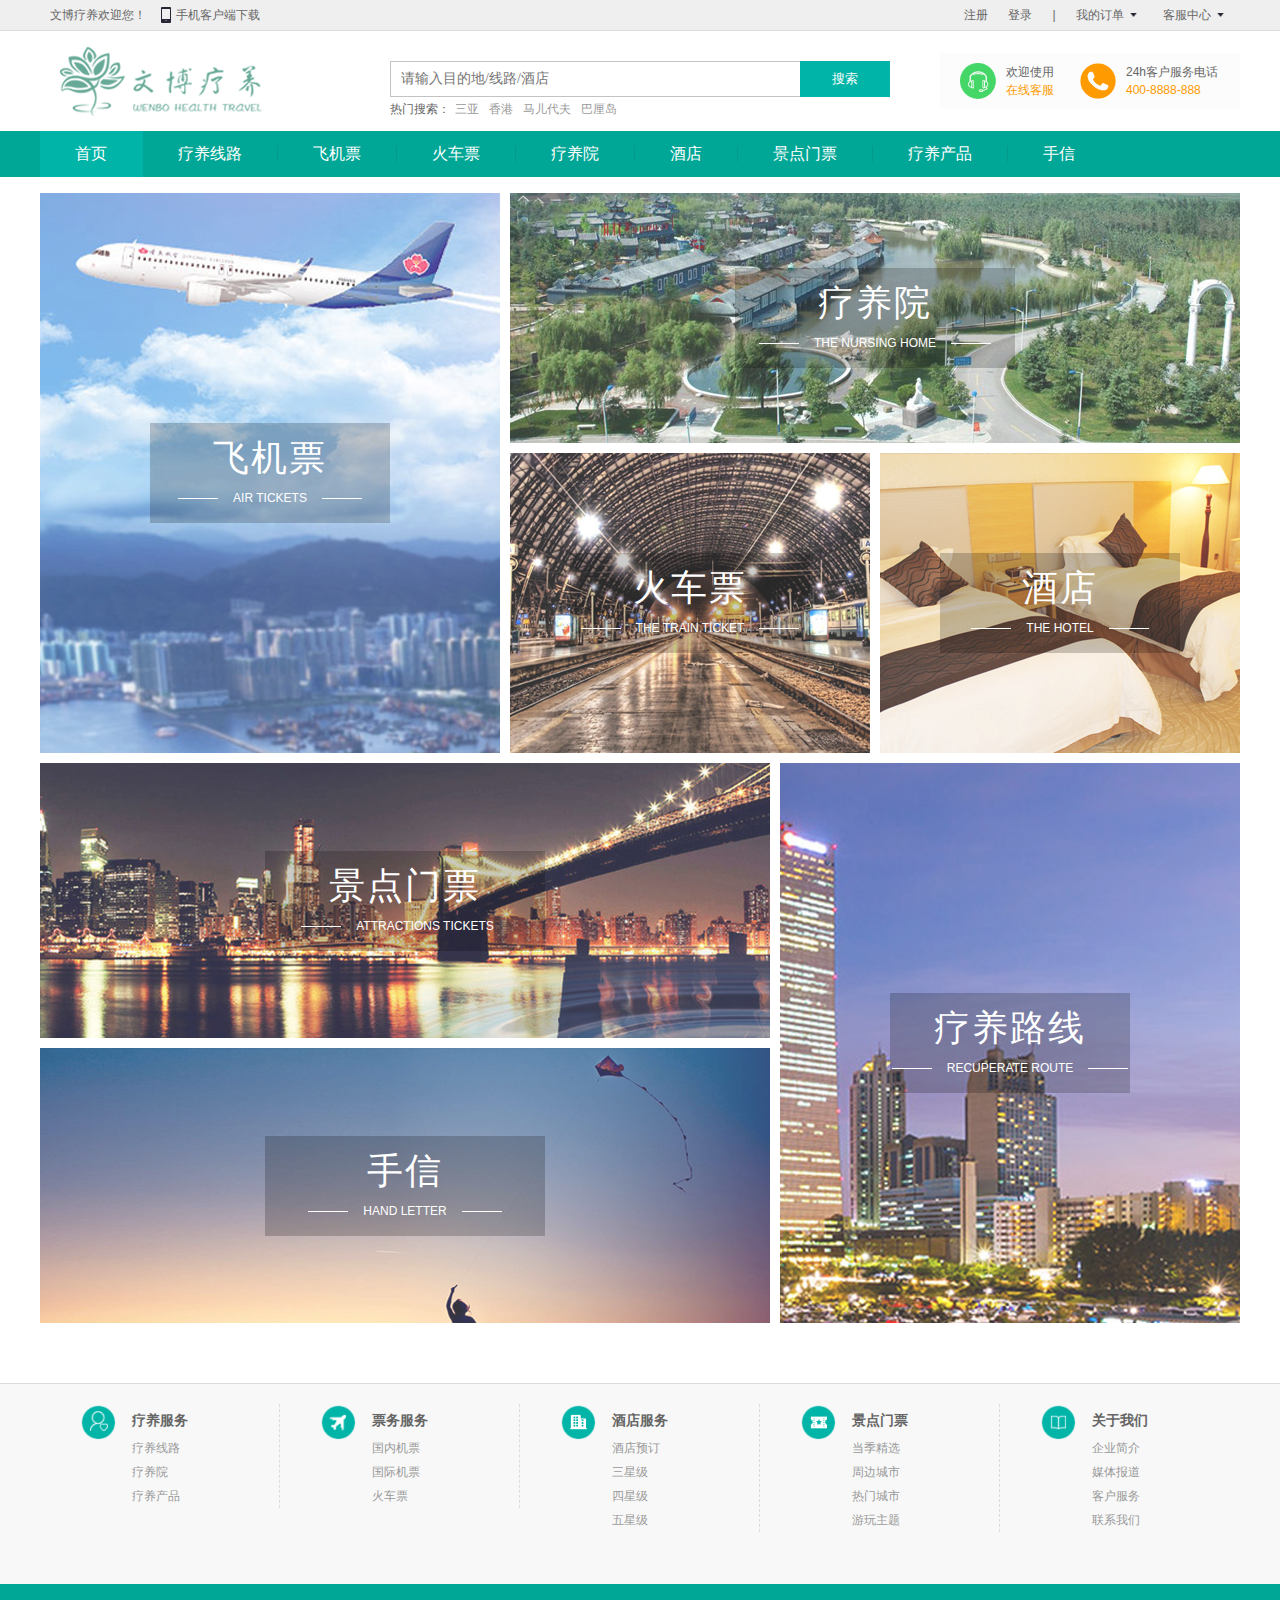
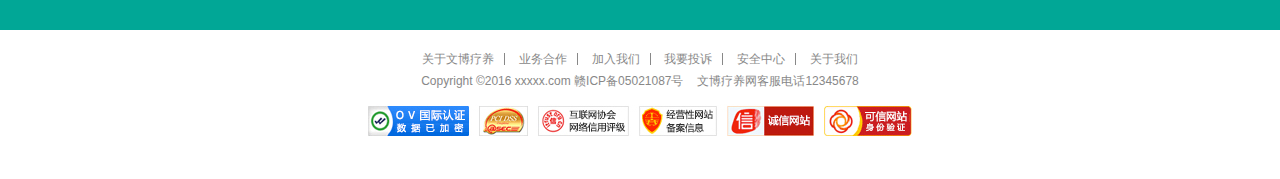
<file: index.html>
<!DOCTYPE html>
<html lang="en">
<head>
    <meta charset="UTF-8">
    <title>首页</title>
    <link rel="stylesheet" href="css/style.css">
    <script src="js/jquery-1.10.2.min.js"></script>
    <script src="js/selectivizr-min.js"></script>
    <script src="js/style.js"></script>
</head>
<body>
<!--------顶部----------->
<div class="header_top">
    <div class="container">
        <div class="left">
            <span>文博疗养欢迎您！</span>
            <b><img src="images/phone.png" alt="" class="phone">手机客户端下载</b>
        </div>
        <div class="right">
            <ul>
                <li><a href="#">注册</a></li>
                <li><a href="#">登录</a></li>
                <li>|</li>
                <li class="li_drop">
                    我的订单<img src="images/arrow_down.png" class="arrow_down" alt="">
                    <ul>
                        <li><a href="#">全部订单</a></li>
                        <li><a href="#">我的机票</a></li>
                        <li><a href="#">全部火车票</a></li>
                        <li><a href="#">全部夺宝</a></li>
                    </ul>
                </li>
                <li class="li_drop">
                    客服中心<img src="images/arrow_down.png" class="arrow_down" alt="">
                    <ul>
                        <li><a href="#">全部订单</a></li>
                        <li><a href="#">我的机票</a></li>
                        <li><a href="#">全部火车票</a></li>
                        <li><a href="#">全部夺宝</a></li>
                    </ul>
                </li>
            </ul>
        </div>
    </div>
</div>
<div class="header_search">
    <div class="logo">
        <a href="#"><img src="images/logo.png" alt="" class="img-responsive"></a>
    </div>
    <div class="header_mid">
        <div class="row header_find">
            <input type="text" placeholder="请输入目的地/线路/酒店">
            <button type="button">搜索</button>
        </div>
        <div class="header_hot">
            <b>热门搜索：</b>
            <ul>
                <li><a href="#">三亚</a></li>
                <li><a href="#">香港</a></li>
                <li><a href="#">马儿代夫</a></li>
                <li><a href="#">巴厘岛</a></li>
            </ul>
        </div>
    </div>
    <div class="header_contact">
        <ul>
            <li>
                <img src="images/header_kefu.png" alt="">
                <span>欢迎使用</span><br/>
                <a href="#">在线客服</a>
            </li>
            <li>
                <img src="images/header_tel.png" alt="">
                <span>24h客户服务电话</span><br/>
                <a href="#">400-8888-888</a>
            </li>
        </ul>
    </div>
</div>
<!-----------导航------------>
<div class="header_nav">
    <div class="container">
        <ul>
            <li class="active"><a href="index.html">首页</a></li>
            <li><a href="#">疗养线路</a></li>
            <li><a href="#">飞机票</a></li>
            <li><a href="#">火车票</a></li>
            <li><a href="#">疗养院</a></li>
            <li><a href="#">酒店</a></li>
            <li><a href="#">景点门票</a></li>
            <li><a href="#">疗养产品</a></li>
            <li><a href="#">手信</a></li>
        </ul>
    </div>
</div>
<!----------首页内容--------->
<div class="menu_contain menu_up">
    <div class="up_left">
        <a href="#">
            <img src="images/menu_plane.jpg" alt="">
            <b></b>
            <span>
                <i>飞机票</i>
                <em></em><small>air tickets</small><em></em>
            </span>
        </a>
    </div>
    <div class="up_right">
        <div class="menu_nursing">
            <a href="#">
                <img src="images/menu_nursing.jpg" alt="">
                <b></b>
                <span>
                    <i>疗养院</i>
                    <em></em><small>The nursing home</small><em></em>
                </span>
            </a>
        </div>
        <div class="menu_train">
            <a href="#">
                <img src="images/menu_train.jpg" alt="">
                <b></b>
                <span>
                    <i>火车票</i>
                    <em></em><small>The train ticket</small><em></em>
                </span>
            </a>
        </div>
        <div class="menu_hotel">
            <a href="#">
                <img src="images/menu_hotel.jpg" alt="">
                <b></b>
                <span>
                    <i>酒店</i>
                    <em></em><small>The hotel</small><em></em>
                </span>
            </a>
        </div>
    </div>
</div>
<div class="menu_contain menu_down">
    <div class="down_left">
        <div class="menu_spots">
            <a href="#">
                <img src="images/menu_spots.jpg" alt="">
                <b></b>
                <span>
                    <i>景点门票</i>
                    <em></em><small>Attractions tickets</small><em></em>
                </span>
            </a>
        </div>
        <div class="menu_hand">
            <a href="#">
                <img src="images/menu_hand.jpg" alt="">
                <b></b>
                <span>
                    <i>手信</i>
                    <em></em><small>Hand letter</small><em></em>
                </span>
            </a>
        </div>
    </div>
    <div class="down_right">
        <a href="#">
            <img src="images/menu_route.jpg" alt="">
            <b></b>
            <span>
                <i>疗养路线</i>
                <em></em><small>Recuperate route</small><em></em>
            </span>
        </a>
    </div>
</div>
<!----------底部----------->
<div class="footer">
    <div class="container">
        <div class="foot_li">
            <img src="images/foot_liaoyang.png" alt="">
            <ul>
                <li><b>疗养服务</b></li>
                <li><a href="#">疗养线路</a></li>
                <li><a href="#">疗养院</a></li>
                <li><a href="#">疗养产品</a></li>
            </ul>
        </div>
        <div class="foot_li">
            <img src="images/foot_piaowu.png" alt="">
            <ul>
                <li><b>票务服务</b></li>
                <li><a href="#">国内机票</a></li>
                <li><a href="#">国际机票</a></li>
                <li><a href="#">火车票</a></li>
            </ul>
        </div>
        <div class="foot_li">
            <img src="images/foot_hotel.png" alt="">
            <ul>
                <li><b>酒店服务</b></li>
                <li><a href="#">酒店预订</a></li>
                <li><a href="#">三星级</a></li>
                <li><a href="#">四星级</a></li>
                <li><a href="#">五星级</a></li>
            </ul>
        </div>
        <div class="foot_li">
            <img src="images/foot_spot.png" alt="">
            <ul>
                <li><b>景点门票</b></li>
                <li><a href="#">当季精选</a></li>
                <li><a href="#">周边城市</a></li>
                <li><a href="#">热门城市</a></li>
                <li><a href="#">游玩主题</a></li>
            </ul>
        </div>
        <div class="foot_li">
            <img src="images/foot_about.png" alt="">
            <ul>
                <li><b>关于我们</b></li>
                <li><a href="#">企业简介</a></li>
                <li><a href="#">媒体报道</a></li>
                <li><a href="#">客户服务</a></li>
                <li><a href="#">联系我们</a></li>
            </ul>
        </div>
    </div>
</div>
<div class="footer_nav"></div>
<div class="footer_copyright">
    <div class="container">
        <ul>
            <li><a href="#">关于文博疗养</a></li>
            <li><a href="#">业务合作</a></li>
            <li><a href="#">加入我们</a></li>
            <li><a href="#">我要投诉</a></li>
            <li><a href="#">安全中心</a></li>
            <li><a href="#">关于我们</a></li>
        </ul>
    </div>
    <div class="container">
        <ul>
            <li><b>Copyright ©2016 xxxxx.com   赣ICP备05021087号</b></li>
            <li><b>文博疗养网客服电话12345678</b></li>
        </ul>
    </div>
    <div class="container">
        <img src="images/foot_copyright.jpg" alt="">
    </div>
</div>
</body>
</html>
</file>
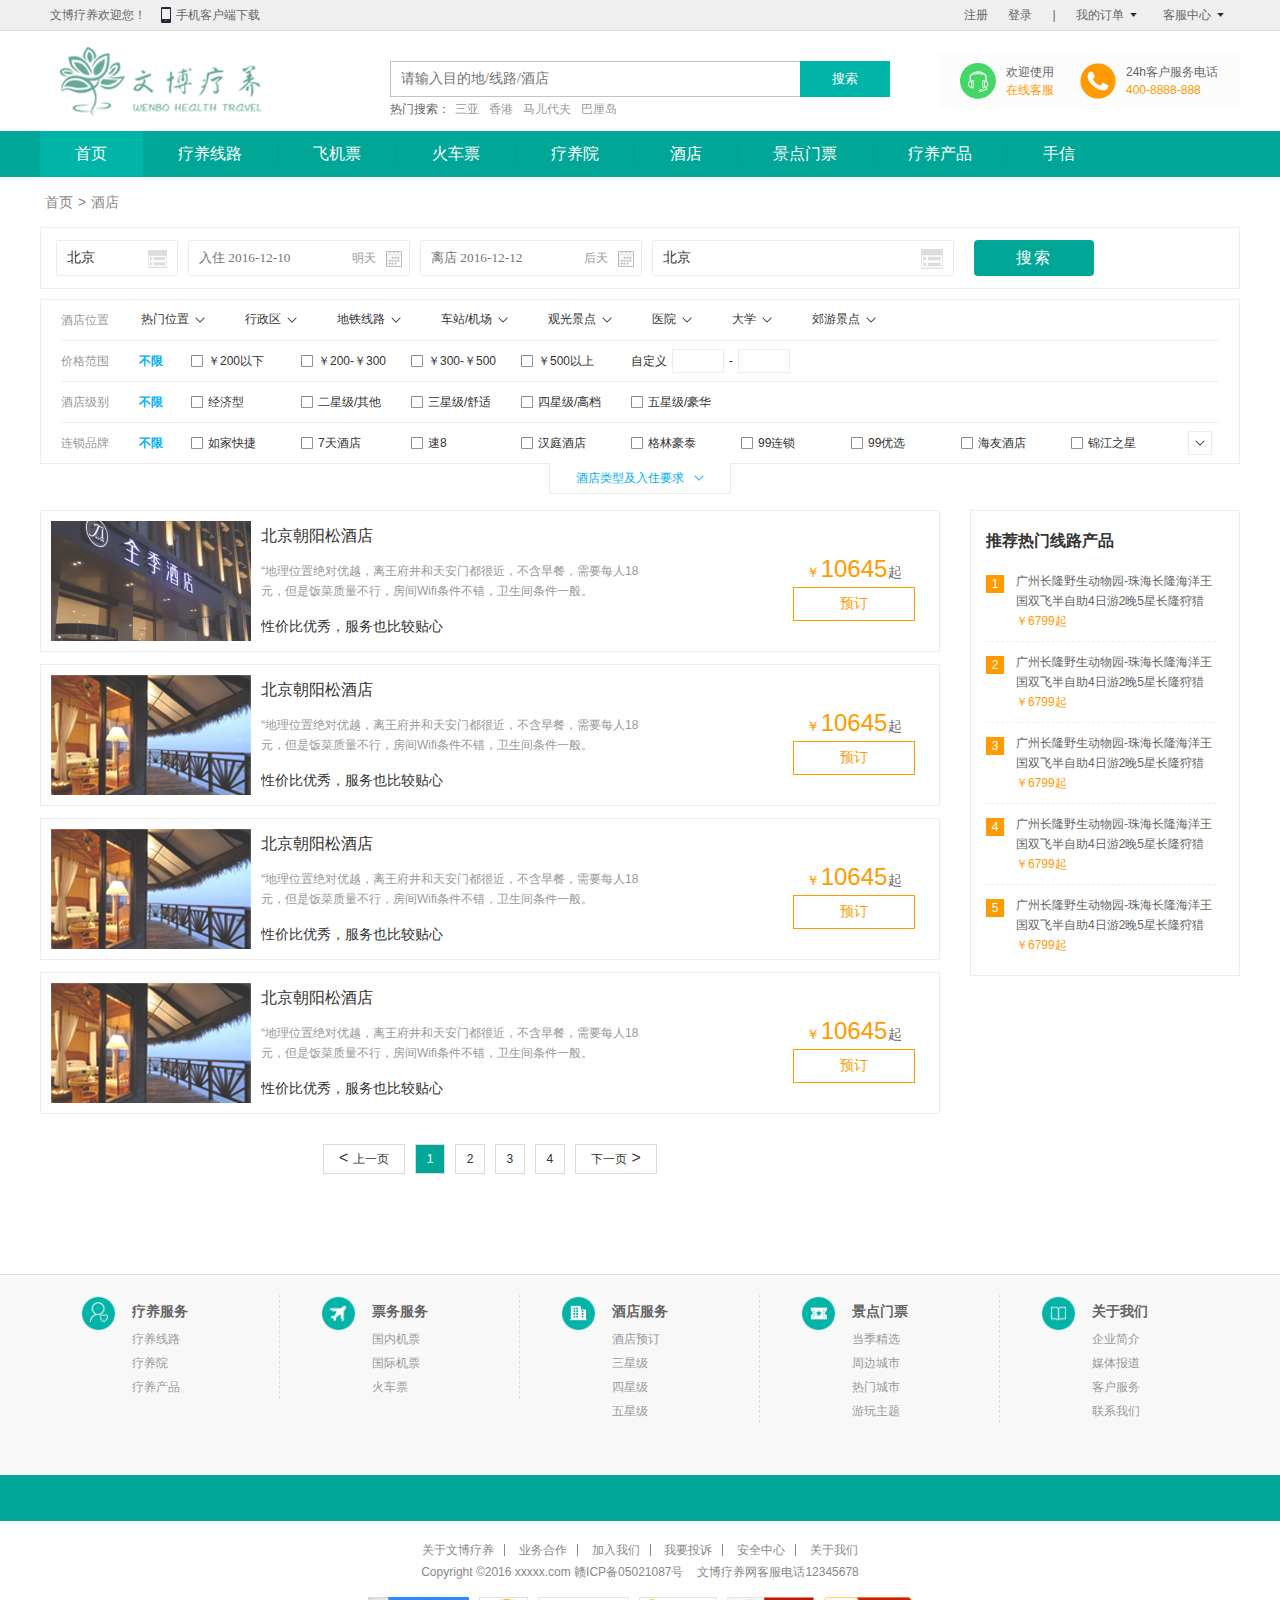
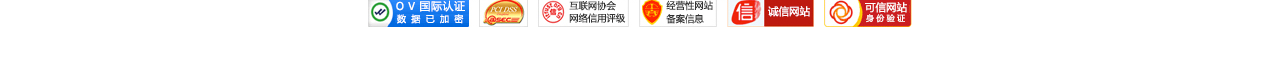
<file: hotel.html>
<!DOCTYPE html>
<html lang="en">
<head>
    <meta charset="UTF-8">
    <title>酒店</title>
    <link rel="stylesheet" href="css/style.css">
    <script src="js/jquery-1.10.2.min.js"></script>
    <script src="js/selectivizr-min.js"></script>
    <script src="js/style.js"></script>
</head>
<body>
<!--------顶部----------->
<div class="header_top">
    <div class="container">
        <div class="left">
            <span>文博疗养欢迎您！</span>
            <b><img src="images/phone.png" alt="" class="phone">手机客户端下载</b>
        </div>
        <div class="right">
            <ul>
                <li><a href="#">注册</a></li>
                <li><a href="#">登录</a></li>
                <li>|</li>
                <li class="li_drop">
                    我的订单<img src="images/arrow_down.png" class="arrow_down" alt="">
                    <ul>
                        <li><a href="#">全部订单</a></li>
                        <li><a href="#">我的机票</a></li>
                        <li><a href="#">全部火车票</a></li>
                        <li><a href="#">全部夺宝</a></li>
                    </ul>
                </li>
                <li class="li_drop">
                    客服中心<img src="images/arrow_down.png" class="arrow_down" alt="">
                    <ul>
                        <li><a href="#">全部订单</a></li>
                        <li><a href="#">我的机票</a></li>
                        <li><a href="#">全部火车票</a></li>
                        <li><a href="#">全部夺宝</a></li>
                    </ul>
                </li>
            </ul>
        </div>
    </div>
</div>
<div class="header_search">
    <div class="logo">
        <a href="#"><img src="images/logo.png" alt="" class="img-responsive"></a>
    </div>
    <div class="header_mid">
        <div class="row header_find">
            <input type="text" placeholder="请输入目的地/线路/酒店">
            <button type="button">搜索</button>
        </div>
        <div class="header_hot">
            <b>热门搜索：</b>
            <ul>
                <li><a href="#">三亚</a></li>
                <li><a href="#">香港</a></li>
                <li><a href="#">马儿代夫</a></li>
                <li><a href="#">巴厘岛</a></li>
            </ul>
        </div>
    </div>
    <div class="header_contact">
        <ul>
            <li>
                <img src="images/header_kefu.png" alt="">
                <span>欢迎使用</span><br/>
                <a href="#">在线客服</a>
            </li>
            <li>
                <img src="images/header_tel.png" alt="">
                <span>24h客户服务电话</span><br/>
                <a href="#">400-8888-888</a>
            </li>
        </ul>
    </div>
</div>
<!-----------导航------------>
<div class="header_nav">
    <div class="container">
        <ul>
            <li class="active"><a href="index.html">首页</a></li>
            <li><a href="#">疗养线路</a></li>
            <li><a href="#">飞机票</a></li>
            <li><a href="#">火车票</a></li>
            <li><a href="#">疗养院</a></li>
            <li><a href="#">酒店</a></li>
            <li><a href="#">景点门票</a></li>
            <li><a href="#">疗养产品</a></li>
            <li><a href="#">手信</a></li>
        </ul>
    </div>
</div>
<!---------------内容部分------------>
<div class="location">
    <span><a href="#">首页</a>><a href="#">酒店</a></span>
</div>
<div class="hotel_search">
    <div class="hotel_city">
        <span>
            <input type="text" placeholder="" value="北京">
            <img src="images/site.png" alt="">
        </span>
    </div>
    <div class="hotel_date">
        <input type="text" placeholder="入住 2016-12-10" value="">
        <b>明天</b>
        <img src="images/date.png" alt="">
    </div>
    <div class="hotel_date">
        <input type="text" placeholder="离店 2016-12-12" value="">
        <b>后天</b>
        <img src="images/date.png" alt="">
    </div>
    <div class="hotel_site">
        <span>
            <input type="text" placeholder="" value="北京">
            <img src="images/site.png" alt="">
        </span>
    </div>
    <button type="button" class="search">搜索</button>
</div>

<div style="clear: both"></div>
<div class="filter">
    <div class="filter_li_first">
        <div class="filter_site">
            <b>酒店位置</b>
            <ul>
                <li><span>热门位置</span><em></em></li>
                <li><span>行政区</span><em></em></li>
                <li><span>地铁线路</span><em></em></li>
                <li><span>车站/机场</span><em></em></li>
                <li><span>观光景点</span><em></em></li>
                <li><span>医院</span><em></em></li>
                <li><span>大学</span><em></em></li>
                <li><span>郊游景点</span><em></em></li>
            </ul>
        </div>
        <div class="site_contain">
            <div class="site_contain_title">
                <ul>
                    <li class="active">东城区</li>
                    <li>西城区</li>
                    <li>朝阳区</li>
                    <li>丰台区</li>
                    <li>西城区</li>
                    <li>朝阳区</li>
                    <li>丰台区</li>
                    <li>西城区</li>
                    <li>朝阳区</li>
                    <li>丰台区</li>
                </ul>
            </div>
            <div class="site_contain_content block">
                <ul>
                    <li>王府井商圈</li>
                    <li>北京站</li>
                    <li>前门商圈</li>
                    <li>东直门商圈</li>
                    <li>朝阳门区域</li>
                    <li>崇文门商圈</li>
                    <li>广渠门地区</li>
                    <li>沙子口地区</li>
                </ul>
            </div>
            <div class="site_contain_content">
                <ul>
                    <li>222王府井商圈</li>
                    <li>北京站</li>
                    <li>前门商圈</li>
                    <li>东直门商圈</li>
                    <li>朝阳门区域</li>
                    <li>崇文门商圈</li>
                    <li>广渠门地区</li>
                    <li>沙子口地区</li>
                </ul>
            </div>
            <div class="site_contain_content">
                <ul>
                    <li>333王府井商圈</li>
                    <li>北京站</li>
                    <li>前门商圈</li>
                    <li>东直门商圈</li>
                    <li>朝阳门区域</li>
                    <li>崇文门商圈</li>
                    <li>广渠门地区</li>
                    <li>沙子口地区</li>
                </ul>
            </div>
            <div class="site_contain_content">
                <ul>
                    <li>444王府井商圈</li>
                    <li>北京站</li>
                    <li>前门商圈</li>
                    <li>东直门商圈</li>
                    <li>朝阳门区域</li>
                    <li>崇文门商圈</li>
                    <li>广渠门地区</li>
                    <li>沙子口地区</li>
                </ul>
            </div>
            <div class="site_contain_content">
                <ul>
                    <li>555王府井商圈</li>
                    <li>北京站</li>
                    <li>前门商圈</li>
                    <li>东直门商圈</li>
                    <li>朝阳门区域</li>
                    <li>崇文门商圈</li>
                    <li>广渠门地区</li>
                    <li>沙子口地区</li>
                </ul>
            </div>
            <div class="site_contain_content">
                <ul>
                    <li>666王府井商圈</li>
                    <li>北京站</li>
                    <li>前门商圈</li>
                    <li>东直门商圈</li>
                    <li>朝阳门区域</li>
                    <li>崇文门商圈</li>
                    <li>广渠门地区</li>
                    <li>沙子口地区</li>
                </ul>
            </div>
            <div class="site_contain_content">
                <ul>
                    <li>777王府井商圈</li>
                    <li>北京站</li>
                    <li>前门商圈</li>
                    <li>东直门商圈</li>
                    <li>朝阳门区域</li>
                    <li>崇文门商圈</li>
                    <li>广渠门地区</li>
                    <li>沙子口地区</li>
                </ul>
            </div>
            <div class="site_contain_content">
                <ul>
                    <li>888王府井商圈</li>
                    <li>北京站</li>
                    <li>前门商圈</li>
                    <li>东直门商圈</li>
                    <li>朝阳门区域</li>
                    <li>崇文门商圈</li>
                    <li>广渠门地区</li>
                    <li>沙子口地区</li>
                </ul>
            </div>
            <div class="site_contain_content">
                <ul>
                    <li>999王府井商圈</li>
                    <li>北京站</li>
                    <li>前门商圈</li>
                    <li>东直门商圈</li>
                    <li>朝阳门区域</li>
                    <li>崇文门商圈</li>
                    <li>广渠门地区</li>
                    <li>沙子口地区</li>
                </ul>
            </div>
            <div class="site_contain_content">
                <ul>
                    <li>10王府井商圈</li>
                    <li>北京站</li>
                    <li>前门商圈</li>
                    <li>东直门商圈</li>
                    <li>朝阳门区域</li>
                    <li>崇文门商圈</li>
                    <li>广渠门地区</li>
                    <li>沙子口地区</li>
                </ul>
            </div>
        </div>
        <div class="site_contain">
            <div class="site_contain_content block">
                <ul>
                    <li>东城区</li>
                    <li>西城区</li>
                    <li>朝阳区</li>
                    <li>丰台区</li>
                    <li>西城区</li>
                    <li>朝阳区</li>
                    <li>丰台区</li>
                    <li>西城区</li>
                    <li>朝阳区</li>
                    <li>丰台区</li>
                    <li>西城区</li>
                    <li>朝阳区</li>
                    <li>丰台区</li>
                    <li>西城区</li>
                    <li>朝阳区</li>
                    <li>丰台区</li>
                    <li>西城区</li>
                    <li>朝阳区</li>
                    <li>丰台区</li>
                </ul>
            </div>
        </div>
        <div class="site_contain">
            <div class="site_contain_title">
                <ul>
                    <li class="active">1号线</li>
                    <li>2号线</li>
                </ul>
            </div>
            <div class="site_contain_content block">
                <ul>
                    <li>王府井商圈</li>
                    <li>北京站</li>
                    <li>前门商圈</li>
                    <li>东直门商圈</li>
                    <li>朝阳门区域</li>
                    <li>崇文门商圈</li>
                    <li>广渠门地区</li>
                    <li>沙子口地区</li>
                </ul>
            </div>
            <div class="site_contain_content">
                <ul>
                    <li>22王府井商圈</li>
                    <li>北京站</li>
                    <li>前门商圈</li>
                    <li>东直门商圈</li>
                    <li>朝阳门区域</li>
                    <li>崇文门商圈</li>
                    <li>广渠门地区</li>
                    <li>沙子口地区</li>
                </ul>
            </div>
        </div>
        <div class="site_contain">
            <div class="site_contain_title">
                <ul>
                    <li class="active">机场</li>
                    <li>火车站</li>
                    <li>汽车站</li>
                </ul>
            </div>
            <div class="site_contain_content block">
                <ul>
                    <li>首都机场</li>
                    <li>北京南苑机场</li>
                </ul>
            </div>
            <div class="site_contain_content">
                <ul>
                    <li>222首都机场</li>
                    <li>北京南苑机场</li>
                </ul>
            </div>
            <div class="site_contain_content">
                <ul>
                    <li>3333首都机场</li>
                    <li>北京南苑机场</li>
                </ul>
            </div>
        </div>
        <div class="site_contain">
            <div class="site_contain_content block">
                <ul>
                    <li>天安门</li>
                    <li>南锣鼓巷</li>
                    <li>故宫</li>
                    <li>鸟巢</li>
                    <li>颐和园</li>
                    <li>南锣鼓巷</li>
                    <li>故宫</li>
                    <li>鸟巢</li>
                    <li>颐和园</li>
                    <li>南锣鼓巷</li>
                    <li>故宫</li>
                    <li>鸟巢</li>
                    <li>颐和园</li>
                    <li>南锣鼓巷</li>
                    <li>故宫</li>
                    <li>鸟巢</li>
                    <li>颐和园</li>
                </ul>
            </div>
        </div>
        <div class="site_contain">
            <div class="site_contain_content block">
                <ul>
                    <li>北京协和医院</li>
                    <li>北京协和医院西院</li>
                    <li>北京儿童医院</li>
                    <li>北京301医院</li>
                    <li>北京大学第三医院</li>
                    <li>北京积水潭医院</li>
                    <li>北京协和医院西院</li>
                    <li>北京儿童医院</li>
                    <li>北京301医院</li>
                    <li>北京大学第三医院</li>
                    <li>北京积水潭医院</li>
                    <li>北京协和医院西院</li>
                    <li>北京儿童医院</li>
                    <li>北京301医院</li>
                    <li>北京大学第三医院</li>
                    <li>北京积水潭医院</li>
                    <li>北京协和医院西院</li>
                    <li>北京儿童医院</li>
                    <li>北京301医院</li>
                    <li>北京大学第三医院</li>
                    <li>北京积水潭医院</li>
                    <li>北京协和医院西院</li>
                    <li>北京儿童医院</li>
                    <li>北京301医院</li>
                    <li>北京大学第三医院</li>
                    <li>北京积水潭医院</li>
                </ul>
            </div>
        </div>
        <div class="site_contain">
            <div class="site_contain_content block">
                <ul>
                    <li>北京大学</li>
                    <li>清华大学</li>
                    <li>北京师范大学</li>
                    <li>北京交通大学</li>
                    <li>中央民族大学</li>
                    <li>中国传媒大学</li>
                    <li>北京师范大学</li>
                    <li>北京交通大学</li>
                    <li>中央民族大学</li>
                    <li>中国传媒大学</li>
                    <li>北京交通大学</li>
                    <li>中央民族大学</li>
                    <li>中国传媒大学</li>
                    <li>北京交通大学</li>
                    <li>中央民族大学</li>
                    <li>中国传媒大学</li>
                </ul>
            </div>
        </div>
        <div class="site_contain">
            <div class="site_contain_content block">
                <ul>
                    <li>古北水镇</li>
                    <li>雁栖湖</li>
                    <li>十渡风景区</li>
                    <li>八达岭长城</li>
                    <li>金海湖</li>
                    <li>雁栖湖</li>
                    <li>十渡风景区</li>
                    <li>八达岭长城</li>
                    <li>金海湖</li>
                    <li>雁栖湖</li>
                    <li>十渡风景区</li>
                    <li>八达岭长城</li>
                    <li>金海湖</li>
                    <li>雁栖湖</li>
                    <li>十渡风景区</li>
                    <li>八达岭长城</li>
                    <li>金海湖</li>
                    <li>雁栖湖</li>
                    <li>十渡风景区</li>
                    <li>八达岭长城</li>
                    <li>金海湖</li>
                </ul>
            </div>
        </div>
    </div>
    <div class="filter_li filter_first">
        <b>价格范围</b>
        <i>不限</i>
        <ul>
            <li>
                <em></em>
                <span>￥200以下</span>
            </li>
            <li>
                <em></em>
                <span>￥200-￥300</span>
            </li>
            <li>
                <em></em>
                <span>￥300-￥500</span>
            </li>
            <li>
                <em></em>
                <span>￥500以上</span>
            </li>
            <li class="price">
                <span>自定义</span>
                <input type="text" placeholder="">
                <span>-</span>
                <input type="text" placeholder="">
                <button type="button" class="submit">确定</button>
            </li>
        </ul>
    </div>
    <div class="filter_li">
        <b>酒店级别</b>
        <i>不限</i>
        <ul>
            <li>
                <em></em>
                <span>经济型</span>
            </li>
            <li>
                <em></em>
                <span>二星级/其他</span>
            </li>
            <li>
                <em></em>
                <span>三星级/舒适</span>
            </li>
            <li>
                <em></em>
                <span>四星级/高档</span>
            </li>
            <li>
                <em></em>
                <span>五星级/豪华</span>
            </li>
        </ul>
    </div>
    <div class="filter_li">
        <b>连锁品牌</b>
        <i>不限</i>
        <ul>
            <li>
                <em></em>
                <span>如家快捷</span>
            </li>
            <li>
                <em></em>
                <span>7天酒店</span>
            </li>
            <li>
                <em></em>
                <span>速8</span>
            </li>
            <li>
                <em></em>
                <span>汉庭酒店</span>
            </li>
            <li>
                <em></em>
                <span>格林豪泰</span>
            </li>
            <li>
                <em></em>
                <span>99连锁</span>
            </li>
            <li>
                <em></em>
                <span>99优选</span>
            </li>
            <li>
                <em></em>
                <span>海友酒店</span>
            </li>
            <li>
                <em></em>
                <span>锦江之星</span>
            </li>
        </ul>
        <div class="filter_brand_more">
            <em></em>
        </div>
        <div class="filter_brand_alert">
            <div class="alert_brand_li">
                <h4>经济型品牌</h4>
                <div class="brand_contain">
                    <div class="brand_li">
                        <small></small>
                        <strong>格林豪泰</strong>
                    </div>
                    <div class="brand_li">
                        <small></small>
                        <strong>格林豪泰</strong>
                    </div>
                    <div class="brand_li">
                        <small></small>
                        <strong>格林豪泰</strong>
                    </div>
                    <div class="brand_li">
                        <small></small>
                        <strong>格林豪泰</strong>
                    </div>
                    <div class="brand_li">
                        <small></small>
                        <strong>格林豪泰</strong>
                    </div>
                    <div class="brand_li">
                        <small></small>
                        <strong>格林豪泰</strong>
                    </div>
                    <div class="brand_li">
                        <small></small>
                        <strong>格林豪泰</strong>
                    </div>
                    <div class="brand_li">
                        <small></small>
                        <strong>格林豪泰</strong>
                    </div>
                    <div class="brand_li">
                        <small></small>
                        <strong>格林豪泰</strong>
                    </div>
                    <div class="brand_li">
                        <small></small>
                        <strong>格林豪泰</strong>
                    </div>
                    <div class="brand_li">
                        <small></small>
                        <strong>格林豪泰</strong>
                    </div>
                    <div class="brand_li">
                        <small></small>
                        <strong>格林豪泰</strong>
                    </div>
                    <div class="brand_li">
                        <small></small>
                        <strong>格林豪泰</strong>
                    </div>
                    <div class="brand_li">
                        <small></small>
                        <strong>格林豪泰</strong>
                    </div>
                    <div class="brand_li">
                        <small></small>
                        <strong>格林豪泰</strong>
                    </div>
                    <div class="brand_li">
                        <small></small>
                        <strong>格林豪泰</strong>
                    </div>
                    <div class="brand_li">
                        <small></small>
                        <strong>格林豪泰</strong>
                    </div>
                    <div class="brand_li">
                        <small></small>
                        <strong>格林豪泰</strong>
                    </div>
                    <div class="brand_li">
                        <small></small>
                        <strong>格林豪泰</strong>
                    </div>
                    <div class="brand_li">
                        <small></small>
                        <strong>格林豪泰</strong>
                    </div>
                    <div class="brand_li">
                        <small></small>
                        <strong>格林豪泰</strong>
                    </div>
                    <div class="brand_li">
                        <small></small>
                        <strong>格林豪泰</strong>
                    </div>
                    <div class="brand_li">
                        <small></small>
                        <strong>格林豪泰</strong>
                    </div>
                    <div class="brand_li">
                        <small></small>
                        <strong>格林豪泰</strong>
                    </div>
                    <div class="brand_li">
                        <small></small>
                        <strong>格林豪泰</strong>
                    </div>
                    <div class="brand_li">
                        <small></small>
                        <strong>格林豪泰</strong>
                    </div>
                </div>




            </div>
            <div class="alert_brand_li">
                <h4>舒适型品牌</h4>
                <div class="brand_contain">
                    <div class="brand_li">
                        <small></small>
                        <strong>格林豪泰</strong>
                    </div>
                    <div class="brand_li">
                        <small></small>
                        <strong>格林豪泰</strong>
                    </div>
                    <div class="brand_li">
                        <small></small>
                        <strong>格林豪泰</strong>
                    </div>
                    <div class="brand_li">
                        <small></small>
                        <strong>格林豪泰</strong>
                    </div>
                    <div class="brand_li">
                        <small></small>
                        <strong>格林豪泰</strong>
                    </div>
                    <div class="brand_li">
                        <small></small>
                        <strong>格林豪泰</strong>
                    </div>
                    <div class="brand_li">
                        <small></small>
                        <strong>格林豪泰</strong>
                    </div>
                    <div class="brand_li">
                        <small></small>
                        <strong>格林豪泰</strong>
                    </div>
                    <div class="brand_li">
                        <small></small>
                        <strong>格林豪泰</strong>
                    </div>
                    <div class="brand_li">
                        <small></small>
                        <strong>格林豪泰</strong>
                    </div>
                    <div class="brand_li">
                        <small></small>
                        <strong>格林豪泰</strong>
                    </div>
                    <div class="brand_li">
                        <small></small>
                        <strong>格林豪泰</strong>
                    </div>
                    <div class="brand_li">
                        <small></small>
                        <strong>格林豪泰</strong>
                    </div>
                    <div class="brand_li">
                        <small></small>
                        <strong>格林豪泰</strong>
                    </div>
                    <div class="brand_li">
                        <small></small>
                        <strong>格林豪泰</strong>
                    </div>
                    <div class="brand_li">
                        <small></small>
                        <strong>格林豪泰</strong>
                    </div>
                    <div class="brand_li">
                        <small></small>
                        <strong>格林豪泰</strong>
                    </div>
                    <div class="brand_li">
                        <small></small>
                        <strong>格林豪泰</strong>
                    </div>
                    <div class="brand_li">
                        <small></small>
                        <strong>格林豪泰</strong>
                    </div>
                    <div class="brand_li">
                        <small></small>
                        <strong>格林豪泰</strong>
                    </div>
                    <div class="brand_li">
                        <small></small>
                        <strong>格林豪泰</strong>
                    </div>
                    <div class="brand_li">
                        <small></small>
                        <strong>格林豪泰</strong>
                    </div>
                    <div class="brand_li">
                        <small></small>
                        <strong>格林豪泰</strong>
                    </div>
                    <div class="brand_li">
                        <small></small>
                        <strong>格林豪泰</strong>
                    </div>
                    <div class="brand_li">
                        <small></small>
                        <strong>格林豪泰</strong>
                    </div>
                    <div class="brand_li">
                        <small></small>
                        <strong>格林豪泰</strong>
                    </div>
                    <div class="brand_li">
                        <small></small>
                        <strong>格林豪泰</strong>
                    </div>
                    <div class="brand_li">
                        <small></small>
                        <strong>格林豪泰</strong>
                    </div>
                    <div class="brand_li">
                        <small></small>
                        <strong>格林豪泰</strong>
                    </div>
                    <div class="brand_li">
                        <small></small>
                        <strong>格林豪泰</strong>
                    </div>
                    <div class="brand_li">
                        <small></small>
                        <strong>格林豪泰</strong>
                    </div>
                    <div class="brand_li">
                        <small></small>
                        <strong>格林豪泰</strong>
                    </div>
                    <div class="brand_li">
                        <small></small>
                        <strong>格林豪泰</strong>
                    </div>
                    <div class="brand_li">
                        <small></small>
                        <strong>格林豪泰</strong>
                    </div>
                </div>




            </div>
            <div class="alert_brand_li">
                <h4>高档型品牌</h4>
                <div class="brand_contain">
                    <div class="brand_li">
                        <small></small>
                        <strong>格林豪泰</strong>
                    </div>
                    <div class="brand_li">
                        <small></small>
                        <strong>格林豪泰</strong>
                    </div>
                    <div class="brand_li">
                        <small></small>
                        <strong>格林豪泰</strong>
                    </div>
                    <div class="brand_li">
                        <small></small>
                        <strong>格林豪泰</strong>
                    </div>
                    <div class="brand_li">
                        <small></small>
                        <strong>格林豪泰</strong>
                    </div>
                    <div class="brand_li">
                        <small></small>
                        <strong>格林豪泰</strong>
                    </div>
                    <div class="brand_li">
                        <small></small>
                        <strong>格林豪泰</strong>
                    </div>
                    <div class="brand_li">
                        <small></small>
                        <strong>格林豪泰</strong>
                    </div>
                    <div class="brand_li">
                        <small></small>
                        <strong>格林豪泰</strong>
                    </div>
                    <div class="brand_li">
                        <small></small>
                        <strong>格林豪泰</strong>
                    </div>
                    <div class="brand_li">
                        <small></small>
                        <strong>格林豪泰</strong>
                    </div>
                    <div class="brand_li">
                        <small></small>
                        <strong>格林豪泰</strong>
                    </div>
                    <div class="brand_li">
                        <small></small>
                        <strong>格林豪泰</strong>
                    </div>
                    <div class="brand_li">
                        <small></small>
                        <strong>格林豪泰</strong>
                    </div>
                    <div class="brand_li">
                        <small></small>
                        <strong>格林豪泰</strong>
                    </div>
                    <div class="brand_li">
                        <small></small>
                        <strong>格林豪泰</strong>
                    </div>
                    <div class="brand_li">
                        <small></small>
                        <strong>格林豪泰</strong>
                    </div>
                    <div class="brand_li">
                        <small></small>
                        <strong>格林豪泰</strong>
                    </div>
                    <div class="brand_li">
                        <small></small>
                        <strong>格林豪泰</strong>
                    </div>
                    <div class="brand_li">
                        <small></small>
                        <strong>格林豪泰</strong>
                    </div>
                    <div class="brand_li">
                        <small></small>
                        <strong>格林豪泰</strong>
                    </div>
                    <div class="brand_li">
                        <small></small>
                        <strong>格林豪泰</strong>
                    </div>
                    <div class="brand_li">
                        <small></small>
                        <strong>格林豪泰</strong>
                    </div>
                    <div class="brand_li">
                        <small></small>
                        <strong>格林豪泰</strong>
                    </div>
                    <div class="brand_li">
                        <small></small>
                        <strong>格林豪泰</strong>
                    </div>
                    <div class="brand_li">
                        <small></small>
                        <strong>格林豪泰</strong>
                    </div>
                    <div class="brand_li">
                        <small></small>
                        <strong>格林豪泰</strong>
                    </div>
                    <div class="brand_li">
                        <small></small>
                        <strong>格林豪泰</strong>
                    </div>
                    <div class="brand_li">
                        <small></small>
                        <strong>格林豪泰</strong>
                    </div>
                    <div class="brand_li">
                        <small></small>
                        <strong>格林豪泰</strong>
                    </div>
                    <div class="brand_li">
                        <small></small>
                        <strong>格林豪泰</strong>
                    </div>
                    <div class="brand_li">
                        <small></small>
                        <strong>格林豪泰</strong>
                    </div>
                    <div class="brand_li">
                        <small></small>
                        <strong>格林豪泰</strong>
                    </div>
                    <div class="brand_li">
                        <small></small>
                        <strong>格林豪泰</strong>
                    </div>
                </div>




            </div>
            <div class="alert_brand_li">
                <h4>豪华型品牌</h4>
                <div class="brand_contain">
                    <div class="brand_li">
                        <small></small>
                        <strong>格林豪泰</strong>
                    </div>
                    <div class="brand_li">
                        <small></small>
                        <strong>格林豪泰</strong>
                    </div>
                    <div class="brand_li">
                        <small></small>
                        <strong>格林豪泰</strong>
                    </div>
                    <div class="brand_li">
                        <small></small>
                        <strong>格林豪泰</strong>
                    </div>
                    <div class="brand_li">
                        <small></small>
                        <strong>格林豪泰</strong>
                    </div>
                    <div class="brand_li">
                        <small></small>
                        <strong>格林豪泰</strong>
                    </div>
                    <div class="brand_li">
                        <small></small>
                        <strong>格林豪泰</strong>
                    </div>
                    <div class="brand_li">
                        <small></small>
                        <strong>格林豪泰</strong>
                    </div>
                    <div class="brand_li">
                        <small></small>
                        <strong>格林豪泰</strong>
                    </div>
                    <div class="brand_li">
                        <small></small>
                        <strong>格林豪泰</strong>
                    </div>
                    <div class="brand_li">
                        <small></small>
                        <strong>格林豪泰</strong>
                    </div>
                    <div class="brand_li">
                        <small></small>
                        <strong>格林豪泰</strong>
                    </div>
                    <div class="brand_li">
                        <small></small>
                        <strong>格林豪泰</strong>
                    </div>
                    <div class="brand_li">
                        <small></small>
                        <strong>格林豪泰</strong>
                    </div>
                    <div class="brand_li">
                        <small></small>
                        <strong>格林豪泰</strong>
                    </div>
                    <div class="brand_li">
                        <small></small>
                        <strong>格林豪泰</strong>
                    </div>
                    <div class="brand_li">
                        <small></small>
                        <strong>格林豪泰</strong>
                    </div>
                    <div class="brand_li">
                        <small></small>
                        <strong>格林豪泰</strong>
                    </div>
                    <div class="brand_li">
                        <small></small>
                        <strong>格林豪泰</strong>
                    </div>
                    <div class="brand_li">
                        <small></small>
                        <strong>格林豪泰</strong>
                    </div>
                    <div class="brand_li">
                        <small></small>
                        <strong>格林豪泰</strong>
                    </div>
                    <div class="brand_li">
                        <small></small>
                        <strong>格林豪泰</strong>
                    </div>
                    <div class="brand_li">
                        <small></small>
                        <strong>格林豪泰</strong>
                    </div>
                    <div class="brand_li">
                        <small></small>
                        <strong>格林豪泰</strong>
                    </div>
                    <div class="brand_li">
                        <small></small>
                        <strong>格林豪泰</strong>
                    </div>
                    <div class="brand_li">
                        <small></small>
                        <strong>格林豪泰</strong>
                    </div>
                    <div class="brand_li">
                        <small></small>
                        <strong>格林豪泰</strong>
                    </div>
                    <div class="brand_li">
                        <small></small>
                        <strong>格林豪泰</strong>
                    </div>
                    <div class="brand_li">
                        <small></small>
                        <strong>格林豪泰</strong>
                    </div>
                    <div class="brand_li">
                        <small></small>
                        <strong>格林豪泰</strong>
                    </div>
                    <div class="brand_li">
                        <small></small>
                        <strong>格林豪泰</strong>
                    </div>
                    <div class="brand_li">
                        <small></small>
                        <strong>格林豪泰</strong>
                    </div>
                    <div class="brand_li">
                        <small></small>
                        <strong>格林豪泰</strong>
                    </div>
                    <div class="brand_li">
                        <small></small>
                        <strong>格林豪泰</strong>
                    </div>
                </div>




            </div>
        </div>
        <div class="brand_close">x</div>
    </div>
    <div class="filter_li none">
        <b>酒店类型</b>
        <i>不限</i>
        <ul>
            <li>
                <em></em>
                <span>连锁品牌</span>
            </li>
            <li>
                <em></em>
                <span>商务型酒店</span>
            </li>
            <li>
                <em></em>
                <span>客栈</span>
            </li>
            <li>
                <em></em>
                <span>酒店式公寓</span>
            </li>
            <li>
                <em></em>
                <span>家庭旅馆</span>
            </li>
            <li>
                <em></em>
                <span>青年旅舍</span>
            </li>
            <li>
                <em></em>
                <span>招待所</span>
            </li>
            <li>
                <em></em>
                <span>奢华酒店</span>
            </li>
            <li>
                <em></em>
                <span>度假休闲酒店</span>
            </li>
        </ul>
        <div class="filter_more">
            <em></em>
        </div>
        <div class="filter_alert">
            <div class="more_li">
                <small></small>
                <strong>客栈</strong>
            </div>
            <div class="more_li">
                <small></small>
                <strong>商务型酒店</strong>
            </div>
            <div class="more_li">
                <small></small>
                <strong>连锁品牌</strong>
            </div>
            <div class="more_li">
                <small></small>
                <strong>酒店式公寓</strong>
            </div>
            <div class="more_li">
                <small></small>
                <strong>家庭旅馆</strong>
            </div>
            <div class="more_li">
                <small></small>
                <strong>青年旅舍</strong>
            </div>
            <div class="more_li">
                <small></small>
                <strong>招待所</strong>
            </div>
            <div class="more_li">
                <small></small>
                <strong>奢华酒店</strong>
            </div>
            <div class="more_li">
                <small></small>
                <strong>连锁品牌</strong>
            </div>
            <div class="more_li">
                <small></small>
                <strong>酒店式公寓</strong>
            </div>
            <div class="more_li">
                <small></small>
                <strong>家庭旅馆</strong>
            </div>
            <div class="more_li">
                <small></small>
                <strong>青年旅舍</strong>
            </div>
            <div class="more_li">
                <small></small>
                <strong>招待所</strong>
            </div>
            <div class="more_li">
                <small></small>
                <strong>奢华酒店</strong>
            </div>
            <div class="more_li">
                <small></small>
                <strong>连锁品牌</strong>
            </div>
        </div>
        <div class="close">x</div>
    </div>
    <div class="filter_li none">
        <b>入住要求</b>
        <i>不限</i>
        <ul>
            <li>
                <em></em>
                <span>免费宽带</span>
            </li>
            <li>
                <em></em>
                <span>游泳池</span>
            </li>
            <li>
                <em></em>
                <span>新开业/装修</span>
            </li>
            <li>
                <em></em>
                <span>餐厅</span>
            </li>
            <li>
                <em></em>
                <span>商务中心</span>
            </li>
            <li>
                <em></em>
                <span>健身房</span>
            </li>
            <li>
                <em></em>
                <span>会议室</span>
            </li>
            <li>
                <em></em>
                <span>接待外宾</span>
            </li>
            <li>
                <em></em>
                <span>可携带宠物</span>
            </li>
        </ul>
    </div>
    <div style="clear: both"></div>
</div>
<div class="filter_down">
    <span>酒店类型及入住要求</span>
    <em></em>
</div>
<div class="route">
    <div class="route_left">
        <div class="route_li hotel_li">
            <div class="route_li_img">
                <div class="img">
                    <a href="#">
                        <img src="images/hotelimg.jpg" alt="">
                    </a>
                </div>
            </div>
            <div class="hotel_li_text">
                <a href="#"><h3>北京朝阳松酒店</h3></a>
                <span>“地理位置绝对优越，离王府井和天安门都很近，不含早餐，需要每人18元，但是饭菜质量不行，房间Wifi条件不错，卫生间条件一般。</span>
                <b>性价比优秀，服务也比较贴心</b>
            </div>
            <div class="route_li_book">
                <i><small>￥</small><em>10645</em>起</i>
                <a href="#" class="book">预订</a>
            </div>
        </div>
        <div class="route_li hotel_li">
            <div class="route_li_img">
                <div class="img">
                    <a href="#">
                        <img src="images/hotel01.jpg" alt="">
                    </a>
                </div>
            </div>
            <div class="hotel_li_text">
                <a href="#"><h3>北京朝阳松酒店</h3></a>
                <span>“地理位置绝对优越，离王府井和天安门都很近，不含早餐，需要每人18元，但是饭菜质量不行，房间Wifi条件不错，卫生间条件一般。</span>
                <b>性价比优秀，服务也比较贴心</b>
            </div>
            <div class="route_li_book">
                <i><small>￥</small><em>10645</em>起</i>
                <a href="#" class="book">预订</a>
            </div>
        </div>
        <div class="route_li hotel_li">
            <div class="route_li_img">
                <div class="img">
                    <a href="#">
                        <img src="images/hotel01.jpg" alt="">
                    </a>
                </div>
            </div>
            <div class="hotel_li_text">
                <a href="#"><h3>北京朝阳松酒店</h3></a>
                <span>“地理位置绝对优越，离王府井和天安门都很近，不含早餐，需要每人18元，但是饭菜质量不行，房间Wifi条件不错，卫生间条件一般。</span>
                <b>性价比优秀，服务也比较贴心</b>
            </div>
            <div class="route_li_book">
                <i><small>￥</small><em>10645</em>起</i>
                <a href="#" class="book">预订</a>
            </div>
        </div>
        <div class="route_li hotel_li">
            <div class="route_li_img">
                <div class="img">
                    <a href="#">
                        <img src="images/hotel01.jpg" alt="">
                    </a>
                </div>
            </div>
            <div class="hotel_li_text">
                <a href="#"><h3>北京朝阳松酒店</h3></a>
                <span>“地理位置绝对优越，离王府井和天安门都很近，不含早餐，需要每人18元，但是饭菜质量不行，房间Wifi条件不错，卫生间条件一般。</span>
                <b>性价比优秀，服务也比较贴心</b>
            </div>
            <div class="route_li_book">
                <i><small>￥</small><em>10645</em>起</i>
                <a href="#" class="book">预订</a>
            </div>
        </div>
        <div class="page_next">
            <ul>
                <li class="on"><b>&lt;</b>上一页</li>
                <li class="active">1</li>
                <li>2</li>
                <li>3</li>
                <li>4</li>
                <li class="on">下一页<i>&gt;</i></li>
            </ul>
        </div>
    </div>
    <div class="route_right">
        <div class="route_right_hot">
            <h3>推荐热门线路产品</h3>
            <ul>
                <li>
                    <a href="#">
                        <i>1</i>
                        <span>广州长隆野生动物园-珠海长隆海洋王国双飞半自助4日游2晚5星长隆狩猎房，含大马戏，报名立减</span>
                        <b>￥6799起</b>
                    </a>
                </li>
                <li>
                    <a href="#">
                        <i>2</i>
                        <span>广州长隆野生动物园-珠海长隆海洋王国双飞半自助4日游2晚5星长隆狩猎房，含大马戏，报名立减</span>
                        <b>￥6799起</b>
                    </a>
                </li>
                <li>
                    <a href="#">
                        <i>3</i>
                        <span>广州长隆野生动物园-珠海长隆海洋王国双飞半自助4日游2晚5星长隆狩猎房，含大马戏，报名立减</span>
                        <b>￥6799起</b>
                    </a>
                </li>
                <li>
                    <a href="#">
                        <i>4</i>
                        <span>广州长隆野生动物园-珠海长隆海洋王国双飞半自助4日游2晚5星长隆狩猎房，含大马戏，报名立减</span>
                        <b>￥6799起</b>
                    </a>
                </li>
                <li>
                    <a href="#">
                        <i>5</i>
                        <span>广州长隆野生动物园-珠海长隆海洋王国双飞半自助4日游2晚5星长隆狩猎房，含大马戏，报名立减</span>
                        <b>￥6799起</b>
                    </a>
                </li>
            </ul>
        </div>
    </div>
    <div style="clear: both;"></div>
</div>
<!----------底部----------->
<div class="footer">
    <div class="container">
        <div class="foot_li">
            <img src="images/foot_liaoyang.png" alt="">
            <ul>
                <li><b>疗养服务</b></li>
                <li><a href="#">疗养线路</a></li>
                <li><a href="#">疗养院</a></li>
                <li><a href="#">疗养产品</a></li>
            </ul>
        </div>
        <div class="foot_li">
            <img src="images/foot_piaowu.png" alt="">
            <ul>
                <li><b>票务服务</b></li>
                <li><a href="#">国内机票</a></li>
                <li><a href="#">国际机票</a></li>
                <li><a href="#">火车票</a></li>
            </ul>
        </div>
        <div class="foot_li">
            <img src="images/foot_hotel.png" alt="">
            <ul>
                <li><b>酒店服务</b></li>
                <li><a href="#">酒店预订</a></li>
                <li><a href="#">三星级</a></li>
                <li><a href="#">四星级</a></li>
                <li><a href="#">五星级</a></li>
            </ul>
        </div>
        <div class="foot_li">
            <img src="images/foot_spot.png" alt="">
            <ul>
                <li><b>景点门票</b></li>
                <li><a href="#">当季精选</a></li>
                <li><a href="#">周边城市</a></li>
                <li><a href="#">热门城市</a></li>
                <li><a href="#">游玩主题</a></li>
            </ul>
        </div>
        <div class="foot_li">
            <img src="images/foot_about.png" alt="">
            <ul>
                <li><b>关于我们</b></li>
                <li><a href="#">企业简介</a></li>
                <li><a href="#">媒体报道</a></li>
                <li><a href="#">客户服务</a></li>
                <li><a href="#">联系我们</a></li>
            </ul>
        </div>
    </div>
</div>
<div class="footer_nav"></div>
<div class="footer_copyright">
    <div class="container">
        <ul>
            <li><a href="#">关于文博疗养</a></li>
            <li><a href="#">业务合作</a></li>
            <li><a href="#">加入我们</a></li>
            <li><a href="#">我要投诉</a></li>
            <li><a href="#">安全中心</a></li>
            <li><a href="#">关于我们</a></li>
        </ul>
    </div>
    <div class="container">
        <ul>
            <li><b>Copyright ©2016 xxxxx.com   赣ICP备05021087号</b></li>
            <li><b>文博疗养网客服电话12345678</b></li>
        </ul>
    </div>
    <div class="container">
        <img src="images/foot_copyright.jpg" alt="">
    </div>
</div>
</body>
</html>
</file>
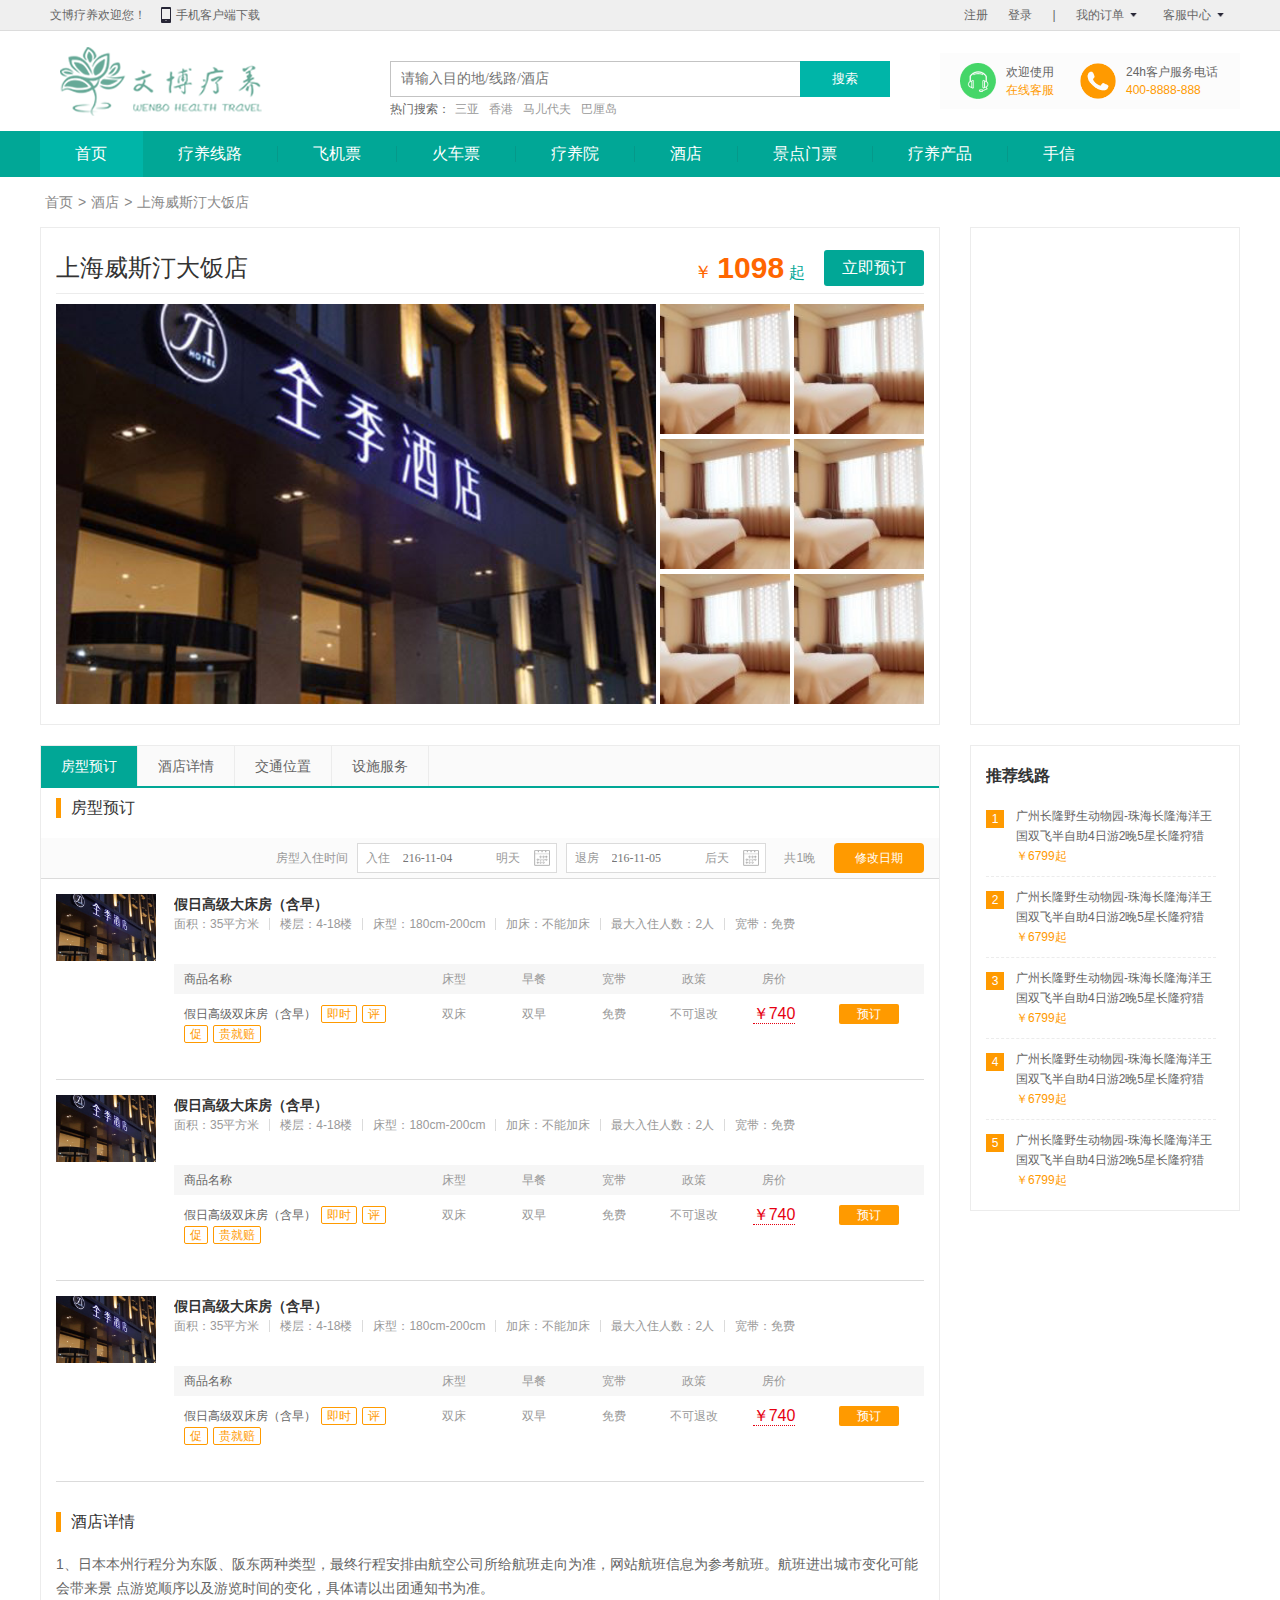
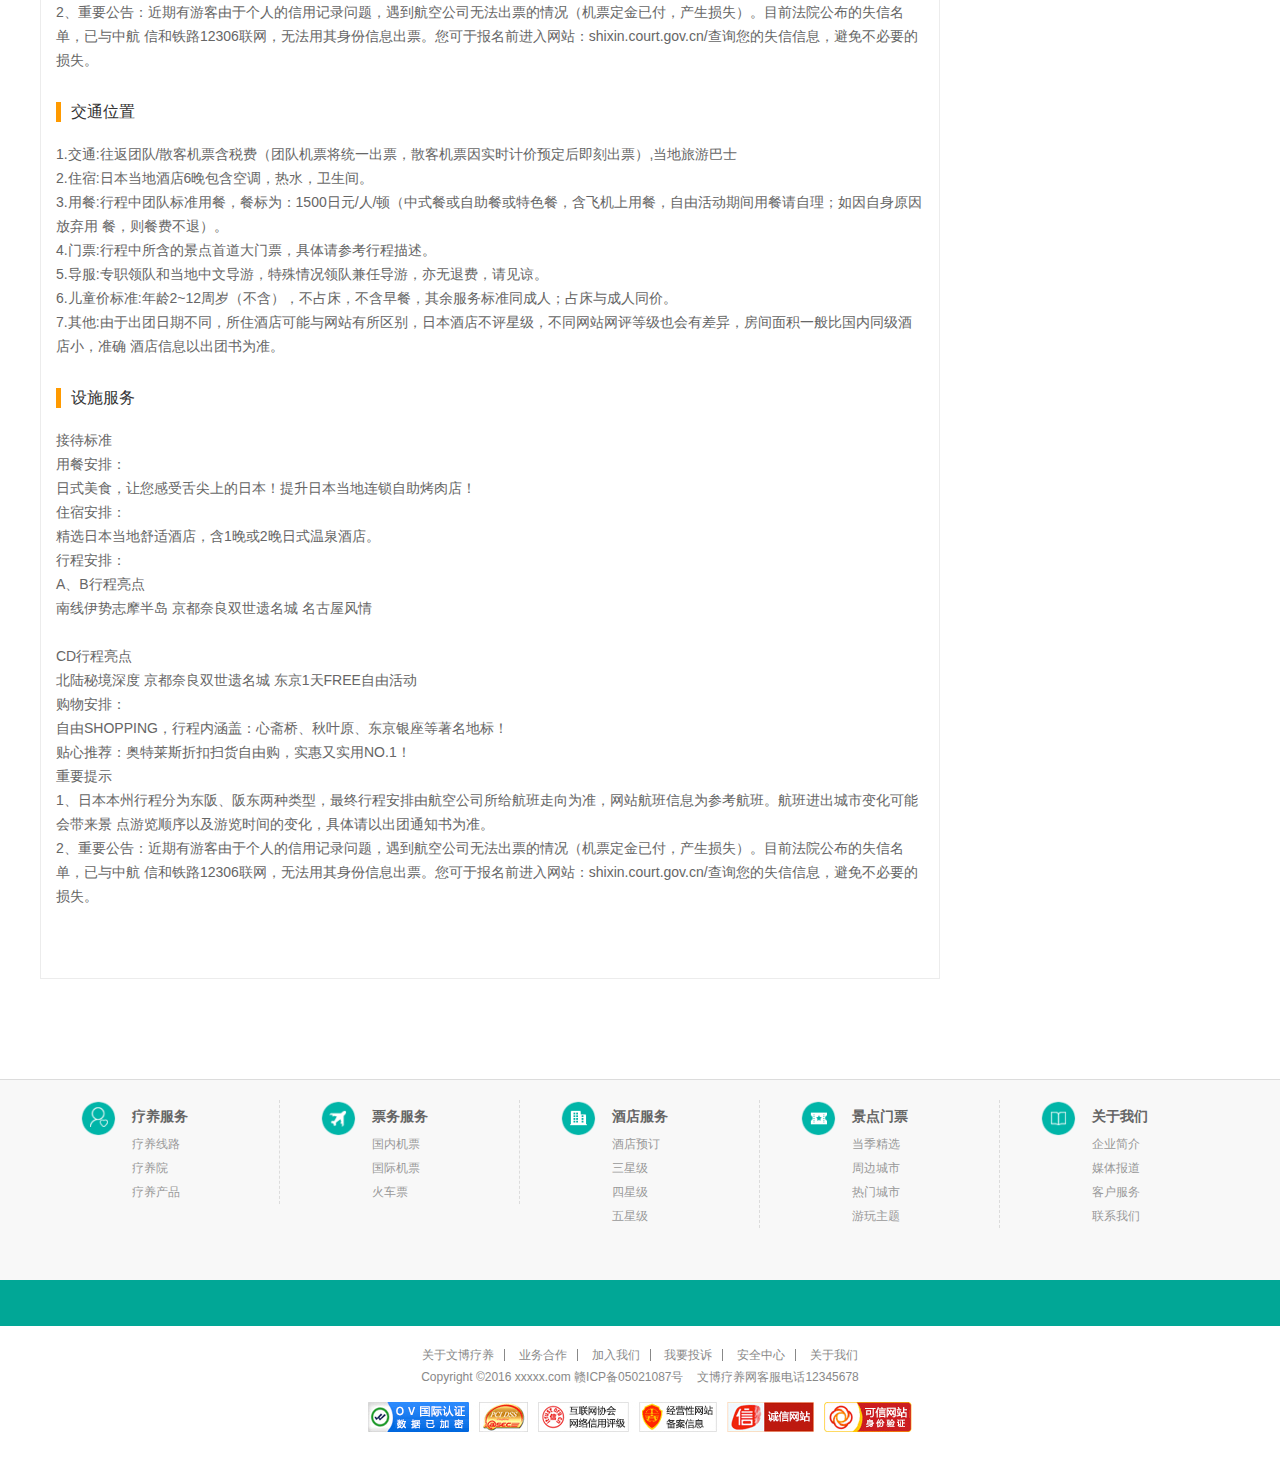
<file: hotelshow.html>
<!DOCTYPE html>
<html lang="en">
<head>
    <meta charset="UTF-8">
    <title>酒店</title>
    <link rel="stylesheet" href="css/style.css">
    <script src="js/jquery-1.10.2.min.js"></script>
    <script src="js/selectivizr-min.js"></script>
    <script src="js/style.js"></script>
</head>
<body>
<!--------顶部----------->
<div class="header_top">
    <div class="container">
        <div class="left">
            <span>文博疗养欢迎您！</span>
            <b><img src="images/phone.png" alt="" class="phone">手机客户端下载</b>
        </div>
        <div class="right">
            <ul>
                <li><a href="#">注册</a></li>
                <li><a href="#">登录</a></li>
                <li>|</li>
                <li class="li_drop">
                    我的订单<img src="images/arrow_down.png" class="arrow_down" alt="">
                    <ul>
                        <li><a href="#">全部订单</a></li>
                        <li><a href="#">我的机票</a></li>
                        <li><a href="#">全部火车票</a></li>
                        <li><a href="#">全部夺宝</a></li>
                    </ul>
                </li>
                <li class="li_drop">
                    客服中心<img src="images/arrow_down.png" class="arrow_down" alt="">
                    <ul>
                        <li><a href="#">全部订单</a></li>
                        <li><a href="#">我的机票</a></li>
                        <li><a href="#">全部火车票</a></li>
                        <li><a href="#">全部夺宝</a></li>
                    </ul>
                </li>
            </ul>
        </div>
    </div>
</div>
<div class="header_search">
    <div class="logo">
        <a href="#"><img src="images/logo.png" alt="" class="img-responsive"></a>
    </div>
    <div class="header_mid">
        <div class="row header_find">
            <input type="text" placeholder="请输入目的地/线路/酒店">
            <button type="button">搜索</button>
        </div>
        <div class="header_hot">
            <b>热门搜索：</b>
            <ul>
                <li><a href="#">三亚</a></li>
                <li><a href="#">香港</a></li>
                <li><a href="#">马儿代夫</a></li>
                <li><a href="#">巴厘岛</a></li>
            </ul>
        </div>
    </div>
    <div class="header_contact">
        <ul>
            <li>
                <img src="images/header_kefu.png" alt="">
                <span>欢迎使用</span><br/>
                <a href="#">在线客服</a>
            </li>
            <li>
                <img src="images/header_tel.png" alt="">
                <span>24h客户服务电话</span><br/>
                <a href="#">400-8888-888</a>
            </li>
        </ul>
    </div>
</div>
<!-----------导航------------>
<div class="header_nav">
    <div class="container">
        <ul>
            <li class="active"><a href="index.html">首页</a></li>
            <li><a href="#">疗养线路</a></li>
            <li><a href="#">飞机票</a></li>
            <li><a href="#">火车票</a></li>
            <li><a href="#">疗养院</a></li>
            <li><a href="#">酒店</a></li>
            <li><a href="#">景点门票</a></li>
            <li><a href="#">疗养产品</a></li>
            <li><a href="#">手信</a></li>
        </ul>
    </div>
</div>
<!---------------内容部分------------>
<div class="location">
    <span><a href="#">首页</a>><a href="#">酒店</a>><a href="#">上海威斯汀大饭店</a></span>
</div>
<div class="route">
    <div class="route_left">
        <div class="hotel_detail">
            <div class="hotel_title">
                <h3>上海威斯汀大饭店</h3>
                <div class="hotel_price">
                    <span><i>￥</i><em>1098</em>起</span>
                    <button type="button">立即预订</button>
                </div>
            </div>
            <div class="hotel_slide">
                <div class="slide_left">
                    <a href="#"><img src="images/hotelimg.jpg" alt=""></a>
                </div>
                <div class="slide_right">
                    <ul>
                        <li><a href="#"><img src="images/hotel_min.jpg" alt=""></a></li>
                        <li><a href="#"><img src="images/hotel_min.jpg" alt=""></a></li>
                        <li><a href="#"><img src="images/hotel_min.jpg" alt=""></a></li>
                        <li><a href="#"><img src="images/hotel_min.jpg" alt=""></a></li>
                        <li><a href="#"><img src="images/hotel_min.jpg" alt=""></a></li>
                        <li><a href="#"><img src="images/hotel_min.jpg" alt=""></a></li>
                    </ul>
                </div>
            </div>
        </div>
        <div class="route_anchor">
            <div class="anchor_title">
                <ul>
                    <li class="active"><a href="#home">房型预订</a></li>
                    <li><a href="#hotel_details">酒店详情</a></li>
                    <li><a href="#site">交通位置</a></li>
                    <li><a href="#service">设施服务</a></li>
                </ul>
            </div>
            <div class="anchor_contain active">
                <div class="title" id="home">房型预订</div>
                <div class="content">
                    <div class="home_book">
                        <b>房型入住时间</b>
                        <div class="home_bool_date">
                            <em>入住</em>
                            <input type="text" placeholder="216-11-04" value="">
                            <em>明天</em>
                            <img src="images/date.png" alt="">
                        </div>
                        <div class="home_bool_date">
                            <em>退房</em>
                            <input type="text" placeholder="216-11-05" value="">
                            <em>后天</em>
                            <img src="images/date.png" alt="">
                        </div>
                        <i>共1晚</i>
                        <button type="button">修改日期</button>
                    </div>
                    <div class="home_ul">
                        <div class="home_li">
                            <div class="home_img">
                                <img src="images/hotelimg.jpg" alt="">
                            </div>
                            <div class="home_info">
                                <h3>假日高级大床房（含早）</h3>
                                <div class="info_tag">
                                    <ul>
                                        <li>面积：35平方米</li>
                                        <li>楼层：4-18楼</li>
                                        <li>床型：180cm-200cm</li>
                                        <li>加床：不能加床</li>
                                        <li>最大入住人数：2人</li>
                                        <li>宽带：免费</li>
                                    </ul>
                                </div>
                                <div class="info_th">
                                    <ul>
                                        <li>商品名称</li>
                                        <li>床型</li>
                                        <li>早餐</li>
                                        <li>宽带</li>
                                        <li>政策</li>
                                        <li>房价</li>
                                        <li></li>
                                    </ul>
                                </div>
                                <div class="info_td">
                                    <ul>
                                        <li><em>假日高级双床房（含早）</em><i>即时</i><i>评</i><i>促</i><i>贵就赔</i></li>
                                        <li>双床</li>
                                        <li>双早</li>
                                        <li>免费</li>
                                        <li>不可退改</li>
                                        <li><b>￥740</b></li>
                                        <li><button type="button">预订</button></li>
                                    </ul>
                                </div>
                            </div>
                        </div>
                        <div class="home_li">
                            <div class="home_img">
                                <img src="images/hotelimg.jpg" alt="">
                            </div>
                            <div class="home_info">
                                <h3>假日高级大床房（含早）</h3>
                                <div class="info_tag">
                                    <ul>
                                        <li>面积：35平方米</li>
                                        <li>楼层：4-18楼</li>
                                        <li>床型：180cm-200cm</li>
                                        <li>加床：不能加床</li>
                                        <li>最大入住人数：2人</li>
                                        <li>宽带：免费</li>
                                    </ul>
                                </div>
                                <div class="info_th">
                                    <ul>
                                        <li>商品名称</li>
                                        <li>床型</li>
                                        <li>早餐</li>
                                        <li>宽带</li>
                                        <li>政策</li>
                                        <li>房价</li>
                                        <li></li>
                                    </ul>
                                </div>
                                <div class="info_td">
                                    <ul>
                                        <li><em>假日高级双床房（含早）</em><i>即时</i><i>评</i><i>促</i><i>贵就赔</i></li>
                                        <li>双床</li>
                                        <li>双早</li>
                                        <li>免费</li>
                                        <li>不可退改</li>
                                        <li><b>￥740</b></li>
                                        <li><button type="button">预订</button></li>
                                    </ul>
                                </div>
                            </div>
                        </div>
                        <div class="home_li">
                            <div class="home_img">
                                <img src="images/hotelimg.jpg" alt="">
                            </div>
                            <div class="home_info">
                                <h3>假日高级大床房（含早）</h3>
                                <div class="info_tag">
                                    <ul>
                                        <li>面积：35平方米</li>
                                        <li>楼层：4-18楼</li>
                                        <li>床型：180cm-200cm</li>
                                        <li>加床：不能加床</li>
                                        <li>最大入住人数：2人</li>
                                        <li>宽带：免费</li>
                                    </ul>
                                </div>
                                <div class="info_th">
                                    <ul>
                                        <li>商品名称</li>
                                        <li>床型</li>
                                        <li>早餐</li>
                                        <li>宽带</li>
                                        <li>政策</li>
                                        <li>房价</li>
                                        <li></li>
                                    </ul>
                                </div>
                                <div class="info_td">
                                    <ul>
                                        <li><em>假日高级双床房（含早）</em><i>即时</i><i>评</i><i>促</i><i>贵就赔</i></li>
                                        <li>双床</li>
                                        <li>双早</li>
                                        <li>免费</li>
                                        <li>不可退改</li>
                                        <li><b>￥740</b></li>
                                        <li><button type="button">预订</button></li>
                                    </ul>
                                </div>
                            </div>
                        </div>
                    </div>
                </div>

                <div class="title" id="hotel_details">酒店详情</div>
                <div class="content">
                    1、日本本州行程分为东阪、阪东两种类型，最终行程安排由航空公司所给航班走向为准，网站航班信息为参考航班。航班进出城市变化可能会带来景
                    点游览顺序以及游览时间的变化，具体请以出团通知书为准。<br/>
                    2、重要公告：近期有游客由于个人的信用记录问题，遇到航空公司无法出票的情况（机票定金已付，产生损失）。目前法院公布的失信名单，已与中航
                    信和铁路12306联网，无法用其身份信息出票。您可于报名前进入网站：shixin.court.gov.cn/查询您的失信信息，避免不必要的损失。<br/>
                </div>

                <div class="title" id="site">交通位置</div>
                <div class="content">
                    1.交通:往返团队/散客机票含税费（团队机票将统一出票，散客机票因实时计价预定后即刻出票）,当地旅游巴士<br/>
                    2.住宿:日本当地酒店6晚包含空调，热水，卫生间。<br/>
                    3.用餐:行程中团队标准用餐，餐标为：1500日元/人/顿（中式餐或自助餐或特色餐，含飞机上用餐，自由活动期间用餐请自理；如因自身原因放弃用
                    餐，则餐费不退）。<br/>
                    4.门票:行程中所含的景点首道大门票，具体请参考行程描述。<br/>
                    5.导服:专职领队和当地中文导游，特殊情况领队兼任导游，亦无退费，请见谅。<br/>
                    6.儿童价标准:年龄2~12周岁（不含），不占床，不含早餐，其余服务标准同成人；占床与成人同价。<br/>
                    7.其他:由于出团日期不同，所住酒店可能与网站有所区别，日本酒店不评星级，不同网站网评等级也会有差异，房间面积一般比国内同级酒店小，准确
                    酒店信息以出团书为准。
                </div>

                <div class="title" id="service">设施服务</div>
                <div class="content">
                    接待标准<br/>
                    用餐安排：<br/>
                    日式美食，让您感受舌尖上的日本！提升日本当地连锁自助烤肉店！<br/>
                    住宿安排：<br/>
                    精选日本当地舒适酒店，含1晚或2晚日式温泉酒店。<br/>
                    行程安排：<br/>
                    A、B行程亮点<br/>
                    南线伊势志摩半岛 京都奈良双世遗名城 名古屋风情<br/><br/>
                    CD行程亮点<br/>
                    北陆秘境深度 京都奈良双世遗名城 东京1天FREE自由活动<br/>
                    购物安排：<br/>
                    自由SHOPPING，行程内涵盖：心斋桥、秋叶原、东京银座等著名地标！<br/>
                    贴心推荐：奥特莱斯折扣扫货自由购，实惠又实用NO.1！<br/>
                    重要提示<br/>
                    1、日本本州行程分为东阪、阪东两种类型，最终行程安排由航空公司所给航班走向为准，网站航班信息为参考航班。航班进出城市变化可能会带来景
                    点游览顺序以及游览时间的变化，具体请以出团通知书为准。<br/>
                    2、重要公告：近期有游客由于个人的信用记录问题，遇到航空公司无法出票的情况（机票定金已付，产生损失）。目前法院公布的失信名单，已与中航
                    信和铁路12306联网，无法用其身份信息出票。您可于报名前进入网站：shixin.court.gov.cn/查询您的失信信息，避免不必要的损失。
                </div>
            </div>
        </div>
    </div>
    <div class="route_right">
        <div class="hotel_introd">

        </div>
        <div class="route_right_hot">
            <h3>推荐线路</h3>
            <ul>
                <li>
                    <a href="#">
                        <i>1</i>
                        <span>广州长隆野生动物园-珠海长隆海洋王国双飞半自助4日游2晚5星长隆狩猎房，含大马戏，报名立减</span>
                        <b>￥6799起</b>
                    </a>
                </li>
                <li>
                    <a href="#">
                        <i>2</i>
                        <span>广州长隆野生动物园-珠海长隆海洋王国双飞半自助4日游2晚5星长隆狩猎房，含大马戏，报名立减</span>
                        <b>￥6799起</b>
                    </a>
                </li>
                <li>
                    <a href="#">
                        <i>3</i>
                        <span>广州长隆野生动物园-珠海长隆海洋王国双飞半自助4日游2晚5星长隆狩猎房，含大马戏，报名立减</span>
                        <b>￥6799起</b>
                    </a>
                </li>
                <li>
                    <a href="#">
                        <i>4</i>
                        <span>广州长隆野生动物园-珠海长隆海洋王国双飞半自助4日游2晚5星长隆狩猎房，含大马戏，报名立减</span>
                        <b>￥6799起</b>
                    </a>
                </li>
                <li>
                    <a href="#">
                        <i>5</i>
                        <span>广州长隆野生动物园-珠海长隆海洋王国双飞半自助4日游2晚5星长隆狩猎房，含大马戏，报名立减</span>
                        <b>￥6799起</b>
                    </a>
                </li>
            </ul>
        </div>
    </div>
    <div style="clear: both;"></div>
</div>
<!----------底部----------->
<div class="footer">
    <div class="container">
        <div class="foot_li">
            <img src="images/foot_liaoyang.png" alt="">
            <ul>
                <li><b>疗养服务</b></li>
                <li><a href="#">疗养线路</a></li>
                <li><a href="#">疗养院</a></li>
                <li><a href="#">疗养产品</a></li>
            </ul>
        </div>
        <div class="foot_li">
            <img src="images/foot_piaowu.png" alt="">
            <ul>
                <li><b>票务服务</b></li>
                <li><a href="#">国内机票</a></li>
                <li><a href="#">国际机票</a></li>
                <li><a href="#">火车票</a></li>
            </ul>
        </div>
        <div class="foot_li">
            <img src="images/foot_hotel.png" alt="">
            <ul>
                <li><b>酒店服务</b></li>
                <li><a href="#">酒店预订</a></li>
                <li><a href="#">三星级</a></li>
                <li><a href="#">四星级</a></li>
                <li><a href="#">五星级</a></li>
            </ul>
        </div>
        <div class="foot_li">
            <img src="images/foot_spot.png" alt="">
            <ul>
                <li><b>景点门票</b></li>
                <li><a href="#">当季精选</a></li>
                <li><a href="#">周边城市</a></li>
                <li><a href="#">热门城市</a></li>
                <li><a href="#">游玩主题</a></li>
            </ul>
        </div>
        <div class="foot_li">
            <img src="images/foot_about.png" alt="">
            <ul>
                <li><b>关于我们</b></li>
                <li><a href="#">企业简介</a></li>
                <li><a href="#">媒体报道</a></li>
                <li><a href="#">客户服务</a></li>
                <li><a href="#">联系我们</a></li>
            </ul>
        </div>
    </div>
</div>
<div class="footer_nav"></div>
<div class="footer_copyright">
    <div class="container">
        <ul>
            <li><a href="#">关于文博疗养</a></li>
            <li><a href="#">业务合作</a></li>
            <li><a href="#">加入我们</a></li>
            <li><a href="#">我要投诉</a></li>
            <li><a href="#">安全中心</a></li>
            <li><a href="#">关于我们</a></li>
        </ul>
    </div>
    <div class="container">
        <ul>
            <li><b>Copyright ©2016 xxxxx.com   赣ICP备05021087号</b></li>
            <li><b>文博疗养网客服电话12345678</b></li>
        </ul>
    </div>
    <div class="container">
        <img src="images/foot_copyright.jpg" alt="">
    </div>
</div>
</body>
</html>
</file>
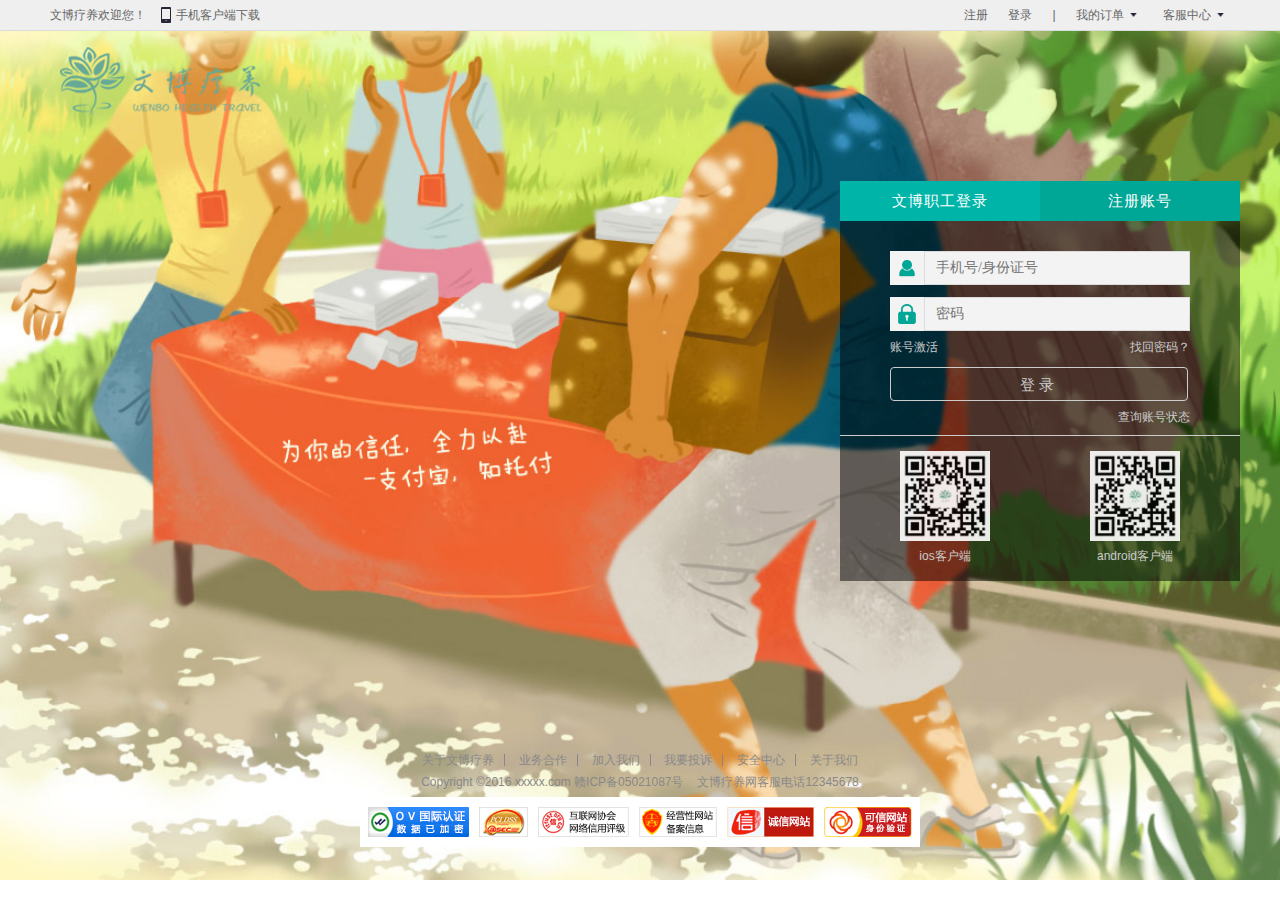
<file: login.html>
<!DOCTYPE html>
<html lang="en">
<head>
    <meta charset="UTF-8">
    <title>登录注册页面</title>
    <link rel="stylesheet" href="css/style.css">
    <script src="js/jquery-1.10.2.min.js"></script>
    <script src="js/selectivizr-min.js"></script>
    <script src="js/style.js"></script>
</head>
<body class="login_bg">
<!--------顶部----------->
<div class="header_top">
    <div class="container">
        <div class="left">
            <span>文博疗养欢迎您！</span>
            <b><img src="images/phone.png" alt="" class="phone">手机客户端下载</b>
        </div>
        <div class="right">
            <ul>
                <li><a href="#">注册</a></li>
                <li><a href="#">登录</a></li>
                <li>|</li>
                <li class="li_drop">
                    我的订单<img src="images/arrow_down.png" class="arrow_down" alt="">
                    <ul>
                        <li><a href="#">全部订单</a></li>
                        <li><a href="#">我的机票</a></li>
                        <li><a href="#">全部火车票</a></li>
                        <li><a href="#">全部夺宝</a></li>
                    </ul>
                </li>
                <li class="li_drop">
                    客服中心<img src="images/arrow_down.png" class="arrow_down" alt="">
                    <ul>
                        <li><a href="#">全部订单</a></li>
                        <li><a href="#">我的机票</a></li>
                        <li><a href="#">全部火车票</a></li>
                        <li><a href="#">全部夺宝</a></li>
                    </ul>
                </li>
            </ul>
        </div>
    </div>
</div>
<div class="header_search">
    <div class="logo">
        <a href="#"><img src="images/logo.png" alt="" class="img-responsive"></a>
    </div>
</div>
<!----------内容部分--------->
<div class="login">
    <div class="container">
        <div class="login_contain_bg"></div>
        <div class="login_contain">
            <div class="login_title">
                <ul>
                    <li class="active">文博职工登录</li>
                    <li>注册账号</li>
                </ul>
            </div>
            <div class="login_content active">
                <div class="login_account">
                    <input type="text" placeholder="手机号/身份证号">
                    <img src="images/login_men.png" alt="" class="login_icon">
                </div>
                <div class="login_password">
                    <input type="password" placeholder="密码">
                    <img src="images/login_key.png" alt="" class="login_icon">
                </div>
                <div class="login_active">
                    <b><a href="#">账号激活</a></b>
                    <b><a href="#">找回密码？</a></b>
                </div>
                <div class="login_btn">
                    <button type="button"><span>登录</span></button>
                </div>
                <div class="login_state">
                    <b><a href="#">查询账号状态</a></b>
                </div>
                <div class="login_ewm">
                    <ul>
                        <li>
                            <img src="images/login_erweima.png" alt="">
                            <span>ios客户端</span>
                        </li>
                        <li>
                            <img src="images/login_erweima.png" alt="">
                            <span>android客户端</span>
                        </li>
                    </ul>
                </div>
            </div>
            <div class="login_content">
                <div class="login_input">
                    <b>姓名：</b><input type="text" placeholder="请输入您的姓名">
                </div>
                <div class="login_input">
                    <b>手机号：</b><input type="text" placeholder="请输入您的手机号">
                </div>
                <div class="login_input">
                    <b>身份证：</b><input type="text" placeholder="请输入您的身份证">
                </div>
                <div class="login_input">
                    <b>密码：</b><input type="text" placeholder="请设置您的密码">
                </div>
                <div class="login_input">
                    <b>验证码：</b><input type="text" placeholder="">
                    <input type="button" value="获取验证码" class="yzm" onclick="settime(this)">
                </div>
                <div class="login_btn login_zhuce">
                    <button type="button"><span>注册</span></button>
                </div>
            </div>
        </div>
    </div>
</div>
<script type="text/javascript">
    var countdown=60;
    function settime(obj) {
        if (countdown == 0) {
            obj.removeAttribute("disabled");
            obj.value="获取验证码";
            countdown = 60;
            return;
        } else {
            obj.setAttribute("disabled", true);
            obj.value="重新发送(" + countdown + ")";
            countdown--;
        }
        setTimeout(function() {
                    settime(obj)}
                ,1000)
    }
</script>
<!----------底部----------->
<div class="footer_copyright">
    <div class="container">
        <ul>
            <li><a href="#">关于文博疗养</a></li>
            <li><a href="#">业务合作</a></li>
            <li><a href="#">加入我们</a></li>
            <li><a href="#">我要投诉</a></li>
            <li><a href="#">安全中心</a></li>
            <li><a href="#">关于我们</a></li>
        </ul>
    </div>
    <div class="container">
        <ul>
            <li><b>Copyright ©2016 xxxxx.com   赣ICP备05021087号</b></li>
            <li><b>文博疗养网客服电话12345678</b></li>
        </ul>
    </div>
    <div class="container">
        <img src="images/foot_copyright.jpg" alt="">
    </div>
</div>
</body>
</html>
</file>
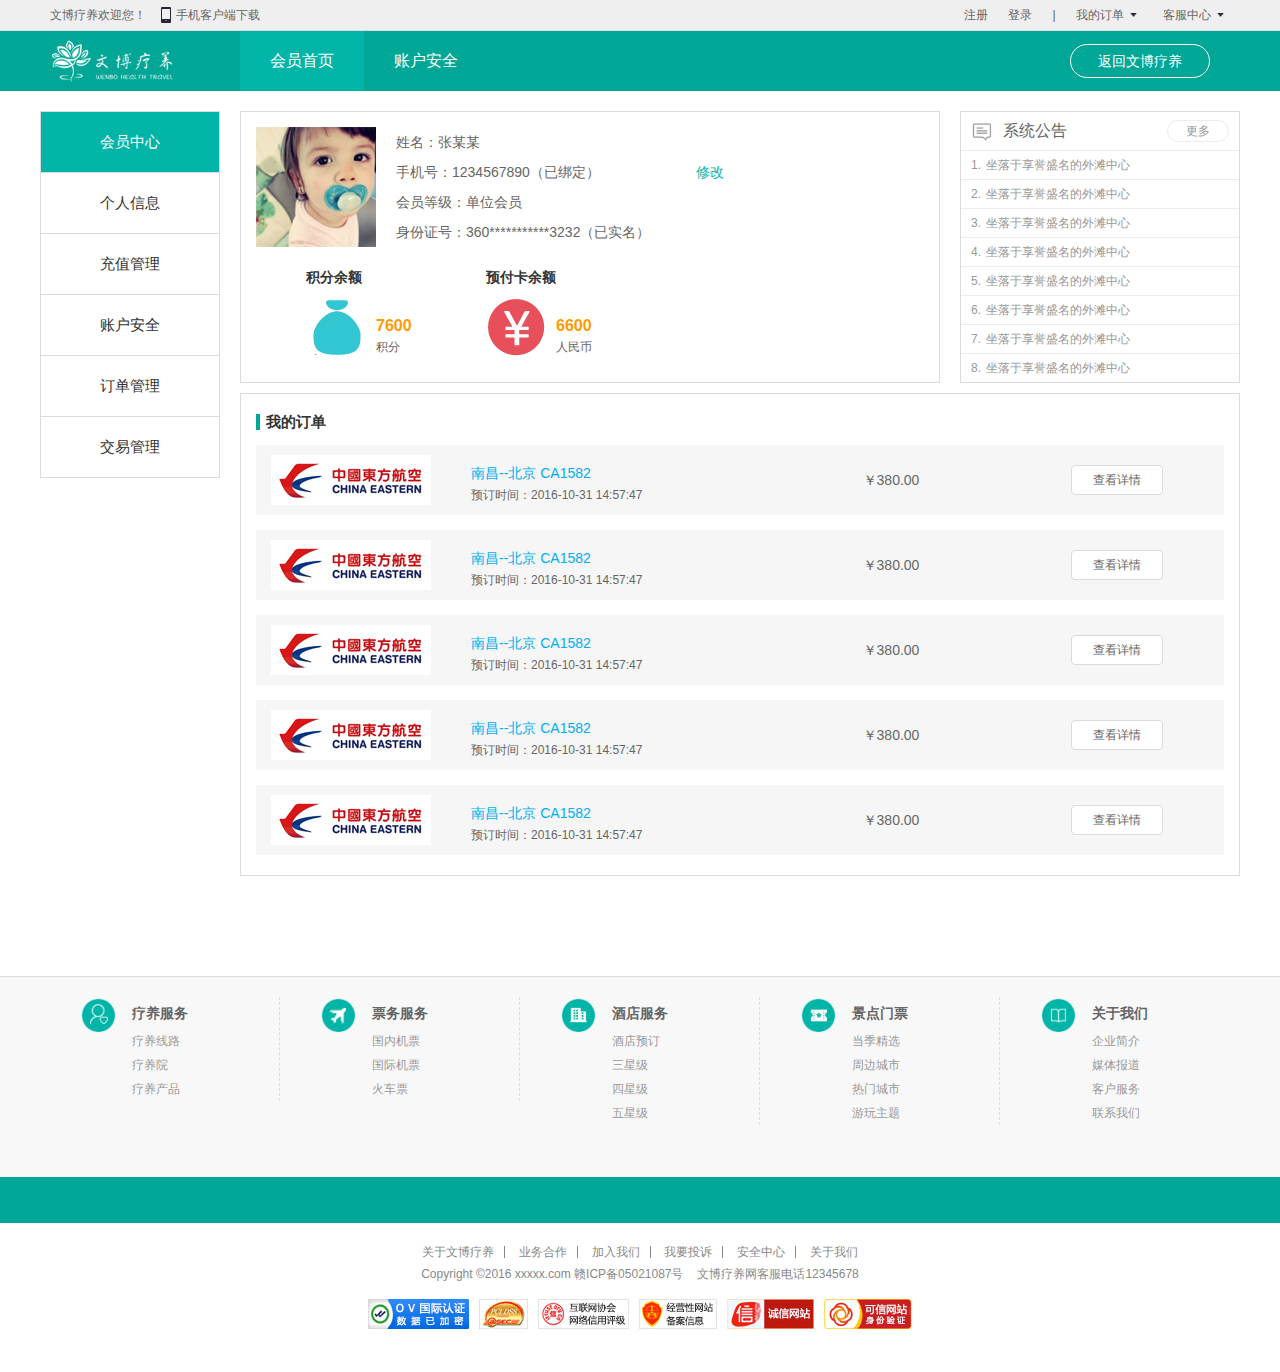
<file: member.html>
<!DOCTYPE html>
<html lang="en">
<head>
    <meta charset="UTF-8">
    <title>会员中心</title>
    <link rel="stylesheet" href="css/style.css">
    <script src="js/jquery-1.10.2.min.js"></script>
    <script src="js/selectivizr-min.js"></script>
    <script src="js/style.js"></script>
</head>
<body>
<!--------顶部----------->
<div class="header_top">
    <div class="container">
        <div class="left">
            <span>文博疗养欢迎您！</span>
            <b><img src="images/phone.png" alt="" class="phone">手机客户端下载</b>
        </div>
        <div class="right">
            <ul>
                <li><a href="#">注册</a></li>
                <li><a href="#">登录</a></li>
                <li>|</li>
                <li class="li_drop">
                    我的订单<img src="images/arrow_down.png" class="arrow_down" alt="">
                    <ul>
                        <li><a href="#">全部订单</a></li>
                        <li><a href="#">我的机票</a></li>
                        <li><a href="#">全部火车票</a></li>
                        <li><a href="#">全部夺宝</a></li>
                    </ul>
                </li>
                <li class="li_drop">
                    客服中心<img src="images/arrow_down.png" class="arrow_down" alt="">
                    <ul>
                        <li><a href="#">全部订单</a></li>
                        <li><a href="#">我的机票</a></li>
                        <li><a href="#">全部火车票</a></li>
                        <li><a href="#">全部夺宝</a></li>
                    </ul>
                </li>
            </ul>
        </div>
    </div>
</div>
<!-------会员中心导航-------->
<div class="member_navbar">
    <div class="member_nav">
        <a href="#" class="logo"><img src="images/logo_white.png" alt=""></a>
        <ul>
            <li><a href="#" class="active">会员首页</a></li>
            <li><a href="#">账户安全</a></li>
        </ul>
        <a href="#" class="back">返回文博疗养</a>
    </div>
</div>
<!---------内容--------->
<div class="member">
    <div class="left_nav">
        <ul>
            <li class="active">
                <a href="#">会员中心</a>
                <ul>
                    <li><a href="#">会员1</a></li>
                    <li><a href="#">会员2</a></li>
                    <li><a href="#">会员3</a></li>
                    <li><a href="#">会员4</a></li>
                </ul>
            </li>
            <li>
                <a href="#">个人信息</a>
                <ul>
                    <li><a href="#">个人信息1</a></li>
                    <li><a href="#">个人信息2</a></li>
                    <li><a href="#">个人信息3</a></li>
                    <li><a href="#">个人信息4</a></li>
                </ul>
            </li>
            <li><a href="#">充值管理</a></li>
            <li><a href="#">账户安全</a></li>
            <li><a href="#">订单管理</a></li>
            <li><a href="#">交易管理</a></li>
        </ul>
    </div>
    <div class="member_right">
        <div class="member_right_top">
            <div class="member_info">
                <div class="info_top">
                    <div class="info_logo">
                        <img src="images/member_touxiang.png" alt="">
                    </div>
                    <div class="info">
                        <ul>
                            <li><span>姓名：张某某</span></li>
                            <li><span>手机号：1234567890（已绑定）</span><b>修改</b></li>
                            <li><span>会员等级：单位会员</span></li>
                            <li><span>身份证号：360***********3232（已实名）</span></li>
                        </ul>
                    </div>
                </div>
                <div class="info_bottom">
                    <ul>
                        <li>
                            <b>积分余额</b>
                            <span>
                            <img src="images/integral.png" alt="">
                            <em>7600</em>
                            <small>积分</small>
                        </span>
                        </li>
                        <li>
                            <b>预付卡余额</b>
                            <span>
                            <img src="images/money.png" alt="">
                            <em>6600</em>
                            <small>人民币</small>
                        </span>
                        </li>
                    </ul>
                </div>
            </div>
            <div class="member_notice">
                <div class="notice_title">
                    <img src="images/notice.png" alt="">
                    <b>系统公告</b>
                    <a href="#" class="more">更多</a>
                </div>
                <ul>
                    <li><a href="#"><b>1.</b>坐落于享誉盛名的外滩中心</a></li>
                    <li><a href="#"><b>2.</b>坐落于享誉盛名的外滩中心</a></li>
                    <li><a href="#"><b>3.</b>坐落于享誉盛名的外滩中心</a></li>
                    <li><a href="#"><b>4.</b>坐落于享誉盛名的外滩中心</a></li>
                    <li><a href="#"><b>5.</b>坐落于享誉盛名的外滩中心</a></li>
                    <li><a href="#"><b>6.</b>坐落于享誉盛名的外滩中心</a></li>
                    <li><a href="#"><b>7.</b>坐落于享誉盛名的外滩中心</a></li>
                    <li><a href="#"><b>8.</b>坐落于享誉盛名的外滩中心</a></li>
                </ul>
            </div>
        </div>
        <div class="member_order">
            <h3>我的订单</h3>
            <ul>
                <li>
                    <span>
                        <img src="images/planes_logo.jpg" alt="">
                    </span>
                    <b>
                        <i>南昌--北京  CA1582</i>
                        <em>预订时间：2016-10-31 14:57:47</em>
                    </b>
                    <small>￥380.00</small>
                    <a href="#">查看详情</a>
                </li>
                <li>
                    <span>
                        <img src="images/planes_logo.jpg" alt="">
                    </span>
                    <b>
                        <i>南昌--北京  CA1582</i>
                        <em>预订时间：2016-10-31 14:57:47</em>
                    </b>
                    <small>￥380.00</small>
                    <a href="#">查看详情</a>
                </li>
                <li>
                    <span>
                        <img src="images/planes_logo.jpg" alt="">
                    </span>
                    <b>
                        <i>南昌--北京  CA1582</i>
                        <em>预订时间：2016-10-31 14:57:47</em>
                    </b>
                    <small>￥380.00</small>
                    <a href="#">查看详情</a>
                </li>
                <li>
                    <span>
                        <img src="images/planes_logo.jpg" alt="">
                    </span>
                    <b>
                        <i>南昌--北京  CA1582</i>
                        <em>预订时间：2016-10-31 14:57:47</em>
                    </b>
                    <small>￥380.00</small>
                    <a href="#">查看详情</a>
                </li>
                <li>
                    <span>
                        <img src="images/planes_logo.jpg" alt="">
                    </span>
                    <b>
                        <i>南昌--北京  CA1582</i>
                        <em>预订时间：2016-10-31 14:57:47</em>
                    </b>
                    <small>￥380.00</small>
                    <a href="#">查看详情</a>
                </li>
            </ul>
        </div>
    </div>
    <div style="clear: both;"></div>
</div>
<!----------底部----------->
<div class="footer">
    <div class="container">
        <div class="foot_li">
            <img src="images/foot_liaoyang.png" alt="">
            <ul>
                <li><b>疗养服务</b></li>
                <li><a href="#">疗养线路</a></li>
                <li><a href="#">疗养院</a></li>
                <li><a href="#">疗养产品</a></li>
            </ul>
        </div>
        <div class="foot_li">
            <img src="images/foot_piaowu.png" alt="">
            <ul>
                <li><b>票务服务</b></li>
                <li><a href="#">国内机票</a></li>
                <li><a href="#">国际机票</a></li>
                <li><a href="#">火车票</a></li>
            </ul>
        </div>
        <div class="foot_li">
            <img src="images/foot_hotel.png" alt="">
            <ul>
                <li><b>酒店服务</b></li>
                <li><a href="#">酒店预订</a></li>
                <li><a href="#">三星级</a></li>
                <li><a href="#">四星级</a></li>
                <li><a href="#">五星级</a></li>
            </ul>
        </div>
        <div class="foot_li">
            <img src="images/foot_spot.png" alt="">
            <ul>
                <li><b>景点门票</b></li>
                <li><a href="#">当季精选</a></li>
                <li><a href="#">周边城市</a></li>
                <li><a href="#">热门城市</a></li>
                <li><a href="#">游玩主题</a></li>
            </ul>
        </div>
        <div class="foot_li">
            <img src="images/foot_about.png" alt="">
            <ul>
                <li><b>关于我们</b></li>
                <li><a href="#">企业简介</a></li>
                <li><a href="#">媒体报道</a></li>
                <li><a href="#">客户服务</a></li>
                <li><a href="#">联系我们</a></li>
            </ul>
        </div>
    </div>
</div>
<div class="footer_nav"></div>
<div class="footer_copyright">
    <div class="container">
        <ul>
            <li><a href="#">关于文博疗养</a></li>
            <li><a href="#">业务合作</a></li>
            <li><a href="#">加入我们</a></li>
            <li><a href="#">我要投诉</a></li>
            <li><a href="#">安全中心</a></li>
            <li><a href="#">关于我们</a></li>
        </ul>
    </div>
    <div class="container">
        <ul>
            <li><b>Copyright ©2016 xxxxx.com   赣ICP备05021087号</b></li>
            <li><b>文博疗养网客服电话12345678</b></li>
        </ul>
    </div>
    <div class="container">
        <img src="images/foot_copyright.jpg" alt="">
    </div>
</div>
</body>
</html>
</file>
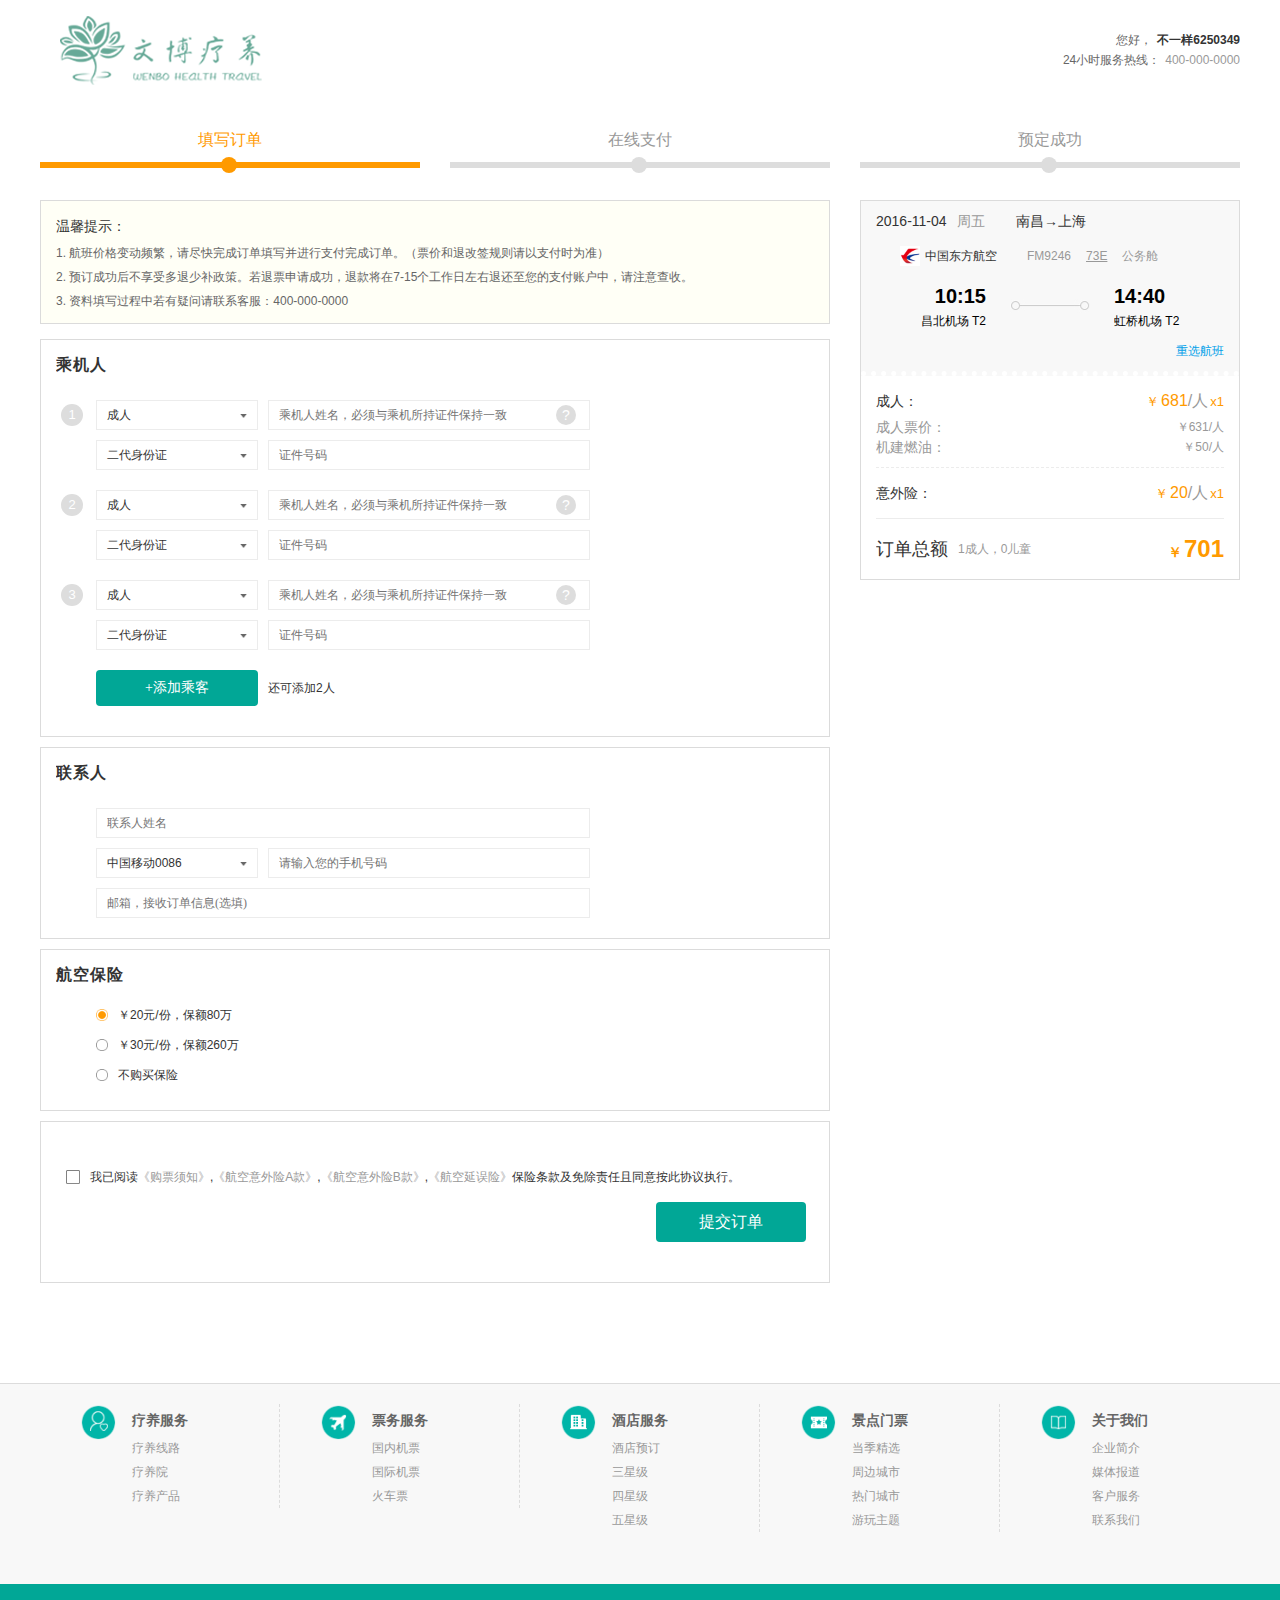
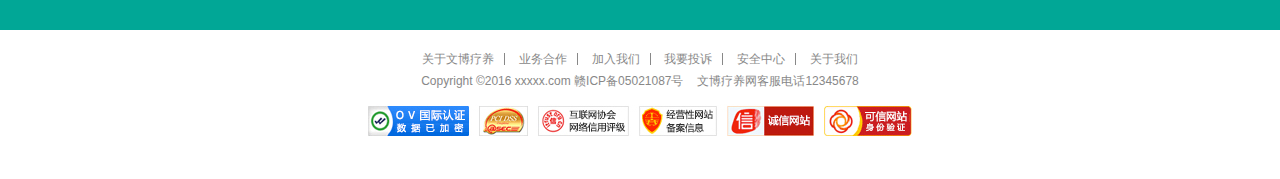
<file: order.html>
<!DOCTYPE html>
<html lang="en">
<head>
    <meta charset="UTF-8">
    <title>支付页面</title>
    <link rel="stylesheet" href="css/style.css">
    <script src="js/jquery-1.10.2.min.js"></script>
    <script src="js/selectivizr-min.js"></script>
    <script src="js/style.js"></script>
</head>
<body>
<!--------顶部----------->
<div class="header_search">
    <div class="logo">
        <a href="#"><img src="images/logo.png" alt="" class="img-responsive"></a>
    </div>
    <div class="header_hotline">
        <span>您好，<b>不一样6250349</b></span>
        <span>24小时服务热线：<i>400-000-0000</i></span>
    </div>
    <div style="clear: both;"></div>
</div>
<!----------内容部分--------->
<div class="order_process">
    <ul>
        <li class="active">
            <span>填写订单</span>
            <b></b>
            <i></i>
        </li>
        <li>
            <span>在线支付</span>
            <b></b>
            <i></i>
        </li>
        <li>
            <span>预定成功</span>
            <b></b>
            <i></i>
        </li>
    </ul>
</div>
<div class="order">
    <div class="order_left">
        <div class="order_tips">
            <h5>温馨提示：</h5>
            <p>
                1. 航班价格变动频繁，请尽快完成订单填写并进行支付完成订单。（票价和退改签规则请以支付时为准）<br/>
                2. 预订成功后不享受多退少补政策。若退票申请成功，退款将在7-15个工作日左右退还至您的支付账户中，请注意查收。<br/>
                3. 资料填写过程中若有疑问请联系客服：400-000-0000
            </p>
        </div>
        <div class="order_passenger">
            <h3>乘机人</h3>
            <div class="passenger">
                <b>1</b>
                <div class="passenger_id">
                    <span><i>成人</i><img src="images/slide_down.png" alt=""></span>
                    <ul>
                        <li>成人</li>
                        <li>儿童</li>
                        <li>军人</li>
                    </ul>
                    <input type="text" placeholder="乘机人姓名，必须与乘机所持证件保持一致">
                    <em>?</em>
                </div>
                <div class="passenger_id">
                    <span><i>二代身份证</i><img src="images/slide_down.png" alt=""></span>
                    <ul>
                        <li>二代身份证</li>
                        <li>军官证</li>
                    </ul>
                    <input type="text" placeholder="证件号码">
                </div>
            </div>
            <div class="passenger">
                <b>2</b>
                <div class="passenger_id">
                    <span><i>成人</i><img src="images/slide_down.png" alt=""></span>
                    <ul>
                        <li>成人</li>
                        <li>儿童</li>
                        <li>军人</li>
                    </ul>
                    <input type="text" placeholder="乘机人姓名，必须与乘机所持证件保持一致">
                    <em>?</em>
                </div>
                <div class="passenger_id">
                    <span><i>二代身份证</i><img src="images/slide_down.png" alt=""></span>
                    <ul>
                        <li>二代身份证</li>
                        <li>军官证</li>
                    </ul>
                    <input type="text" placeholder="证件号码">
                </div>
            </div>
            <div class="passenger">
                <b>3</b>
                <div class="passenger_id">
                    <span><i>成人</i><img src="images/slide_down.png" alt=""></span>
                    <ul>
                        <li>成人</li>
                        <li>儿童</li>
                        <li>军人</li>
                    </ul>
                    <input type="text" placeholder="乘机人姓名，必须与乘机所持证件保持一致">
                    <em>?</em>
                </div>
                <div class="passenger_id">
                    <span><i>二代身份证</i><img src="images/slide_down.png" alt=""></span>
                    <ul>
                        <li>二代身份证</li>
                        <li>军官证</li>
                    </ul>
                    <input type="text" placeholder="证件号码">
                </div>
            </div>
            <div class="passenger_add">
                <button type="button">+添加乘客</button>
                <span>还可添加2人</span>
            </div>
        </div>
        <div class="order_contact">
            <h3>联系人</h3>
            <div class="contact_li">
                <input type="text" placeholder="联系人姓名" class="name">
            </div>
            <div class="contact_li">
                <span><i>中国移动0086</i><img src="images/slide_down.png" alt=""></span>
                <ul>
                    <li>中国移动0086</li>
                    <li>中国联通0010</li>
                    <li>中国电信0000</li>
                </ul>
                <input type="text" placeholder="请输入您的手机号码" class="mobile">
            </div>
            <div class="contact_li">
                <input type="text" placeholder="邮箱，接收订单信息(选填)" class="email">
            </div>
        </div>
        <div class="order_safe">
            <h3>航空保险</h3>
            <ul>
                <li>
                    <b class="active"></b>
                    <span>￥20元/份，保额80万</span>
                </li>
                <li>
                    <b></b>
                    <span>￥30元/份，保额260万</span>
                </li>
                <li>
                    <b></b>
                    <span>不购买保险</span>
                </li>
            </ul>
        </div>
        <div class="order_submit">
            <span><b></b>我已阅读<a href="#">《购票须知》</a>,<a href="#">《航空意外险A款》</a>,<a href="#">《航空意外险B款》</a>,<a href="#">《航空延误险》</a>保险条款及免除责任且同意按此协议执行。</span>
            <button type="submit">提交订单</button>
        </div>
    </div>
    <div class="order_right">
        <div class="order_ticket">
            <div class="ticket_top">
                <div class="ticket_date">
                    <span>2016-11-04<b>周五</b></span>
                    <i>南昌→上海</i>
                </div>
                <div class="ticket_seat">
                    <h6><img src="images/plane_logo.jpg" alt="">中国东方航空</h6>
                    <b>FM9246</b>
                    <i>73E</i>
                    <em>公务舱</em>
                </div>
                <div class="ticket_time">
                    <div class="time_start">
                        <b>10:15</b>
                        <span>昌北机场  T2</span>
                    </div>
                    <div class="time_mid"><img src="images/ticket_mid.jpg" alt=""></div>
                    <div class="time_end">
                        <b>14:40</b>
                        <span>虹桥机场  T2</span>
                    </div>
                </div>
                <div class="ticket_reelect">
                    <a href="#">重选航班</a>
                </div>
            </div>
            <div class="ticket_bottom">
                <div class="ticket_info">
                    <ul>
                        <li class="ton">
                            <b>成人：</b>
                            <span>￥<em><small>681</small>/人</em>x1</span>
                        </li>
                        <li>
                            <h4>成人票价：</h4>
                            <strong>￥631/人</strong>
                        </li>
                        <li>
                            <h4>机建燃油：</h4>
                            <strong>￥50/人</strong>
                        </li>
                    </ul>
                </div>
                <div class="ticket_safe">
                    <b>意外险：</b>
                    <span>￥<em><small>20</small>/人</em>x1</span>
                </div>
                <div class="ticket_total">
                    <b><em>订单总额</em><i>1成人，0儿童</i></b>
                    <span><small>￥</small>701</span>
                </div>

            </div>
        </div>






    </div>
    <div style="clear: both;"></div>
</div>











<!----------底部----------->
<div class="footer">
    <div class="container">
        <div class="foot_li">
            <img src="images/foot_liaoyang.png" alt="">
            <ul>
                <li><b>疗养服务</b></li>
                <li><a href="#">疗养线路</a></li>
                <li><a href="#">疗养院</a></li>
                <li><a href="#">疗养产品</a></li>
            </ul>
        </div>
        <div class="foot_li">
            <img src="images/foot_piaowu.png" alt="">
            <ul>
                <li><b>票务服务</b></li>
                <li><a href="#">国内机票</a></li>
                <li><a href="#">国际机票</a></li>
                <li><a href="#">火车票</a></li>
            </ul>
        </div>
        <div class="foot_li">
            <img src="images/foot_hotel.png" alt="">
            <ul>
                <li><b>酒店服务</b></li>
                <li><a href="#">酒店预订</a></li>
                <li><a href="#">三星级</a></li>
                <li><a href="#">四星级</a></li>
                <li><a href="#">五星级</a></li>
            </ul>
        </div>
        <div class="foot_li">
            <img src="images/foot_spot.png" alt="">
            <ul>
                <li><b>景点门票</b></li>
                <li><a href="#">当季精选</a></li>
                <li><a href="#">周边城市</a></li>
                <li><a href="#">热门城市</a></li>
                <li><a href="#">游玩主题</a></li>
            </ul>
        </div>
        <div class="foot_li">
            <img src="images/foot_about.png" alt="">
            <ul>
                <li><b>关于我们</b></li>
                <li><a href="#">企业简介</a></li>
                <li><a href="#">媒体报道</a></li>
                <li><a href="#">客户服务</a></li>
                <li><a href="#">联系我们</a></li>
            </ul>
        </div>
    </div>
</div>
<div class="footer_nav"></div>
<div class="footer_copyright">
    <div class="container">
        <ul>
            <li><a href="#">关于文博疗养</a></li>
            <li><a href="#">业务合作</a></li>
            <li><a href="#">加入我们</a></li>
            <li><a href="#">我要投诉</a></li>
            <li><a href="#">安全中心</a></li>
            <li><a href="#">关于我们</a></li>
        </ul>
    </div>
    <div class="container">
        <ul>
            <li><b>Copyright ©2016 xxxxx.com   赣ICP备05021087号</b></li>
            <li><b>文博疗养网客服电话12345678</b></li>
        </ul>
    </div>
    <div class="container">
        <img src="images/foot_copyright.jpg" alt="">
    </div>
</div>
</body>
</html>
</file>
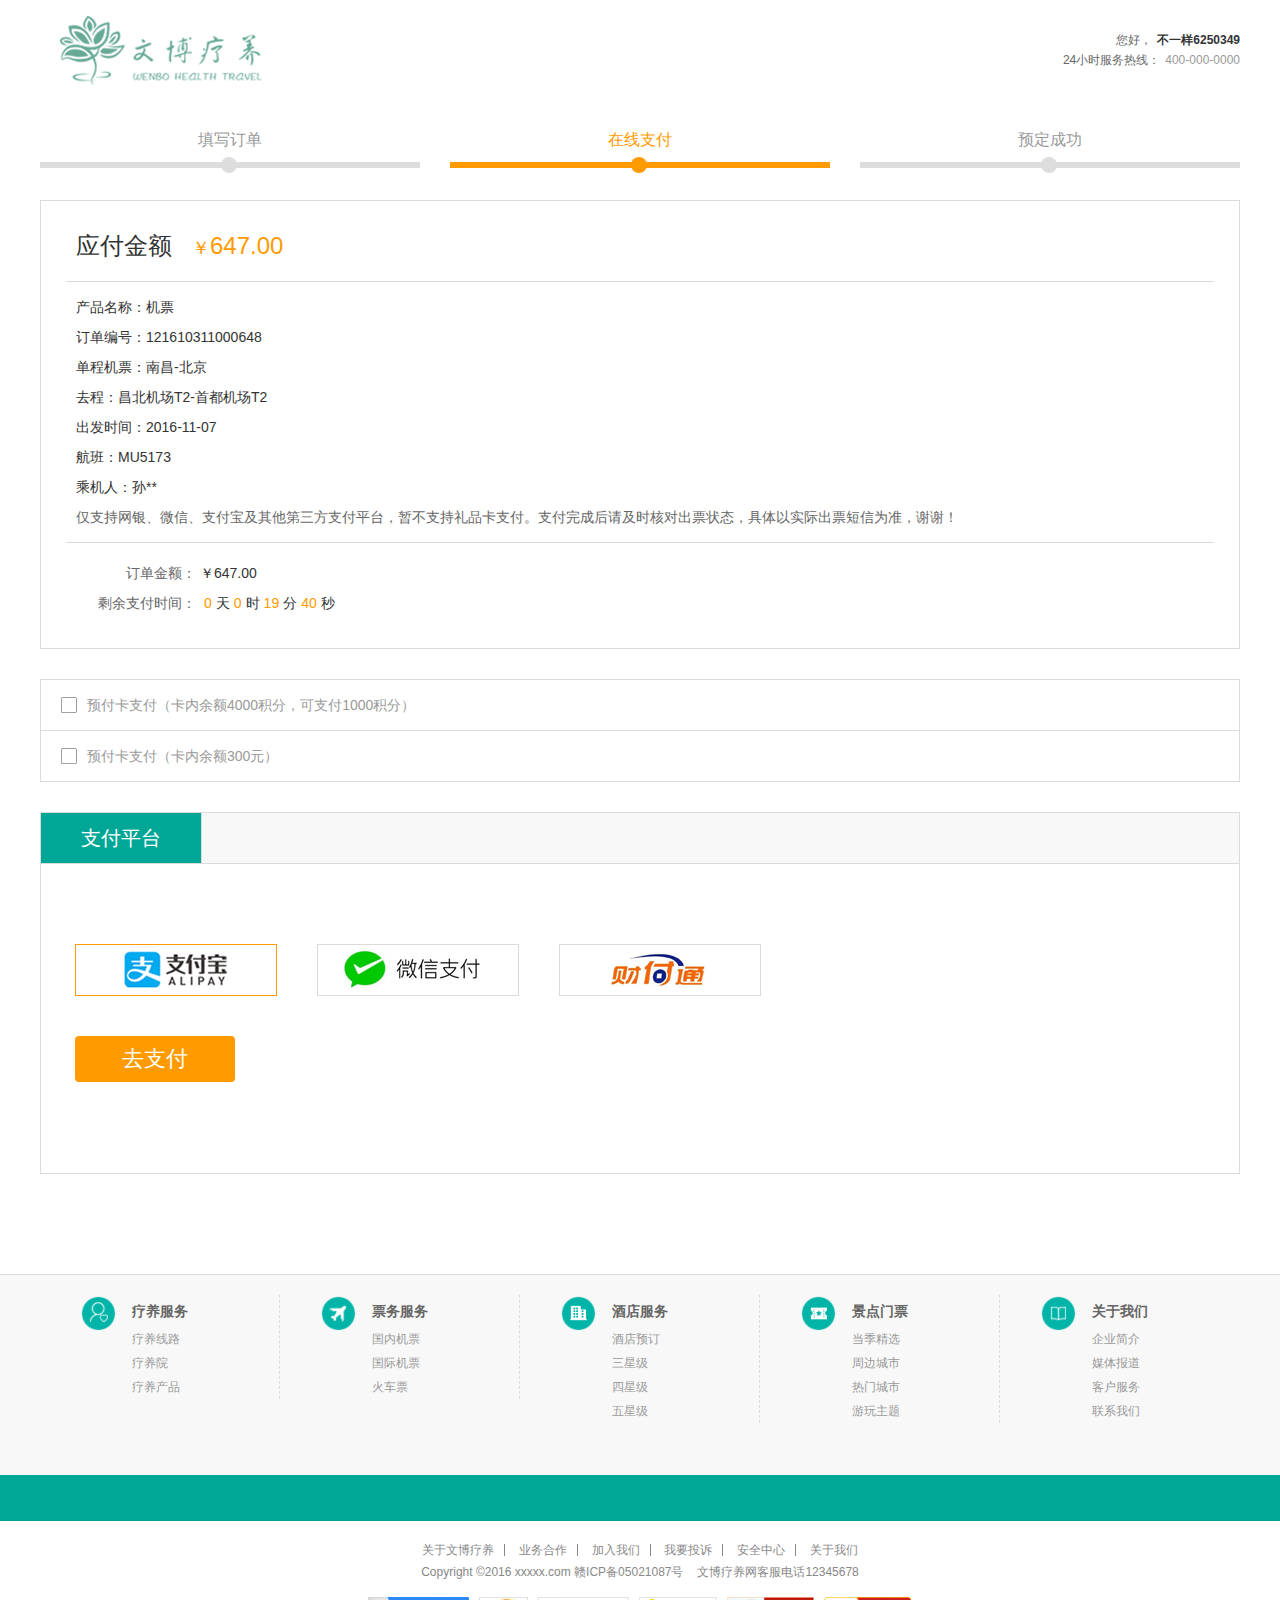
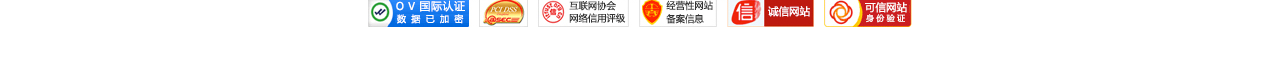
<file: payment.html>
<!DOCTYPE html>
<html lang="en">
<head>
    <meta charset="UTF-8">
    <title>支付页面</title>
    <link rel="stylesheet" href="css/style.css">
    <script src="js/jquery-1.10.2.min.js"></script>
    <script src="js/selectivizr-min.js"></script>
    <script src="js/style.js"></script>
</head>
<body>
<!--------顶部----------->
<div class="header_search">
    <div class="logo">
        <a href="#"><img src="images/logo.png" alt="" class="img-responsive"></a>
    </div>
    <div class="header_hotline">
        <span>您好，<b>不一样6250349</b></span>
        <span>24小时服务热线：<i>400-000-0000</i></span>
    </div>
    <div style="clear: both;"></div>
</div>
<!----------内容部分--------->
<div class="order_process">
    <ul>
        <li>
            <span>填写订单</span>
            <b></b>
            <i></i>
        </li>
        <li class="active">
            <span>在线支付</span>
            <b></b>
            <i></i>
        </li>
        <li>
            <span>预定成功</span>
            <b></b>
            <i></i>
        </li>
    </ul>
</div>
<div class="pay_info">
    <h3>应付金额<b><em>￥</em>647.00</b></h3>
    <div class="info">
        <ul>
            <li>产品名称：机票</li>
            <li>订单编号：121610311000648</li>
            <li>单程机票：南昌-北京</li>
            <li>去程：昌北机场T2-首都机场T2</li>
            <li>出发时间：2016-11-07</li>
            <li>航班：MU5173</li>
            <li>乘机人：孙**</li>
        </ul>
        <span>仅支持网银、微信、支付宝及其他第三方支付平台，暂不支持礼品卡支付。支付完成后请及时核对出票状态，具体以实际出票短信为准，谢谢！</span>
    </div>
    <div class="info_time">
        <ul>
            <li>
                <b>订单金额：</b><span>￥647.00</span>
            </li>
            <li>
                <b>剩余支付时间：</b><span><em>0</em>天<em>0</em>时<em>19</em>分<em>40</em>秒</span>
            </li>
        </ul>
    </div>
</div>
<div class="pay_card">
    <ul>
        <li>
            <b></b><span>预付卡支付（卡内余额4000积分，可支付1000积分）</span>
        </li>
        <li>
            <b></b><span>预付卡支付（卡内余额300元）</span>
        </li>
    </ul>
</div>
<div class="payment">
    <h3><b>支付平台</b></h3>
    <ul>
        <li>
            <span class="active"><img src="images/pay_zhifubao.png" alt=""></span>
            <span><img src="images/pay_weixin.png" alt=""></span>
            <span><img src="images/pay_caifutong.png" alt=""></span>
        </li>
        <li>
            <a href="#">去支付</a>
        </li>
    </ul>
</div>
<!----------底部----------->
<div class="footer">
    <div class="container">
        <div class="foot_li">
            <img src="images/foot_liaoyang.png" alt="">
            <ul>
                <li><b>疗养服务</b></li>
                <li><a href="#">疗养线路</a></li>
                <li><a href="#">疗养院</a></li>
                <li><a href="#">疗养产品</a></li>
            </ul>
        </div>
        <div class="foot_li">
            <img src="images/foot_piaowu.png" alt="">
            <ul>
                <li><b>票务服务</b></li>
                <li><a href="#">国内机票</a></li>
                <li><a href="#">国际机票</a></li>
                <li><a href="#">火车票</a></li>
            </ul>
        </div>
        <div class="foot_li">
            <img src="images/foot_hotel.png" alt="">
            <ul>
                <li><b>酒店服务</b></li>
                <li><a href="#">酒店预订</a></li>
                <li><a href="#">三星级</a></li>
                <li><a href="#">四星级</a></li>
                <li><a href="#">五星级</a></li>
            </ul>
        </div>
        <div class="foot_li">
            <img src="images/foot_spot.png" alt="">
            <ul>
                <li><b>景点门票</b></li>
                <li><a href="#">当季精选</a></li>
                <li><a href="#">周边城市</a></li>
                <li><a href="#">热门城市</a></li>
                <li><a href="#">游玩主题</a></li>
            </ul>
        </div>
        <div class="foot_li">
            <img src="images/foot_about.png" alt="">
            <ul>
                <li><b>关于我们</b></li>
                <li><a href="#">企业简介</a></li>
                <li><a href="#">媒体报道</a></li>
                <li><a href="#">客户服务</a></li>
                <li><a href="#">联系我们</a></li>
            </ul>
        </div>
    </div>
</div>
<div class="footer_nav"></div>
<div class="footer_copyright">
    <div class="container">
        <ul>
            <li><a href="#">关于文博疗养</a></li>
            <li><a href="#">业务合作</a></li>
            <li><a href="#">加入我们</a></li>
            <li><a href="#">我要投诉</a></li>
            <li><a href="#">安全中心</a></li>
            <li><a href="#">关于我们</a></li>
        </ul>
    </div>
    <div class="container">
        <ul>
            <li><b>Copyright ©2016 xxxxx.com   赣ICP备05021087号</b></li>
            <li><b>文博疗养网客服电话12345678</b></li>
        </ul>
    </div>
    <div class="container">
        <img src="images/foot_copyright.jpg" alt="">
    </div>
</div>
</body>
</html>
</file>
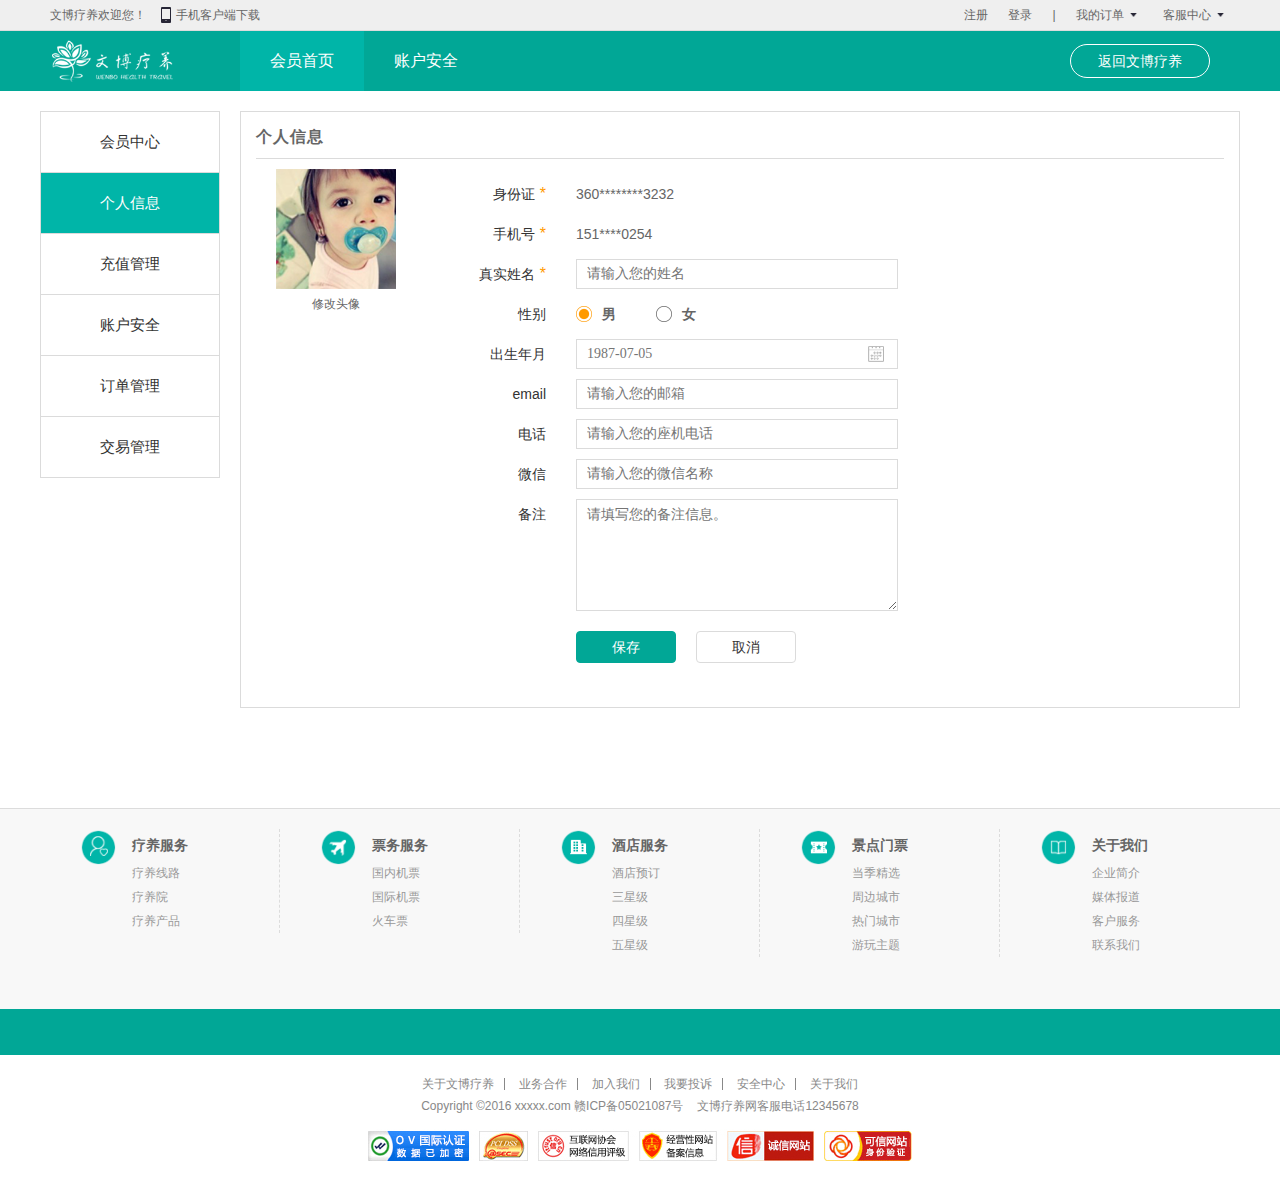
<file: personal_info.html>
<!DOCTYPE html>
<html lang="en">
<head>
    <meta charset="UTF-8">
    <title>会员中心</title>
    <link rel="stylesheet" href="css/style.css">
    <script src="js/jquery-1.10.2.min.js"></script>
    <script src="js/selectivizr-min.js"></script>
    <script src="js/style.js"></script>
</head>
<body>
<!--------顶部----------->
<div class="header_top">
    <div class="container">
        <div class="left">
            <span>文博疗养欢迎您！</span>
            <b><img src="images/phone.png" alt="" class="phone">手机客户端下载</b>
        </div>
        <div class="right">
            <ul>
                <li><a href="#">注册</a></li>
                <li><a href="#">登录</a></li>
                <li>|</li>
                <li class="li_drop">
                    我的订单<img src="images/arrow_down.png" class="arrow_down" alt="">
                    <ul>
                        <li><a href="#">全部订单</a></li>
                        <li><a href="#">我的机票</a></li>
                        <li><a href="#">全部火车票</a></li>
                        <li><a href="#">全部夺宝</a></li>
                    </ul>
                </li>
                <li class="li_drop">
                    客服中心<img src="images/arrow_down.png" class="arrow_down" alt="">
                    <ul>
                        <li><a href="#">全部订单</a></li>
                        <li><a href="#">我的机票</a></li>
                        <li><a href="#">全部火车票</a></li>
                        <li><a href="#">全部夺宝</a></li>
                    </ul>
                </li>
            </ul>
        </div>
    </div>
</div>
<!-------会员中心导航-------->
<div class="member_navbar">
    <div class="member_nav">
        <a href="#" class="logo"><img src="images/logo_white.png" alt=""></a>
        <ul>
            <li><a href="#" class="active">会员首页</a></li>
            <li><a href="#">账户安全</a></li>
        </ul>
        <a href="#" class="back">返回文博疗养</a>
    </div>
</div>
<!---------内容--------->
<div class="member">
    <div class="left_nav">
        <ul>
            <li><a href="#">会员中心</a></li>
            <li class="active"><a href="#">个人信息</a></li>
            <li><a href="#">充值管理</a></li>
            <li><a href="#">账户安全</a></li>
            <li><a href="#">订单管理</a></li>
            <li><a href="#">交易管理</a></li>
        </ul>
    </div>
    <div class="member_right">
        <div class="personal_info">
            <h3>个人信息</h3>
            <div class="personal_info_left">
                <b><img src="images/member_touxiang.png" alt=""></b>
                <span>修改头像</span>
            </div>
            <div class="personal_info_right">
                <ul>
                    <li>
                        <b><i>身份证</i><em>*</em></b>
                        <span>360********3232</span>
                    </li>
                    <li>
                        <b><i>手机号</i><em>*</em></b>
                        <span>151****0254</span>
                    </li>
                    <li>
                        <b><i>真实姓名</i><em>*</em></b>
                        <input type="text" placeholder="请输入您的姓名">
                    </li>
                    <li>
                        <b><i>性别</i></b>
                        <strong class="active"><img src="images/circle_after.png" alt=""><small>男</small></strong>
                        <strong><img src="images/circle.png" alt=""><small>女</small></strong>
                    </li>
                    <li>
                        <b><i>出生年月</i></b>
                        <input type="text" placeholder="1987-07-05" readonly>
                        <img src="images/date.png" alt="" class="date">
                    </li>
                    <li>
                        <b><i>email</i></b>
                        <input type="text" placeholder="请输入您的邮箱">
                    </li>
                    <li>
                        <b><i>电话</i></b>
                        <input type="text" placeholder="请输入您的座机电话">
                    </li>
                    <li>
                        <b><i>微信</i></b>
                        <input type="text" placeholder="请输入您的微信名称">
                    </li>
                    <li>
                        <b><i>备注</i></b>
                        <textarea placeholder="请填写您的备注信息。" rows="5"></textarea>
                    </li>
                </ul>
                <div class="personal_info_submit">
                    <button type="button" class="active">保存</button>
                    <button type="button">取消</button>
                </div>
            </div>
        </div>
    </div>
    <div style="clear: both;"></div>
</div>
<!----------底部----------->
<div class="footer">
    <div class="container">
        <div class="foot_li">
            <img src="images/foot_liaoyang.png" alt="">
            <ul>
                <li><b>疗养服务</b></li>
                <li><a href="#">疗养线路</a></li>
                <li><a href="#">疗养院</a></li>
                <li><a href="#">疗养产品</a></li>
            </ul>
        </div>
        <div class="foot_li">
            <img src="images/foot_piaowu.png" alt="">
            <ul>
                <li><b>票务服务</b></li>
                <li><a href="#">国内机票</a></li>
                <li><a href="#">国际机票</a></li>
                <li><a href="#">火车票</a></li>
            </ul>
        </div>
        <div class="foot_li">
            <img src="images/foot_hotel.png" alt="">
            <ul>
                <li><b>酒店服务</b></li>
                <li><a href="#">酒店预订</a></li>
                <li><a href="#">三星级</a></li>
                <li><a href="#">四星级</a></li>
                <li><a href="#">五星级</a></li>
            </ul>
        </div>
        <div class="foot_li">
            <img src="images/foot_spot.png" alt="">
            <ul>
                <li><b>景点门票</b></li>
                <li><a href="#">当季精选</a></li>
                <li><a href="#">周边城市</a></li>
                <li><a href="#">热门城市</a></li>
                <li><a href="#">游玩主题</a></li>
            </ul>
        </div>
        <div class="foot_li">
            <img src="images/foot_about.png" alt="">
            <ul>
                <li><b>关于我们</b></li>
                <li><a href="#">企业简介</a></li>
                <li><a href="#">媒体报道</a></li>
                <li><a href="#">客户服务</a></li>
                <li><a href="#">联系我们</a></li>
            </ul>
        </div>
    </div>
</div>
<div class="footer_nav"></div>
<div class="footer_copyright">
    <div class="container">
        <ul>
            <li><a href="#">关于文博疗养</a></li>
            <li><a href="#">业务合作</a></li>
            <li><a href="#">加入我们</a></li>
            <li><a href="#">我要投诉</a></li>
            <li><a href="#">安全中心</a></li>
            <li><a href="#">关于我们</a></li>
        </ul>
    </div>
    <div class="container">
        <ul>
            <li><b>Copyright ©2016 xxxxx.com   赣ICP备05021087号</b></li>
            <li><b>文博疗养网客服电话12345678</b></li>
        </ul>
    </div>
    <div class="container">
        <img src="images/foot_copyright.jpg" alt="">
    </div>
</div>
</body>
</html>
</file>
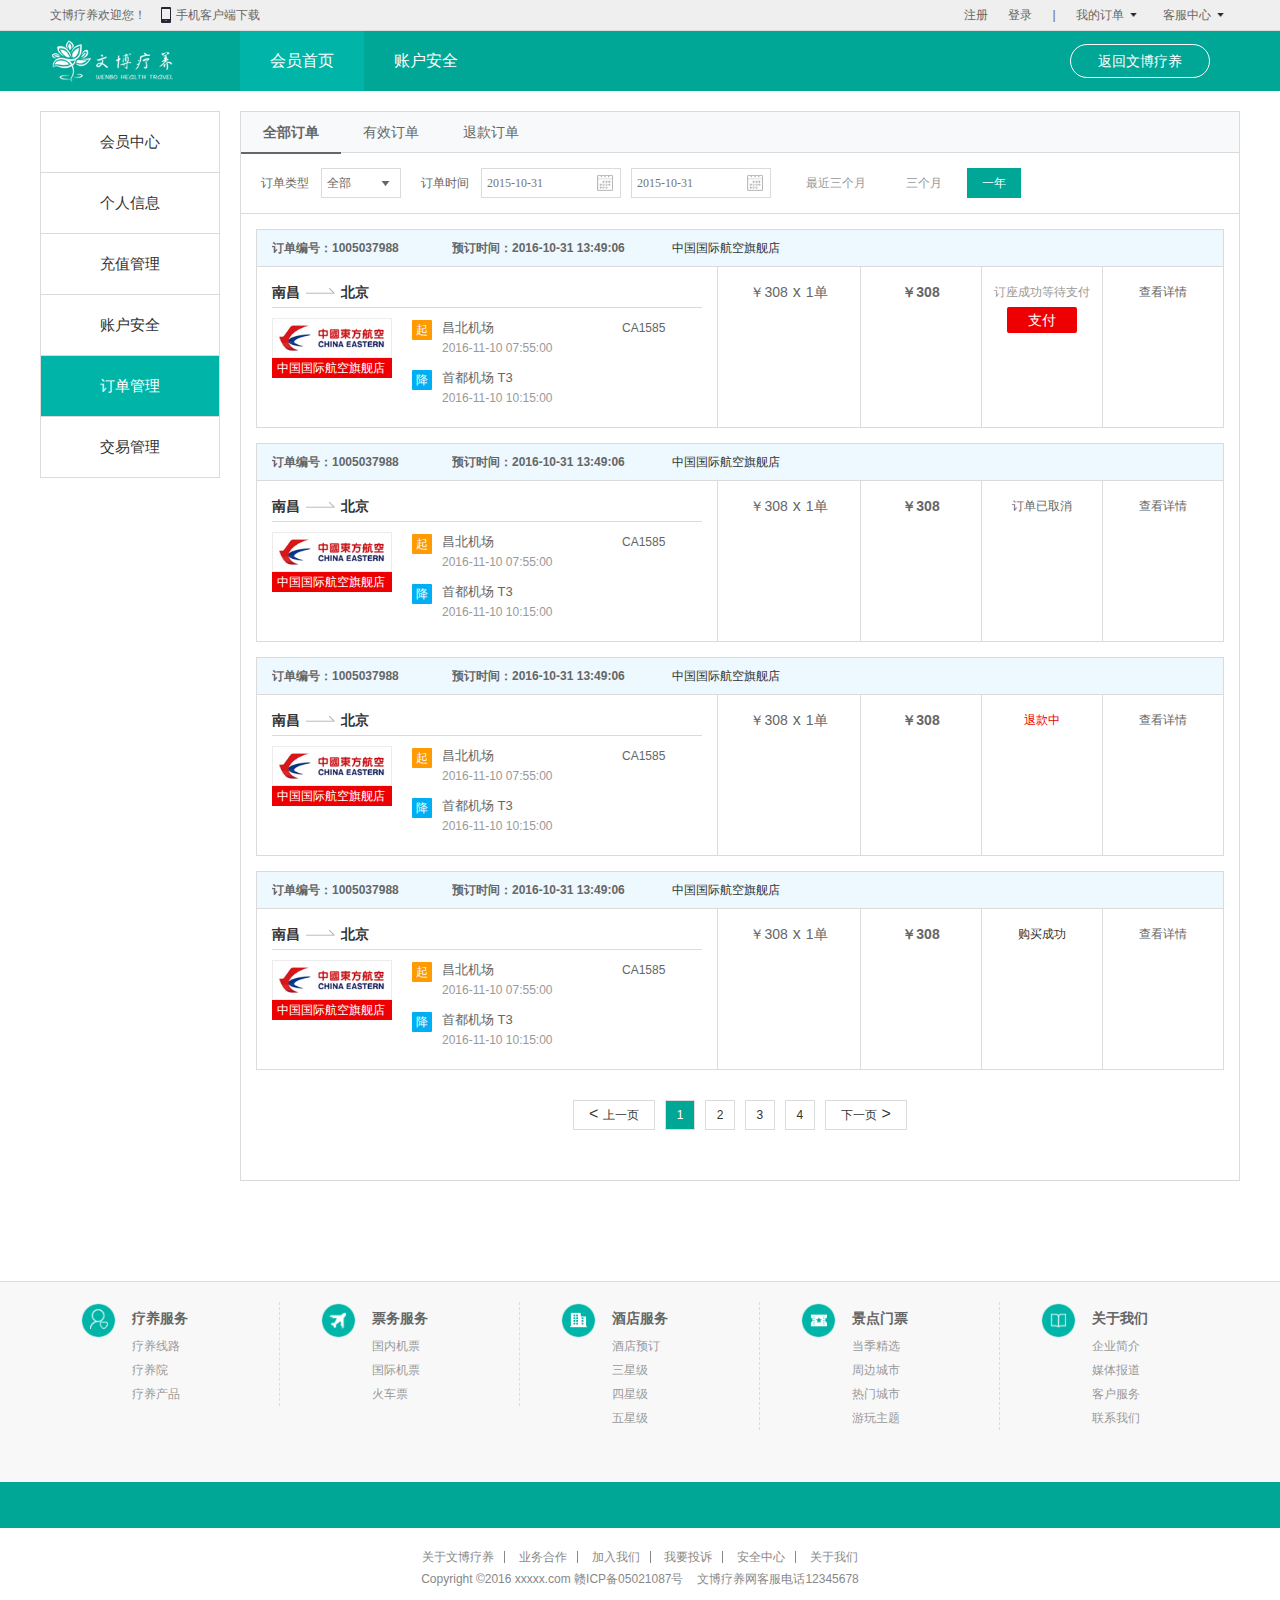
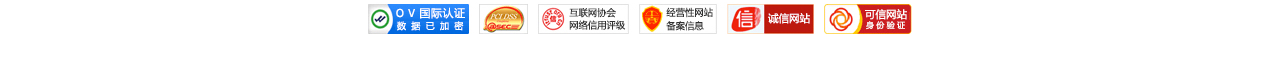
<file: personal_order.html>
<!DOCTYPE html>
<html lang="en">
<head>
    <meta charset="UTF-8">
    <title>会员中心</title>
    <link rel="stylesheet" href="css/style.css">
    <script src="js/jquery-1.10.2.min.js"></script>
    <script src="js/selectivizr-min.js"></script>
    <script src="js/style.js"></script>
</head>
<body>
<!--------顶部----------->
<div class="header_top">
    <div class="container">
        <div class="left">
            <span>文博疗养欢迎您！</span>
            <b><img src="images/phone.png" alt="" class="phone">手机客户端下载</b>
        </div>
        <div class="right">
            <ul>
                <li><a href="#">注册</a></li>
                <li><a href="#">登录</a></li>
                <li>|</li>
                <li class="li_drop">
                    我的订单<img src="images/arrow_down.png" class="arrow_down" alt="">
                    <ul>
                        <li><a href="#">全部订单</a></li>
                        <li><a href="#">我的机票</a></li>
                        <li><a href="#">全部火车票</a></li>
                        <li><a href="#">全部夺宝</a></li>
                    </ul>
                </li>
                <li class="li_drop">
                    客服中心<img src="images/arrow_down.png" class="arrow_down" alt="">
                    <ul>
                        <li><a href="#">全部订单</a></li>
                        <li><a href="#">我的机票</a></li>
                        <li><a href="#">全部火车票</a></li>
                        <li><a href="#">全部夺宝</a></li>
                    </ul>
                </li>
            </ul>
        </div>
    </div>
</div>
<!-------会员中心导航-------->
<div class="member_navbar">
    <div class="member_nav">
        <a href="#" class="logo"><img src="images/logo_white.png" alt=""></a>
        <ul>
            <li><a href="#" class="active">会员首页</a></li>
            <li><a href="#">账户安全</a></li>
        </ul>
        <a href="#" class="back">返回文博疗养</a>
    </div>
</div>
<!---------内容--------->
<div class="member">
    <div class="left_nav">
        <ul>
            <li><a href="#">会员中心</a></li>
            <li><a href="#">个人信息</a></li>
            <li><a href="#">充值管理</a></li>
            <li><a href="#">账户安全</a></li>
            <li class="active"><a href="#">订单管理</a></li>
            <li><a href="#">交易管理</a></li>
        </ul>
    </div>
    <div class="member_right">
        <div class="personal_order">
            <div class="order_title">
                <ul>
                    <li class="active">全部订单</li>
                    <li>有效订单</li>
                    <li>退款订单</li>
                </ul>
            </div>
            <div class="order_class">
                <div class="class">
                    <b>订单类型</b>
                    <span><i>全部</i><img src="images/slide_down.png" alt=""></span>
                    <ul>
                        <li>全部1</li>
                        <li>全部2</li>
                        <li>全部3</li>
                    </ul>
                </div>
                <div class="order_date">
                    <b>订单时间</b>
                    <ul>
                        <li>
                            <input type="text" placeholder="2015-10-31">
                            <img src="images/date.png" alt="">
                        </li>
                        <li>
                            <input type="text" placeholder="2015-10-31">
                            <img src="images/date.png" alt="">
                        </li>
                    </ul>
                </div>
                <div class="order_select_time">
                    <ul>
                        <li>最近三个月</li>
                        <li>三个月</li>
                        <li class="active">一年</li>
                    </ul>
                </div>
            </div>
            <div class="order_ul active">
                <div class="order_li">
                    <div class="order_li_title">
                        <ul>
                            <li><b>订单编号：1005037988</b></li>
                            <li><b>预订时间：2016-10-31 13:49:06</b></li>
                            <li><span>中国国际航空旗舰店</span></li>
                        </ul>
                    </div>
                    <div class="order_li_contain">
                        <div class="order_li_ticket">
                            <h3>南昌<img src="images/plane_right.png" alt="" class="plane_right">北京</h3>
                            <div class="order_li_ticket_logo">
                                <b><img src="images/planes_logo.jpg" alt=""></b>
                                <span>中国国际航空旗舰店</span>
                            </div>
                            <div class="order_li_ticket_info">
                                <ul>
                                    <li>
                                        <i>起</i>
                                        <b>昌北机场</b>
                                        <span>2016-11-10 07:55:00</span>
                                    </li>
                                    <li>
                                        <i class="active">降</i>
                                        <b>首都机场 T3</b>
                                        <span>2016-11-10 10:15:00</span>
                                    </li>
                                </ul>
                            </div>
                            <div class="order_li_ticket_site">
                                <span>CA1585</span>
                            </div>
                        </div>
                        <div class="order_li_ticket_num">
                            <span>￥308<i>x</i>1单</span>
                        </div>
                        <div class="order_li_ticket_money">
                            <b>￥308</b>
                        </div>
                        <div class="order_li_ticket_pay">
                            <span>订座成功等待支付</span>
                            <a href="#" class="pay">支付</a>
                        </div>
                        <div class="order_li_ticket_more">
                            <a href="#">查看详情</a>
                        </div>
                    </div>
                </div>
                <div class="order_li">
                    <div class="order_li_title">
                        <ul>
                            <li><b>订单编号：1005037988</b></li>
                            <li><b>预订时间：2016-10-31 13:49:06</b></li>
                            <li><span>中国国际航空旗舰店</span></li>
                        </ul>
                    </div>
                    <div class="order_li_contain">
                        <div class="order_li_ticket">
                            <h3>南昌<img src="images/plane_right.png" alt="" class="plane_right">北京</h3>
                            <div class="order_li_ticket_logo">
                                <b><img src="images/planes_logo.jpg" alt=""></b>
                                <span>中国国际航空旗舰店</span>
                            </div>
                            <div class="order_li_ticket_info">
                                <ul>
                                    <li>
                                        <i>起</i>
                                        <b>昌北机场</b>
                                        <span>2016-11-10 07:55:00</span>
                                    </li>
                                    <li>
                                        <i class="active">降</i>
                                        <b>首都机场 T3</b>
                                        <span>2016-11-10 10:15:00</span>
                                    </li>
                                </ul>
                            </div>
                            <div class="order_li_ticket_site">
                                <span>CA1585</span>
                            </div>
                        </div>
                        <div class="order_li_ticket_num">
                            <span>￥308<i>x</i>1单</span>
                        </div>
                        <div class="order_li_ticket_money">
                            <b>￥308</b>
                        </div>
                        <div class="order_li_ticket_pay">
                            <b>订单已取消</b>
                        </div>
                        <div class="order_li_ticket_more">
                            <a href="#">查看详情</a>
                        </div>
                    </div>
                </div>
                <div class="order_li">
                    <div class="order_li_title">
                        <ul>
                            <li><b>订单编号：1005037988</b></li>
                            <li><b>预订时间：2016-10-31 13:49:06</b></li>
                            <li><span>中国国际航空旗舰店</span></li>
                        </ul>
                    </div>
                    <div class="order_li_contain">
                        <div class="order_li_ticket">
                            <h3>南昌<img src="images/plane_right.png" alt="" class="plane_right">北京</h3>
                            <div class="order_li_ticket_logo">
                                <b><img src="images/planes_logo.jpg" alt=""></b>
                                <span>中国国际航空旗舰店</span>
                            </div>
                            <div class="order_li_ticket_info">
                                <ul>
                                    <li>
                                        <i>起</i>
                                        <b>昌北机场</b>
                                        <span>2016-11-10 07:55:00</span>
                                    </li>
                                    <li>
                                        <i class="active">降</i>
                                        <b>首都机场 T3</b>
                                        <span>2016-11-10 10:15:00</span>
                                    </li>
                                </ul>
                            </div>
                            <div class="order_li_ticket_site">
                                <span>CA1585</span>
                            </div>
                        </div>
                        <div class="order_li_ticket_num">
                            <span>￥308<i>x</i>1单</span>
                        </div>
                        <div class="order_li_ticket_money">
                            <b>￥308</b>
                        </div>
                        <div class="order_li_ticket_pay">
                            <i>退款中</i>
                        </div>
                        <div class="order_li_ticket_more">
                            <a href="#">查看详情</a>
                        </div>
                    </div>
                </div>
                <div class="order_li">
                    <div class="order_li_title">
                        <ul>
                            <li><b>订单编号：1005037988</b></li>
                            <li><b>预订时间：2016-10-31 13:49:06</b></li>
                            <li><span>中国国际航空旗舰店</span></li>
                        </ul>
                    </div>
                    <div class="order_li_contain">
                        <div class="order_li_ticket">
                            <h3>南昌<img src="images/plane_right.png" alt="" class="plane_right">北京</h3>
                            <div class="order_li_ticket_logo">
                                <b><img src="images/planes_logo.jpg" alt=""></b>
                                <span>中国国际航空旗舰店</span>
                            </div>
                            <div class="order_li_ticket_info">
                                <ul>
                                    <li>
                                        <i>起</i>
                                        <b>昌北机场</b>
                                        <span>2016-11-10 07:55:00</span>
                                    </li>
                                    <li>
                                        <i class="active">降</i>
                                        <b>首都机场 T3</b>
                                        <span>2016-11-10 10:15:00</span>
                                    </li>
                                </ul>
                            </div>
                            <div class="order_li_ticket_site">
                                <span>CA1585</span>
                            </div>
                        </div>
                        <div class="order_li_ticket_num">
                            <span>￥308<i>x</i>1单</span>
                        </div>
                        <div class="order_li_ticket_money">
                            <b>￥308</b>
                        </div>
                        <div class="order_li_ticket_pay">
                            <em>购买成功</em>
                        </div>
                        <div class="order_li_ticket_more">
                            <a href="#">查看详情</a>
                        </div>
                    </div>
                </div>
                <div class="page_next">
                    <ul>
                        <li class="on"><b>&lt;</b>上一页</li>
                        <li class="active">1</li>
                        <li>2</li>
                        <li>3</li>
                        <li>4</li>
                        <li class="on">下一页<i>&gt;</i></li>
                    </ul>
                </div>
            </div>
            <div class="order_ul">
                <div class="order_li">
                    <div class="order_li_title">
                        <ul>
                            <li><b>订单编号：1005037988</b></li>
                            <li><b>预订时间：2016-10-31 13:49:06</b></li>
                            <li><span>中国国际航空旗舰店  有效订单</span></li>
                        </ul>
                    </div>
                    <div class="order_li_contain">
                        <div class="order_li_ticket">
                            <h3>南昌<img src="images/plane_right.png" alt="" class="plane_right">北京</h3>
                            <div class="order_li_ticket_logo">
                                <b><img src="images/planes_logo.jpg" alt=""></b>
                                <span>中国国际航空旗舰店</span>
                            </div>
                            <div class="order_li_ticket_info">
                                <ul>
                                    <li>
                                        <i>起</i>
                                        <b>昌北机场</b>
                                        <span>2016-11-10 07:55:00</span>
                                    </li>
                                    <li>
                                        <i class="active">降</i>
                                        <b>首都机场 T3</b>
                                        <span>2016-11-10 10:15:00</span>
                                    </li>
                                </ul>
                            </div>
                            <div class="order_li_ticket_site">
                                <span>CA1585</span>
                            </div>
                        </div>
                        <div class="order_li_ticket_num">
                            <span>￥308<i>x</i>1单</span>
                        </div>
                        <div class="order_li_ticket_money">
                            <b>￥308</b>
                        </div>
                        <div class="order_li_ticket_pay">
                            <span>订座成功等待支付</span>
                            <a href="#" class="pay">支付</a>
                        </div>
                        <div class="order_li_ticket_more">
                            <a href="#">查看详情</a>
                        </div>
                    </div>
                </div>
                <div class="order_li">
                    <div class="order_li_title">
                        <ul>
                            <li><b>订单编号：1005037988</b></li>
                            <li><b>预订时间：2016-10-31 13:49:06</b></li>
                            <li><span>中国国际航空旗舰店</span></li>
                        </ul>
                    </div>
                    <div class="order_li_contain">
                        <div class="order_li_ticket">
                            <h3>南昌<img src="images/plane_right.png" alt="" class="plane_right">北京</h3>
                            <div class="order_li_ticket_logo">
                                <b><img src="images/planes_logo.jpg" alt=""></b>
                                <span>中国国际航空旗舰店</span>
                            </div>
                            <div class="order_li_ticket_info">
                                <ul>
                                    <li>
                                        <i>起</i>
                                        <b>昌北机场</b>
                                        <span>2016-11-10 07:55:00</span>
                                    </li>
                                    <li>
                                        <i class="active">降</i>
                                        <b>首都机场 T3</b>
                                        <span>2016-11-10 10:15:00</span>
                                    </li>
                                </ul>
                            </div>
                            <div class="order_li_ticket_site">
                                <span>CA1585</span>
                            </div>
                        </div>
                        <div class="order_li_ticket_num">
                            <span>￥308<i>x</i>1单</span>
                        </div>
                        <div class="order_li_ticket_money">
                            <b>￥308</b>
                        </div>
                        <div class="order_li_ticket_pay">
                            <b>订单已取消</b>
                        </div>
                        <div class="order_li_ticket_more">
                            <a href="#">查看详情</a>
                        </div>
                    </div>
                </div>
                <div class="order_li">
                    <div class="order_li_title">
                        <ul>
                            <li><b>订单编号：1005037988</b></li>
                            <li><b>预订时间：2016-10-31 13:49:06</b></li>
                            <li><span>中国国际航空旗舰店</span></li>
                        </ul>
                    </div>
                    <div class="order_li_contain">
                        <div class="order_li_ticket">
                            <h3>南昌<img src="images/plane_right.png" alt="" class="plane_right">北京</h3>
                            <div class="order_li_ticket_logo">
                                <b><img src="images/planes_logo.jpg" alt=""></b>
                                <span>中国国际航空旗舰店</span>
                            </div>
                            <div class="order_li_ticket_info">
                                <ul>
                                    <li>
                                        <i>起</i>
                                        <b>昌北机场</b>
                                        <span>2016-11-10 07:55:00</span>
                                    </li>
                                    <li>
                                        <i class="active">降</i>
                                        <b>首都机场 T3</b>
                                        <span>2016-11-10 10:15:00</span>
                                    </li>
                                </ul>
                            </div>
                            <div class="order_li_ticket_site">
                                <span>CA1585</span>
                            </div>
                        </div>
                        <div class="order_li_ticket_num">
                            <span>￥308<i>x</i>1单</span>
                        </div>
                        <div class="order_li_ticket_money">
                            <b>￥308</b>
                        </div>
                        <div class="order_li_ticket_pay">
                            <i>退款中</i>
                        </div>
                        <div class="order_li_ticket_more">
                            <a href="#">查看详情</a>
                        </div>
                    </div>
                </div>
                <div class="order_li">
                    <div class="order_li_title">
                        <ul>
                            <li><b>订单编号：1005037988</b></li>
                            <li><b>预订时间：2016-10-31 13:49:06</b></li>
                            <li><span>中国国际航空旗舰店</span></li>
                        </ul>
                    </div>
                    <div class="order_li_contain">
                        <div class="order_li_ticket">
                            <h3>南昌<img src="images/plane_right.png" alt="" class="plane_right">北京</h3>
                            <div class="order_li_ticket_logo">
                                <b><img src="images/planes_logo.jpg" alt=""></b>
                                <span>中国国际航空旗舰店</span>
                            </div>
                            <div class="order_li_ticket_info">
                                <ul>
                                    <li>
                                        <i>起</i>
                                        <b>昌北机场</b>
                                        <span>2016-11-10 07:55:00</span>
                                    </li>
                                    <li>
                                        <i class="active">降</i>
                                        <b>首都机场 T3</b>
                                        <span>2016-11-10 10:15:00</span>
                                    </li>
                                </ul>
                            </div>
                            <div class="order_li_ticket_site">
                                <span>CA1585</span>
                            </div>
                        </div>
                        <div class="order_li_ticket_num">
                            <span>￥308<i>x</i>1单</span>
                        </div>
                        <div class="order_li_ticket_money">
                            <b>￥308</b>
                        </div>
                        <div class="order_li_ticket_pay">
                            <em>购买成功</em>
                        </div>
                        <div class="order_li_ticket_more">
                            <a href="#">查看详情</a>
                        </div>
                    </div>
                </div>
                <div class="page_next">
                    <ul>
                        <li class="on"><b>&lt;</b>上一页</li>
                        <li class="active">1</li>
                        <li>2</li>
                        <li>3</li>
                        <li>4</li>
                        <li class="on">下一页<i>&gt;</i></li>
                    </ul>
                </div>
            </div>
            <div class="order_ul">
                <div class="order_li">
                    <div class="order_li_title">
                        <ul>
                            <li><b>订单编号：1005037988</b></li>
                            <li><b>预订时间：2016-10-31 13:49:06</b></li>
                            <li><span>中国国际航空旗舰店 退款订单</span></li>
                        </ul>
                    </div>
                    <div class="order_li_contain">
                        <div class="order_li_ticket">
                            <h3>南昌<img src="images/plane_right.png" alt="" class="plane_right">北京</h3>
                            <div class="order_li_ticket_logo">
                                <b><img src="images/planes_logo.jpg" alt=""></b>
                                <span>中国国际航空旗舰店</span>
                            </div>
                            <div class="order_li_ticket_info">
                                <ul>
                                    <li>
                                        <i>起</i>
                                        <b>昌北机场</b>
                                        <span>2016-11-10 07:55:00</span>
                                    </li>
                                    <li>
                                        <i class="active">降</i>
                                        <b>首都机场 T3</b>
                                        <span>2016-11-10 10:15:00</span>
                                    </li>
                                </ul>
                            </div>
                            <div class="order_li_ticket_site">
                                <span>CA1585</span>
                            </div>
                        </div>
                        <div class="order_li_ticket_num">
                            <span>￥308<i>x</i>1单</span>
                        </div>
                        <div class="order_li_ticket_money">
                            <b>￥308</b>
                        </div>
                        <div class="order_li_ticket_pay">
                            <span>订座成功等待支付</span>
                            <a href="#" class="pay">支付</a>
                        </div>
                        <div class="order_li_ticket_more">
                            <a href="#">查看详情</a>
                        </div>
                    </div>
                </div>
                <div class="order_li">
                    <div class="order_li_title">
                        <ul>
                            <li><b>订单编号：1005037988</b></li>
                            <li><b>预订时间：2016-10-31 13:49:06</b></li>
                            <li><span>中国国际航空旗舰店</span></li>
                        </ul>
                    </div>
                    <div class="order_li_contain">
                        <div class="order_li_ticket">
                            <h3>南昌<img src="images/plane_right.png" alt="" class="plane_right">北京</h3>
                            <div class="order_li_ticket_logo">
                                <b><img src="images/planes_logo.jpg" alt=""></b>
                                <span>中国国际航空旗舰店</span>
                            </div>
                            <div class="order_li_ticket_info">
                                <ul>
                                    <li>
                                        <i>起</i>
                                        <b>昌北机场</b>
                                        <span>2016-11-10 07:55:00</span>
                                    </li>
                                    <li>
                                        <i class="active">降</i>
                                        <b>首都机场 T3</b>
                                        <span>2016-11-10 10:15:00</span>
                                    </li>
                                </ul>
                            </div>
                            <div class="order_li_ticket_site">
                                <span>CA1585</span>
                            </div>
                        </div>
                        <div class="order_li_ticket_num">
                            <span>￥308<i>x</i>1单</span>
                        </div>
                        <div class="order_li_ticket_money">
                            <b>￥308</b>
                        </div>
                        <div class="order_li_ticket_pay">
                            <b>订单已取消</b>
                        </div>
                        <div class="order_li_ticket_more">
                            <a href="#">查看详情</a>
                        </div>
                    </div>
                </div>
                <div class="order_li">
                    <div class="order_li_title">
                        <ul>
                            <li><b>订单编号：1005037988</b></li>
                            <li><b>预订时间：2016-10-31 13:49:06</b></li>
                            <li><span>中国国际航空旗舰店</span></li>
                        </ul>
                    </div>
                    <div class="order_li_contain">
                        <div class="order_li_ticket">
                            <h3>南昌<img src="images/plane_right.png" alt="" class="plane_right">北京</h3>
                            <div class="order_li_ticket_logo">
                                <b><img src="images/planes_logo.jpg" alt=""></b>
                                <span>中国国际航空旗舰店</span>
                            </div>
                            <div class="order_li_ticket_info">
                                <ul>
                                    <li>
                                        <i>起</i>
                                        <b>昌北机场</b>
                                        <span>2016-11-10 07:55:00</span>
                                    </li>
                                    <li>
                                        <i class="active">降</i>
                                        <b>首都机场 T3</b>
                                        <span>2016-11-10 10:15:00</span>
                                    </li>
                                </ul>
                            </div>
                            <div class="order_li_ticket_site">
                                <span>CA1585</span>
                            </div>
                        </div>
                        <div class="order_li_ticket_num">
                            <span>￥308<i>x</i>1单</span>
                        </div>
                        <div class="order_li_ticket_money">
                            <b>￥308</b>
                        </div>
                        <div class="order_li_ticket_pay">
                            <i>退款中</i>
                        </div>
                        <div class="order_li_ticket_more">
                            <a href="#">查看详情</a>
                        </div>
                    </div>
                </div>
                <div class="order_li">
                    <div class="order_li_title">
                        <ul>
                            <li><b>订单编号：1005037988</b></li>
                            <li><b>预订时间：2016-10-31 13:49:06</b></li>
                            <li><span>中国国际航空旗舰店</span></li>
                        </ul>
                    </div>
                    <div class="order_li_contain">
                        <div class="order_li_ticket">
                            <h3>南昌<img src="images/plane_right.png" alt="" class="plane_right">北京</h3>
                            <div class="order_li_ticket_logo">
                                <b><img src="images/planes_logo.jpg" alt=""></b>
                                <span>中国国际航空旗舰店</span>
                            </div>
                            <div class="order_li_ticket_info">
                                <ul>
                                    <li>
                                        <i>起</i>
                                        <b>昌北机场</b>
                                        <span>2016-11-10 07:55:00</span>
                                    </li>
                                    <li>
                                        <i class="active">降</i>
                                        <b>首都机场 T3</b>
                                        <span>2016-11-10 10:15:00</span>
                                    </li>
                                </ul>
                            </div>
                            <div class="order_li_ticket_site">
                                <span>CA1585</span>
                            </div>
                        </div>
                        <div class="order_li_ticket_num">
                            <span>￥308<i>x</i>1单</span>
                        </div>
                        <div class="order_li_ticket_money">
                            <b>￥308</b>
                        </div>
                        <div class="order_li_ticket_pay">
                            <em>购买成功</em>
                        </div>
                        <div class="order_li_ticket_more">
                            <a href="#">查看详情</a>
                        </div>
                    </div>
                </div>
                <div class="page_next">
                    <ul>
                        <li class="on"><b>&lt;</b>上一页</li>
                        <li class="active">1</li>
                        <li>2</li>
                        <li>3</li>
                        <li>4</li>
                        <li class="on">下一页<i>&gt;</i></li>
                    </ul>
                </div>
            </div>
        </div>
    </div>
    <div style="clear: both;"></div>
</div>
<!----------底部----------->
<div class="footer">
    <div class="container">
        <div class="foot_li">
            <img src="images/foot_liaoyang.png" alt="">
            <ul>
                <li><b>疗养服务</b></li>
                <li><a href="#">疗养线路</a></li>
                <li><a href="#">疗养院</a></li>
                <li><a href="#">疗养产品</a></li>
            </ul>
        </div>
        <div class="foot_li">
            <img src="images/foot_piaowu.png" alt="">
            <ul>
                <li><b>票务服务</b></li>
                <li><a href="#">国内机票</a></li>
                <li><a href="#">国际机票</a></li>
                <li><a href="#">火车票</a></li>
            </ul>
        </div>
        <div class="foot_li">
            <img src="images/foot_hotel.png" alt="">
            <ul>
                <li><b>酒店服务</b></li>
                <li><a href="#">酒店预订</a></li>
                <li><a href="#">三星级</a></li>
                <li><a href="#">四星级</a></li>
                <li><a href="#">五星级</a></li>
            </ul>
        </div>
        <div class="foot_li">
            <img src="images/foot_spot.png" alt="">
            <ul>
                <li><b>景点门票</b></li>
                <li><a href="#">当季精选</a></li>
                <li><a href="#">周边城市</a></li>
                <li><a href="#">热门城市</a></li>
                <li><a href="#">游玩主题</a></li>
            </ul>
        </div>
        <div class="foot_li">
            <img src="images/foot_about.png" alt="">
            <ul>
                <li><b>关于我们</b></li>
                <li><a href="#">企业简介</a></li>
                <li><a href="#">媒体报道</a></li>
                <li><a href="#">客户服务</a></li>
                <li><a href="#">联系我们</a></li>
            </ul>
        </div>
    </div>
</div>
<div class="footer_nav"></div>
<div class="footer_copyright">
    <div class="container">
        <ul>
            <li><a href="#">关于文博疗养</a></li>
            <li><a href="#">业务合作</a></li>
            <li><a href="#">加入我们</a></li>
            <li><a href="#">我要投诉</a></li>
            <li><a href="#">安全中心</a></li>
            <li><a href="#">关于我们</a></li>
        </ul>
    </div>
    <div class="container">
        <ul>
            <li><b>Copyright ©2016 xxxxx.com   赣ICP备05021087号</b></li>
            <li><b>文博疗养网客服电话12345678</b></li>
        </ul>
    </div>
    <div class="container">
        <img src="images/foot_copyright.jpg" alt="">
    </div>
</div>
</body>
</html>
</file>
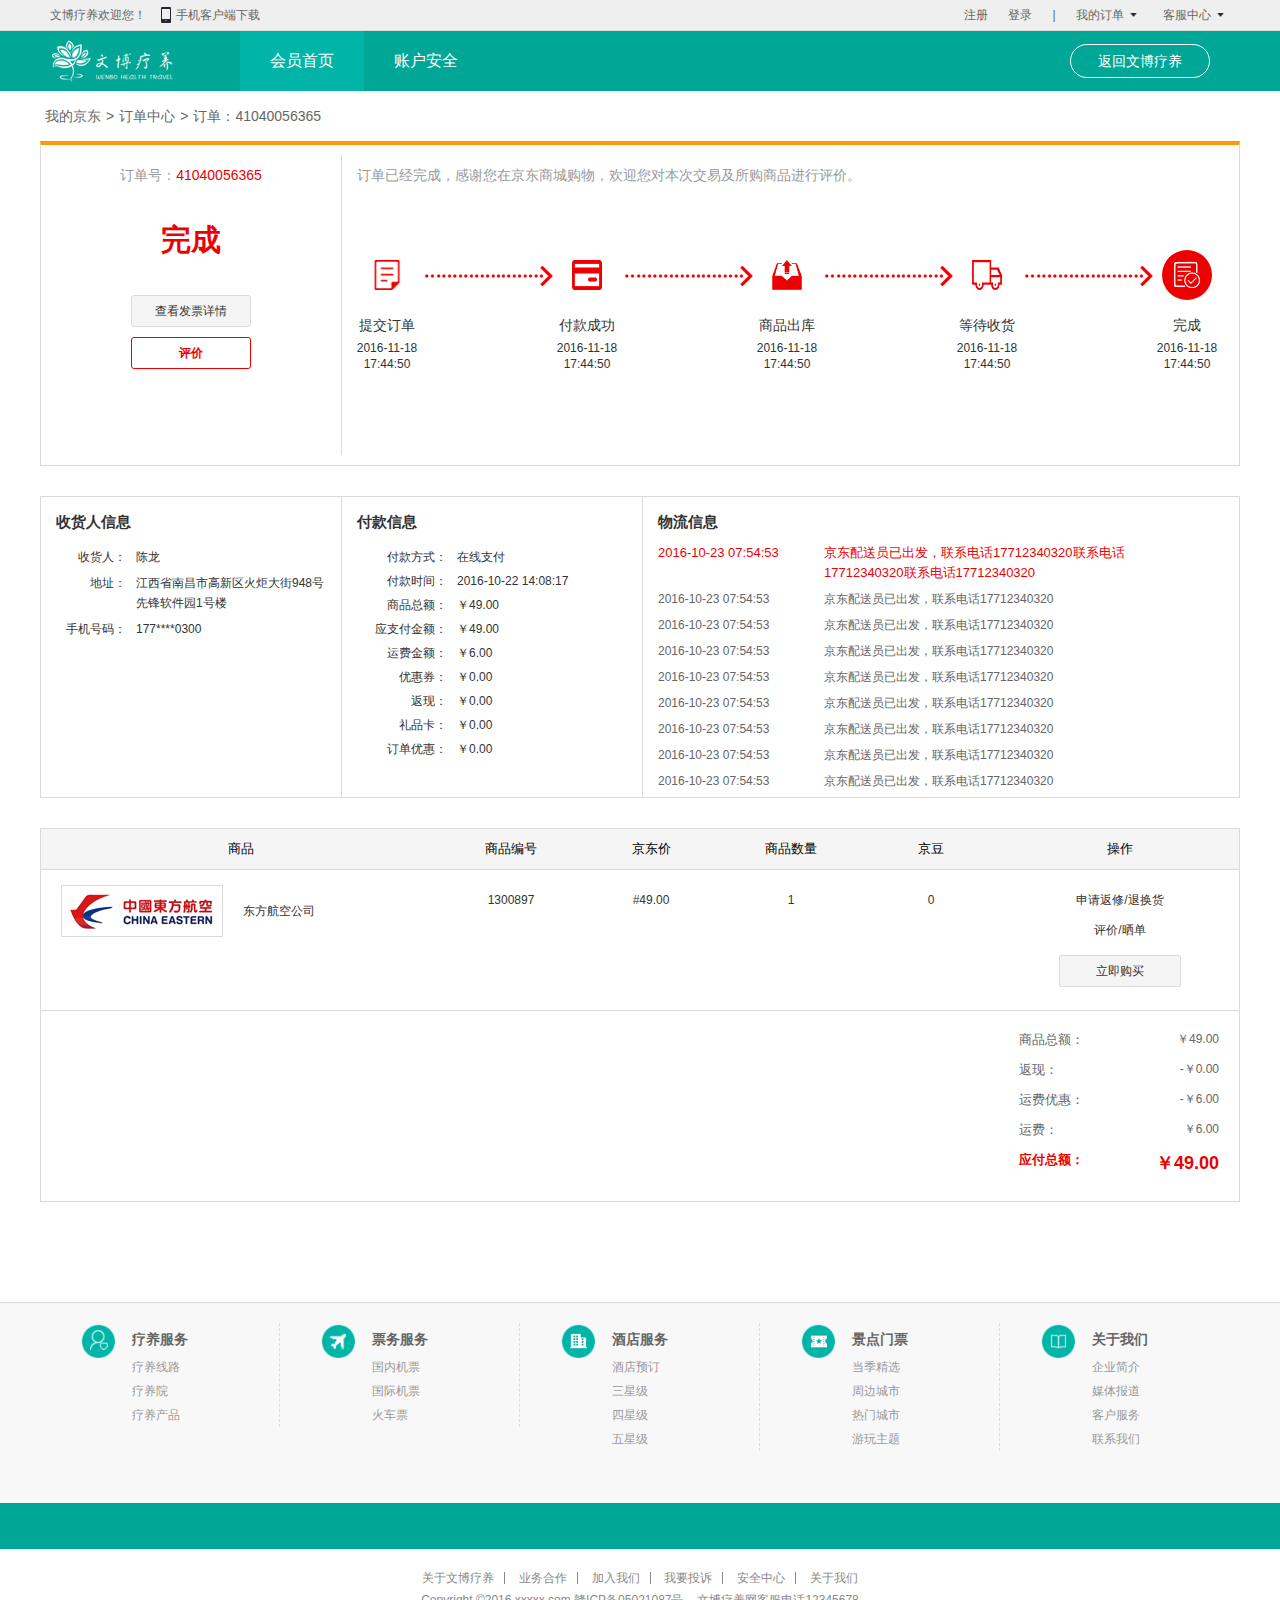
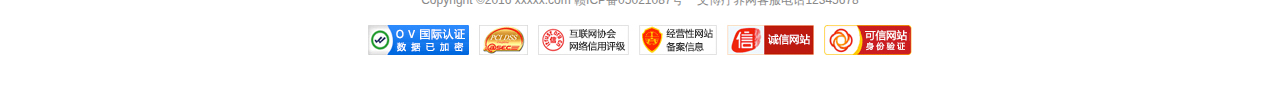
<file: personal_ordershow.html>
<!DOCTYPE html>
<html lang="en">
<head>
    <meta charset="UTF-8">
    <title>个人机票订单详情</title>
    <link rel="stylesheet" href="css/style.css">
    <script src="js/jquery-1.10.2.min.js"></script>
    <script src="js/selectivizr-min.js"></script>
    <script src="js/style.js"></script>
</head>
<body>
<!--------顶部----------->
<div class="header_top">
    <div class="container">
        <div class="left">
            <span>文博疗养欢迎您！</span>
            <b><img src="images/phone.png" alt="" class="phone">手机客户端下载</b>
        </div>
        <div class="right">
            <ul>
                <li><a href="#">注册</a></li>
                <li><a href="#">登录</a></li>
                <li>|</li>
                <li class="li_drop">
                    我的订单<img src="images/arrow_down.png" class="arrow_down" alt="">
                    <ul>
                        <li><a href="#">全部订单</a></li>
                        <li><a href="#">我的机票</a></li>
                        <li><a href="#">全部火车票</a></li>
                        <li><a href="#">全部夺宝</a></li>
                    </ul>
                </li>
                <li class="li_drop">
                    客服中心<img src="images/arrow_down.png" class="arrow_down" alt="">
                    <ul>
                        <li><a href="#">全部订单</a></li>
                        <li><a href="#">我的机票</a></li>
                        <li><a href="#">全部火车票</a></li>
                        <li><a href="#">全部夺宝</a></li>
                    </ul>
                </li>
            </ul>
        </div>
    </div>
</div>
<!-------会员中心导航-------->
<div class="member_navbar">
    <div class="member_nav">
        <a href="#" class="logo"><img src="images/logo_white.png" alt=""></a>
        <ul>
            <li><a href="#" class="active">会员首页</a></li>
            <li><a href="#">账户安全</a></li>
        </ul>
        <a href="#" class="back">返回文博疗养</a>
    </div>
</div>
<!---------内容--------->
<div class="order_details_site">
    <span><a href="#">我的京东</a>><a href="#">订单中心</a>><i>订单：41040056365</i></span>
</div>
<div class="order_over">
    <div class="over">
        <span>订单号：<b>41040056365</b></span>
        <i>完成</i>
        <a href="#" class="ticket_details">查看发票详情</a>
        <a href="#" class="over_pingjia">评价</a>
    </div>
    <div class="process">
        <span>订单已经完成，感谢您在京东商城购物，欢迎您对本次交易及所购商品进行评价。</span>
        <div class="process_step">
            <ul>
                <li>
                    <b><img src="images/icon_order.png" alt="" class="icon"></b>
                    <i>提交订单</i>
                    <em>2016-11-18 17:44:50</em>
                </li>
                <li>
                     <img src="images/icon_right.png" class="icon_right">
                </li>
                <li>
                    <b><img src="images/icon_pay.png" alt="" class="icon"></b>
                    <i>付款成功</i>
                    <em>2016-11-18 17:44:50</em>
                </li>
                <li>
                    <img src="images/icon_right.png" class="icon_right">
                </li>
                <li>
                    <b><img src="images/icon_ku.png" alt="" class="icon"></b>
                    <i>商品出库</i>
                    <em>2016-11-18 17:44:50</em>
                </li>
                <li>
                    <img src="images/icon_right.png" class="icon_right">
                </li>
                <li>
                    <b><img src="images/icon_car.png" alt="" class="icon"></b>
                    <i>等待收货</i>
                    <em>2016-11-18 17:44:50</em>
                </li>
                <li>
                    <img src="images/icon_right.png" class="icon_right">
                </li>
                <li class="active">
                    <b><img src="images/icon_over2.png" alt="" class="icon"></b>
                    <i>完成</i>
                    <em>2016-11-18 17:44:50</em>
                </li>
            </ul>
        </div>
    </div>
    <div style="clear: both;"></div>
</div>
<div class="order_info">
    <div class="order_info_personal">
        <h3>收货人信息</h3>
        <ul>
            <li><b>收货人：</b><i>陈龙</i></li>
            <li><b>地址：</b><i>江西省南昌市高新区火炬大街948号先锋软件园1号楼</i></li>
            <li><b>手机号码：</b><i>177****0300</i></li>
        </ul>
    </div>
    <div class="order_info_pay">
        <h3>付款信息</h3>
        <ul>
            <li><b>付款方式：</b><i>在线支付</i></li>
            <li><b>付款时间：</b><i>2016-10-22 14:08:17</i></li>
            <li><b>商品总额：</b><i>￥49.00</i></li>
            <li><b>应支付金额：</b><i>￥49.00</i></li>
            <li><b>运费金额：</b><i>￥6.00</i></li>
            <li><b>优惠券：</b><i>￥0.00</i></li>
            <li><b>返现：</b><i>￥0.00</i></li>
            <li><b>礼品卡：</b><i>￥0.00</i></li>
            <li><b>订单优惠：</b><i>￥0.00</i></li>
        </ul>
    </div>
    <div class="order_info_right">
        <h3>物流信息</h3>
        <ul>
            <li class="active"><span>2016-10-23 07:54:53</span><i>京东配送员已出发，联系电话17712340320联系电话17712340320联系电话17712340320</i></li>
            <li><span>2016-10-23 07:54:53</span><i>京东配送员已出发，联系电话17712340320</i></li>
            <li><span>2016-10-23 07:54:53</span><i>京东配送员已出发，联系电话17712340320</i></li>
            <li><span>2016-10-23 07:54:53</span><i>京东配送员已出发，联系电话17712340320</i></li>
            <li><span>2016-10-23 07:54:53</span><i>京东配送员已出发，联系电话17712340320</i></li>
            <li><span>2016-10-23 07:54:53</span><i>京东配送员已出发，联系电话17712340320</i></li>
            <li><span>2016-10-23 07:54:53</span><i>京东配送员已出发，联系电话17712340320</i></li>
            <li><span>2016-10-23 07:54:53</span><i>京东配送员已出发，联系电话17712340320</i></li>
            <li><span>2016-10-23 07:54:53</span><i>京东配送员已出发，联系电话17712340320</i></li>
            <li><span>2016-10-23 07:54:53</span><i>京东配送员已出发，联系电话17712340320</i></li>
            <li><span>2016-10-23 07:54:53</span><i>京东配送员已出发，联系电话17712340320</i></li>
        </ul>
    </div>
    <div style="clear: both;"></div>
</div>
<div class="order_goods">
    <div class="order_goods_title">
        <ul>
            <li><i>商品</i></li>
            <li><i>商品编号</i></li>
            <li><i>京东价</i></li>
            <li><i>商品数量</i></li>
            <li><i>京豆</i></li>
            <li><i>操作</i></li>
        </ul>
    </div>
    <div class="order_goods_info">
        <ul>
            <li>
                <em><img src="images/planes_logo.jpg" alt=""></em>
                <p>东方航空公司</p>
            </li>
            <li><b>1300897</b></li>
            <li><b>#49.00</b></li>
            <li><b>1</b></li>
            <li><b>0</b></li>
            <li>
                <b>申请返修/退换货</b>
                <b>评价/晒单</b>
                <a href="#">立即购买</a>
            </li>
        </ul>
    </div>
    <div class="order_goods_total">
        <div class="goods_total">
            <ul>
                <li><b>商品总额：</b><i>￥49.00</i></li>
                <li><b>返现：</b><i>-￥0.00</i></li>
                <li><b>运费优惠：</b><i>-￥6.00</i></li>
                <li><b>运费：</b><i>￥6.00</i></li>
                <li class="active"><b>应付总额：</b><i>￥49.00</i></li>
            </ul>
        </div>
    </div>
    <div style="clear: both;"></div>
</div>
<div style="height: 100px;"></div>
<!----------底部----------->
<div class="footer">
    <div class="container">
        <div class="foot_li">
            <img src="images/foot_liaoyang.png" alt="">
            <ul>
                <li><b>疗养服务</b></li>
                <li><a href="#">疗养线路</a></li>
                <li><a href="#">疗养院</a></li>
                <li><a href="#">疗养产品</a></li>
            </ul>
        </div>
        <div class="foot_li">
            <img src="images/foot_piaowu.png" alt="">
            <ul>
                <li><b>票务服务</b></li>
                <li><a href="#">国内机票</a></li>
                <li><a href="#">国际机票</a></li>
                <li><a href="#">火车票</a></li>
            </ul>
        </div>
        <div class="foot_li">
            <img src="images/foot_hotel.png" alt="">
            <ul>
                <li><b>酒店服务</b></li>
                <li><a href="#">酒店预订</a></li>
                <li><a href="#">三星级</a></li>
                <li><a href="#">四星级</a></li>
                <li><a href="#">五星级</a></li>
            </ul>
        </div>
        <div class="foot_li">
            <img src="images/foot_spot.png" alt="">
            <ul>
                <li><b>景点门票</b></li>
                <li><a href="#">当季精选</a></li>
                <li><a href="#">周边城市</a></li>
                <li><a href="#">热门城市</a></li>
                <li><a href="#">游玩主题</a></li>
            </ul>
        </div>
        <div class="foot_li">
            <img src="images/foot_about.png" alt="">
            <ul>
                <li><b>关于我们</b></li>
                <li><a href="#">企业简介</a></li>
                <li><a href="#">媒体报道</a></li>
                <li><a href="#">客户服务</a></li>
                <li><a href="#">联系我们</a></li>
            </ul>
        </div>
    </div>
</div>
<div class="footer_nav"></div>
<div class="footer_copyright">
    <div class="container">
        <ul>
            <li><a href="#">关于文博疗养</a></li>
            <li><a href="#">业务合作</a></li>
            <li><a href="#">加入我们</a></li>
            <li><a href="#">我要投诉</a></li>
            <li><a href="#">安全中心</a></li>
            <li><a href="#">关于我们</a></li>
        </ul>
    </div>
    <div class="container">
        <ul>
            <li><b>Copyright ©2016 xxxxx.com   赣ICP备05021087号</b></li>
            <li><b>文博疗养网客服电话12345678</b></li>
        </ul>
    </div>
    <div class="container">
        <img src="images/foot_copyright.jpg" alt="">
    </div>
</div>
</body>
</html>
</file>
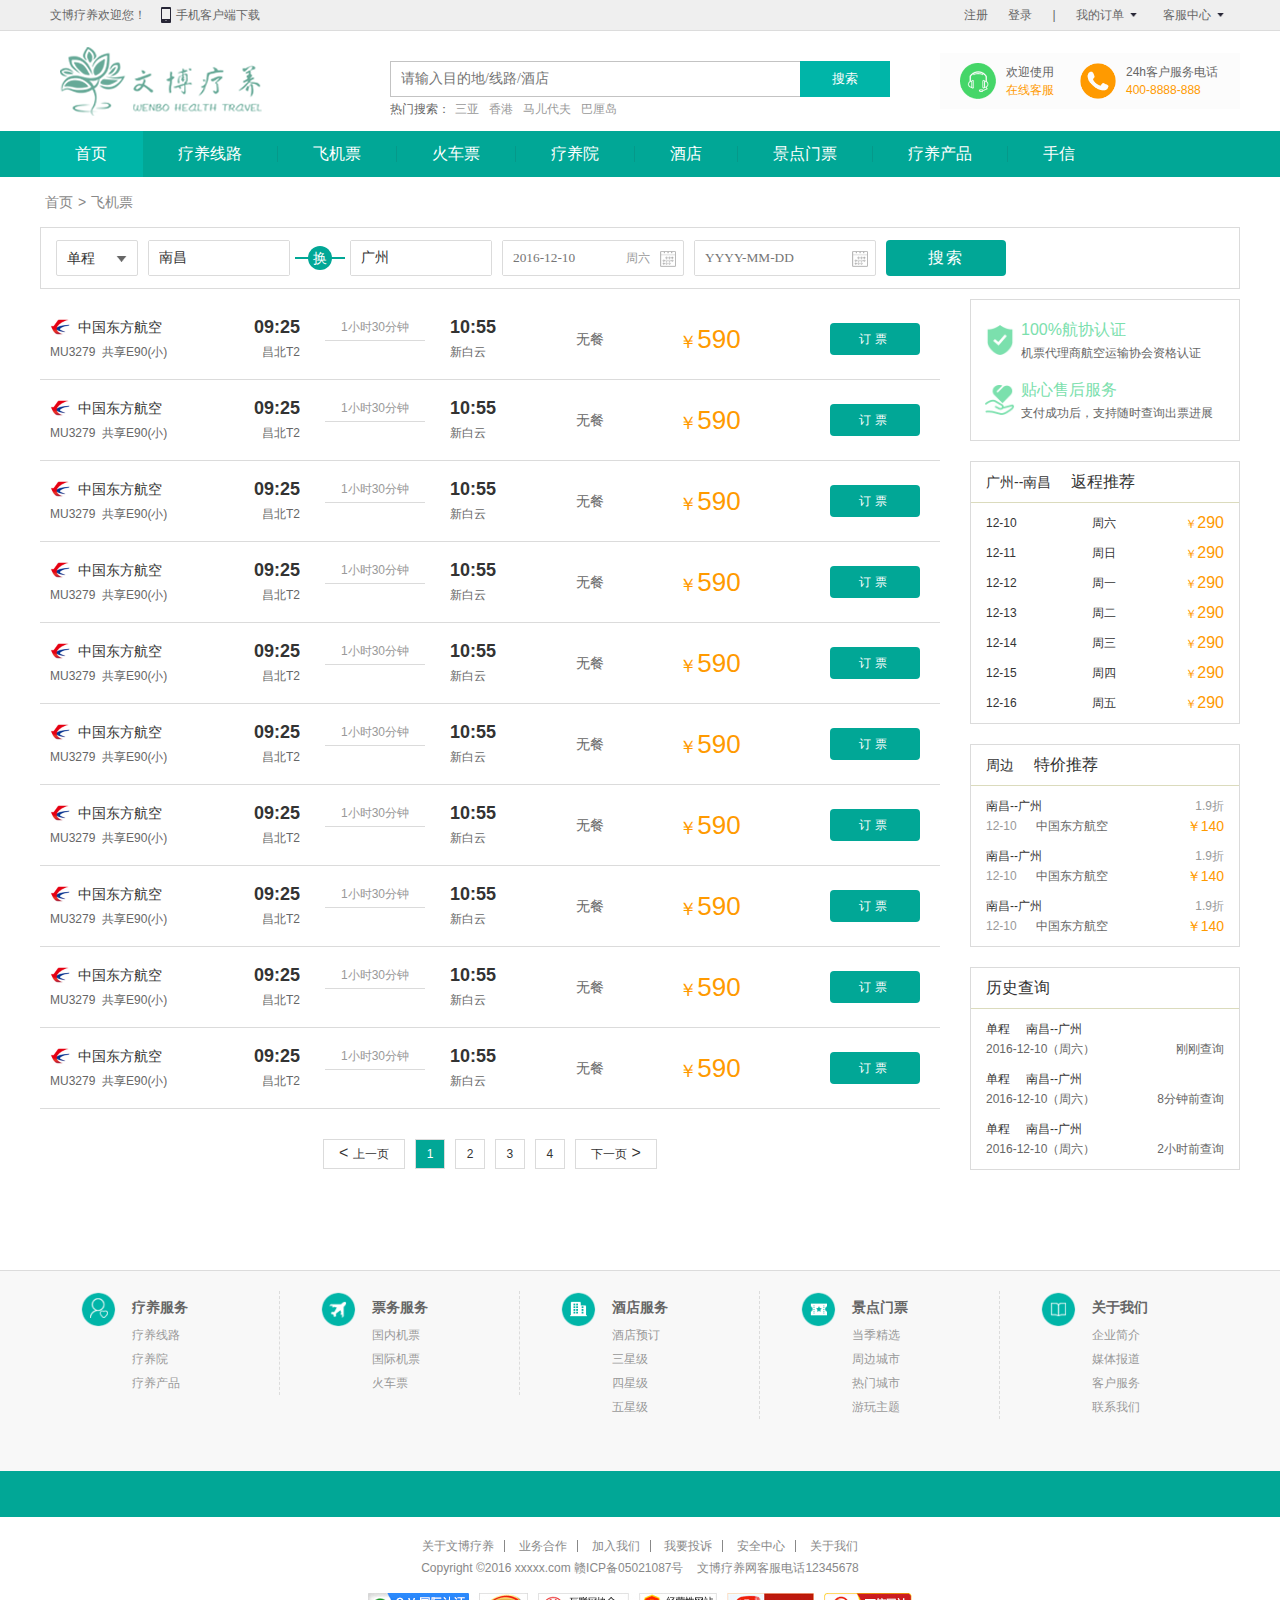
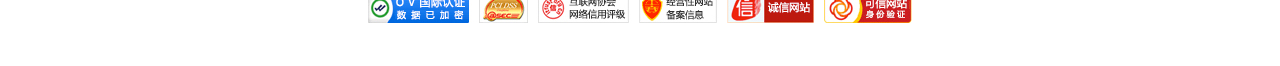
<file: plane.html>
<!DOCTYPE html>
<html lang="en">
<head>
    <meta charset="UTF-8">
    <title>飞机票页面</title>
    <link rel="stylesheet" href="css/style.css">
    <script src="js/jquery-1.10.2.min.js"></script>
    <script src="js/selectivizr-min.js"></script>
    <script src="js/style.js"></script>
</head>
<body>
<!--------顶部----------->
<div class="header_top">
    <div class="container">
        <div class="left">
            <span>文博疗养欢迎您！</span>
            <b><img src="images/phone.png" alt="" class="phone">手机客户端下载</b>
        </div>
        <div class="right">
            <ul>
                <li><a href="#">注册</a></li>
                <li><a href="#">登录</a></li>
                <li>|</li>
                <li class="li_drop">
                    我的订单<img src="images/arrow_down.png" class="arrow_down" alt="">
                    <ul>
                        <li><a href="#">全部订单</a></li>
                        <li><a href="#">我的机票</a></li>
                        <li><a href="#">全部火车票</a></li>
                        <li><a href="#">全部夺宝</a></li>
                    </ul>
                </li>
                <li class="li_drop">
                    客服中心<img src="images/arrow_down.png" class="arrow_down" alt="">
                    <ul>
                        <li><a href="#">全部订单</a></li>
                        <li><a href="#">我的机票</a></li>
                        <li><a href="#">全部火车票</a></li>
                        <li><a href="#">全部夺宝</a></li>
                    </ul>
                </li>
            </ul>
        </div>
    </div>
</div>
<div class="header_search">
    <div class="logo">
        <a href="#"><img src="images/logo.png" alt="" class="img-responsive"></a>
    </div>
    <div class="header_mid">
        <div class="row header_find">
            <input type="text" placeholder="请输入目的地/线路/酒店">
            <button type="button">搜索</button>
        </div>
        <div class="header_hot">
            <b>热门搜索：</b>
            <ul>
                <li><a href="#">三亚</a></li>
                <li><a href="#">香港</a></li>
                <li><a href="#">马儿代夫</a></li>
                <li><a href="#">巴厘岛</a></li>
            </ul>
        </div>
    </div>
    <div class="header_contact">
        <ul>
            <li>
                <img src="images/header_kefu.png" alt="">
                <span>欢迎使用</span><br/>
                <a href="#">在线客服</a>
            </li>
            <li>
                <img src="images/header_tel.png" alt="">
                <span>24h客户服务电话</span><br/>
                <a href="#">400-8888-888</a>
            </li>
        </ul>
    </div>
</div>
<!-----------导航------------>
<div class="header_nav">
    <div class="container">
        <ul>
            <li class="active"><a href="index.html">首页</a></li>
            <li><a href="#">疗养线路</a></li>
            <li><a href="#">飞机票</a></li>
            <li><a href="#">火车票</a></li>
            <li><a href="#">疗养院</a></li>
            <li><a href="#">酒店</a></li>
            <li><a href="#">景点门票</a></li>
            <li><a href="#">疗养产品</a></li>
            <li><a href="#">手信</a></li>
        </ul>
    </div>
</div>
<!----------内容部分--------->
<div class="location">
    <span><a href="#">首页</a>><a href="#">飞机票</a></span>
</div>
<div class="plane_select">
    <div class="plane_way">
        <span><i>单程</i><img src="images/slide_down.png" alt=""></span>
        <ul>
            <li>单程</li>
            <li>往返</li>
        </ul>
    </div>
    <div class="way_start">
        <input type="text" placeholder="" value="南昌">
    </div>
    <div class="way_style">
        <b></b>
        <i>换</i>
    </div>
    <div class="way_start">
        <input type="text" placeholder="" value="广州">
    </div>
    <div class="way_date">
        <input type="text" placeholder="2016-12-10" value="">
        <b>周六</b>
        <img src="images/date.png" alt="">
    </div>
    <div class="way_date">
        <input type="text" placeholder="YYYY-MM-DD" value="">
        <b></b>
        <img src="images/date.png" alt="">
    </div>
    <button type="button" class="way_search">搜索</button>
</div>
<div class="plane">
    <div class="plane_left">
        <ul>
            <li>
                <div class="plane_company">
                    <h3><img src="images/plane_logo.jpg" alt="">中国东方航空</h3>
                    <span>MU3279&nbsp;&nbsp;共享E90(小)</span>
                </div>
                <div class="time_start">
                    <b>09:25</b>
                    <span>昌北T2</span>
                </div>
                <div class="time_date">
                    <b>1小时30分钟</b>
                </div>
                <div class="time_end">
                    <b>10:55</b>
                    <span>新白云</span>
                </div>
                <div class="plane_meal">无餐</div>
                <div class="plane_price"><b>￥</b>590</div>
                <div class="plane_book">
                    <button type="button">订票</button>
                </div>
            </li>
            <li>
                <div class="plane_company">
                    <h3><img src="images/plane_logo.jpg" alt="">中国东方航空</h3>
                    <span>MU3279&nbsp;&nbsp;共享E90(小)</span>
                </div>
                <div class="time_start">
                    <b>09:25</b>
                    <span>昌北T2</span>
                </div>
                <div class="time_date">
                    <b>1小时30分钟</b>
                </div>
                <div class="time_end">
                    <b>10:55</b>
                    <span>新白云</span>
                </div>
                <div class="plane_meal">无餐</div>
                <div class="plane_price"><b>￥</b>590</div>
                <div class="plane_book">
                    <button type="button">订票</button>
                </div>
            </li>
            <li>
                <div class="plane_company">
                    <h3><img src="images/plane_logo.jpg" alt="">中国东方航空</h3>
                    <span>MU3279&nbsp;&nbsp;共享E90(小)</span>
                </div>
                <div class="time_start">
                    <b>09:25</b>
                    <span>昌北T2</span>
                </div>
                <div class="time_date">
                    <b>1小时30分钟</b>
                </div>
                <div class="time_end">
                    <b>10:55</b>
                    <span>新白云</span>
                </div>
                <div class="plane_meal">无餐</div>
                <div class="plane_price"><b>￥</b>590</div>
                <div class="plane_book">
                    <button type="button">订票</button>
                </div>
            </li>
            <li>
                <div class="plane_company">
                    <h3><img src="images/plane_logo.jpg" alt="">中国东方航空</h3>
                    <span>MU3279&nbsp;&nbsp;共享E90(小)</span>
                </div>
                <div class="time_start">
                    <b>09:25</b>
                    <span>昌北T2</span>
                </div>
                <div class="time_date">
                    <b>1小时30分钟</b>
                </div>
                <div class="time_end">
                    <b>10:55</b>
                    <span>新白云</span>
                </div>
                <div class="plane_meal">无餐</div>
                <div class="plane_price"><b>￥</b>590</div>
                <div class="plane_book">
                    <button type="button">订票</button>
                </div>
            </li>
            <li>
                <div class="plane_company">
                    <h3><img src="images/plane_logo.jpg" alt="">中国东方航空</h3>
                    <span>MU3279&nbsp;&nbsp;共享E90(小)</span>
                </div>
                <div class="time_start">
                    <b>09:25</b>
                    <span>昌北T2</span>
                </div>
                <div class="time_date">
                    <b>1小时30分钟</b>
                </div>
                <div class="time_end">
                    <b>10:55</b>
                    <span>新白云</span>
                </div>
                <div class="plane_meal">无餐</div>
                <div class="plane_price"><b>￥</b>590</div>
                <div class="plane_book">
                    <button type="button">订票</button>
                </div>
            </li>
            <li>
                <div class="plane_company">
                    <h3><img src="images/plane_logo.jpg" alt="">中国东方航空</h3>
                    <span>MU3279&nbsp;&nbsp;共享E90(小)</span>
                </div>
                <div class="time_start">
                    <b>09:25</b>
                    <span>昌北T2</span>
                </div>
                <div class="time_date">
                    <b>1小时30分钟</b>
                </div>
                <div class="time_end">
                    <b>10:55</b>
                    <span>新白云</span>
                </div>
                <div class="plane_meal">无餐</div>
                <div class="plane_price"><b>￥</b>590</div>
                <div class="plane_book">
                    <button type="button">订票</button>
                </div>
            </li>
            <li>
                <div class="plane_company">
                    <h3><img src="images/plane_logo.jpg" alt="">中国东方航空</h3>
                    <span>MU3279&nbsp;&nbsp;共享E90(小)</span>
                </div>
                <div class="time_start">
                    <b>09:25</b>
                    <span>昌北T2</span>
                </div>
                <div class="time_date">
                    <b>1小时30分钟</b>
                </div>
                <div class="time_end">
                    <b>10:55</b>
                    <span>新白云</span>
                </div>
                <div class="plane_meal">无餐</div>
                <div class="plane_price"><b>￥</b>590</div>
                <div class="plane_book">
                    <button type="button">订票</button>
                </div>
            </li>
            <li>
                <div class="plane_company">
                    <h3><img src="images/plane_logo.jpg" alt="">中国东方航空</h3>
                    <span>MU3279&nbsp;&nbsp;共享E90(小)</span>
                </div>
                <div class="time_start">
                    <b>09:25</b>
                    <span>昌北T2</span>
                </div>
                <div class="time_date">
                    <b>1小时30分钟</b>
                </div>
                <div class="time_end">
                    <b>10:55</b>
                    <span>新白云</span>
                </div>
                <div class="plane_meal">无餐</div>
                <div class="plane_price"><b>￥</b>590</div>
                <div class="plane_book">
                    <button type="button">订票</button>
                </div>
            </li>
            <li>
                <div class="plane_company">
                    <h3><img src="images/plane_logo.jpg" alt="">中国东方航空</h3>
                    <span>MU3279&nbsp;&nbsp;共享E90(小)</span>
                </div>
                <div class="time_start">
                    <b>09:25</b>
                    <span>昌北T2</span>
                </div>
                <div class="time_date">
                    <b>1小时30分钟</b>
                </div>
                <div class="time_end">
                    <b>10:55</b>
                    <span>新白云</span>
                </div>
                <div class="plane_meal">无餐</div>
                <div class="plane_price"><b>￥</b>590</div>
                <div class="plane_book">
                    <button type="button">订票</button>
                </div>
            </li>
            <li>
                <div class="plane_company">
                    <h3><img src="images/plane_logo.jpg" alt="">中国东方航空</h3>
                    <span>MU3279&nbsp;&nbsp;共享E90(小)</span>
                </div>
                <div class="time_start">
                    <b>09:25</b>
                    <span>昌北T2</span>
                </div>
                <div class="time_date">
                    <b>1小时30分钟</b>
                </div>
                <div class="time_end">
                    <b>10:55</b>
                    <span>新白云</span>
                </div>
                <div class="plane_meal">无餐</div>
                <div class="plane_price"><b>￥</b>590</div>
                <div class="plane_book">
                    <button type="button">订票</button>
                </div>
            </li>
        </ul>
        <div class="page_next">
            <ul>
                <li class="on"><b>&lt;</b>上一页</li>
                <li class="active">1</li>
                <li>2</li>
                <li>3</li>
                <li>4</li>
                <li class="on">下一页<i>&gt;</i></li>
            </ul>
        </div>
    </div>
    <div class="plane_right">
        <div class="plane_tag">
            <ul>
                <li>
                   <img src="images/tag_renzheng.png" alt="">
                    <span>
                        <b>100%航协认证</b>
                        <i>机票代理商航空运输协会资格认证</i>
                    </span>
                </li>
                <li>
                    <img src="images/tag_tiexin.png" alt="">
                    <span>
                        <b>贴心售后服务</b>
                        <i>支付成功后，支持随时查询出票进展</i>
                    </span>
                </li>
            </ul>
        </div>
        <div class="return_introd">
            <h3>广州--南昌<b>返程推荐</b></h3>
            <ul>
                <li>
                    <span>12-10</span>
                    <b>周六</b>
                    <a href="#"><i><em>￥</em>290</i></a>
                </li>
                <li>
                    <span>12-11</span>
                    <b>周日</b>
                    <a href="#"><i><em>￥</em>290</i></a>
                </li>
                <li>
                    <span>12-12</span>
                    <b>周一</b>
                    <a href="#"><i><em>￥</em>290</i></a>
                </li>
                <li>
                    <span>12-13</span>
                    <b>周二</b>
                    <a href="#"><i><em>￥</em>290</i></a>
                </li>
                <li>
                    <span>12-14</span>
                    <b>周三</b>
                    <a href="#"><i><em>￥</em>290</i></a>
                </li>
                <li>
                    <span>12-15</span>
                    <b>周四</b>
                    <a href="#"><i><em>￥</em>290</i></a>
                </li>
                <li>
                    <span>12-16</span>
                    <b>周五</b>
                    <a href="#"><i><em>￥</em>290</i></a>
                </li>
            </ul>
        </div>
        <div class="nearby">
            <h3>周边<b>特价推荐</b></h3>
            <ul>
                <li>
                    <span>
                        <a href="#"><b>南昌--广州</b></a>
                        <i>1.9折</i>
                    </span>
                    <span>
                        <b><small>12-10</small><strong>中国东方航空</strong></b>
                        <em>￥140</em>
                    </span>
                </li>
                <li>
                    <span>
                       <a href="#"><b>南昌--广州</b></a>
                        <i>1.9折</i>
                    </span>
                    <span>
                        <b><small>12-10</small><strong>中国东方航空</strong></b>
                        <em>￥140</em>
                    </span>
                </li>
                <li>
                    <span>
                       <a href="#"><b>南昌--广州</b></a>
                        <i>1.9折</i>
                    </span>
                    <span>
                        <b><small>12-10</small><strong>中国东方航空</strong></b>
                        <em>￥140</em>
                    </span>
                </li>
            </ul>
        </div>
        <div class="history">
            <h3>历史查询</h3>
            <ul>
                <li>
                    <span><b>单程</b><i>南昌--广州</i></span>
                    <span><small>2016-12-10（周六）</small><a href="#"><em>刚刚查询</em></a></span>
                </li>
                <li>
                    <span><b>单程</b><i>南昌--广州</i></span>
                    <span><small>2016-12-10（周六）</small><a href="#"><em>8分钟前查询</em></a></span>
                </li>
                <li>
                    <span><b>单程</b><i>南昌--广州</i></span>
                    <span><small>2016-12-10（周六）</small><a href="#"><em>2小时前查询</em></a></span>
                </li>
            </ul>
        </div>
    </div>
    <div style="clear: both;"></div>
</div>
<!----------底部----------->
<div class="footer">
    <div class="container">
        <div class="foot_li">
            <img src="images/foot_liaoyang.png" alt="">
            <ul>
                <li><b>疗养服务</b></li>
                <li><a href="#">疗养线路</a></li>
                <li><a href="#">疗养院</a></li>
                <li><a href="#">疗养产品</a></li>
            </ul>
        </div>
        <div class="foot_li">
            <img src="images/foot_piaowu.png" alt="">
            <ul>
                <li><b>票务服务</b></li>
                <li><a href="#">国内机票</a></li>
                <li><a href="#">国际机票</a></li>
                <li><a href="#">火车票</a></li>
            </ul>
        </div>
        <div class="foot_li">
            <img src="images/foot_hotel.png" alt="">
            <ul>
                <li><b>酒店服务</b></li>
                <li><a href="#">酒店预订</a></li>
                <li><a href="#">三星级</a></li>
                <li><a href="#">四星级</a></li>
                <li><a href="#">五星级</a></li>
            </ul>
        </div>
        <div class="foot_li">
            <img src="images/foot_spot.png" alt="">
            <ul>
                <li><b>景点门票</b></li>
                <li><a href="#">当季精选</a></li>
                <li><a href="#">周边城市</a></li>
                <li><a href="#">热门城市</a></li>
                <li><a href="#">游玩主题</a></li>
            </ul>
        </div>
        <div class="foot_li">
            <img src="images/foot_about.png" alt="">
            <ul>
                <li><b>关于我们</b></li>
                <li><a href="#">企业简介</a></li>
                <li><a href="#">媒体报道</a></li>
                <li><a href="#">客户服务</a></li>
                <li><a href="#">联系我们</a></li>
            </ul>
        </div>
    </div>
</div>
<div class="footer_nav"></div>
<div class="footer_copyright">
    <div class="container">
        <ul>
            <li><a href="#">关于文博疗养</a></li>
            <li><a href="#">业务合作</a></li>
            <li><a href="#">加入我们</a></li>
            <li><a href="#">我要投诉</a></li>
            <li><a href="#">安全中心</a></li>
            <li><a href="#">关于我们</a></li>
        </ul>
    </div>
    <div class="container">
        <ul>
            <li><b>Copyright ©2016 xxxxx.com   赣ICP备05021087号</b></li>
            <li><b>文博疗养网客服电话12345678</b></li>
        </ul>
    </div>
    <div class="container">
        <img src="images/foot_copyright.jpg" alt="">
    </div>
</div>
</body>
</html>
</file>
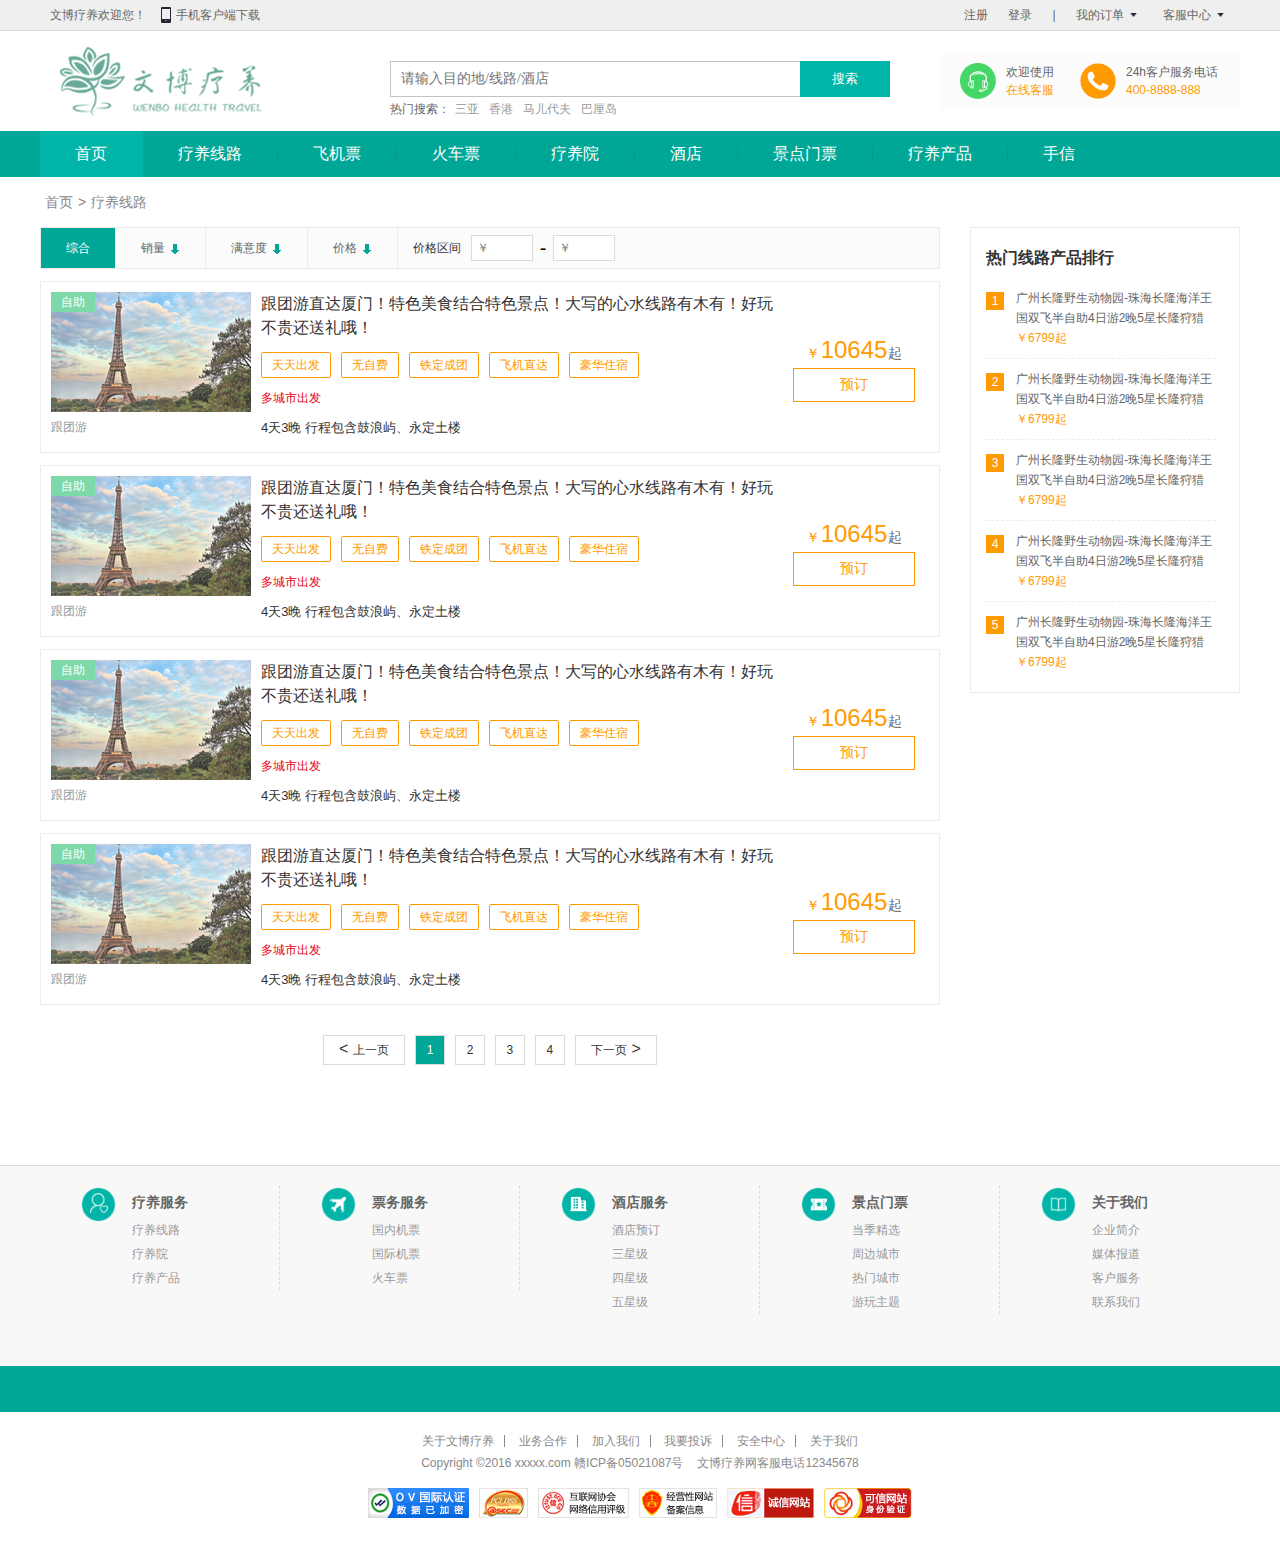
<file: route.html>
<!DOCTYPE html>
<html lang="en">
<head>
    <meta charset="UTF-8">
    <title>疗养线路</title>
    <link rel="stylesheet" href="css/style.css">
    <script src="js/jquery-1.10.2.min.js"></script>
    <script src="js/selectivizr-min.js"></script>
    <script src="js/style.js"></script>
</head>
<body>
<!--------顶部----------->
<div class="header_top">
    <div class="container">
        <div class="left">
            <span>文博疗养欢迎您！</span>
            <b><img src="images/phone.png" alt="" class="phone">手机客户端下载</b>
        </div>
        <div class="right">
            <ul>
                <li><a href="#">注册</a></li>
                <li><a href="#">登录</a></li>
                <li>|</li>
                <li class="li_drop">
                    我的订单<img src="images/arrow_down.png" class="arrow_down" alt="">
                    <ul>
                        <li><a href="#">全部订单</a></li>
                        <li><a href="#">我的机票</a></li>
                        <li><a href="#">全部火车票</a></li>
                        <li><a href="#">全部夺宝</a></li>
                    </ul>
                </li>
                <li class="li_drop">
                    客服中心<img src="images/arrow_down.png" class="arrow_down" alt="">
                    <ul>
                        <li><a href="#">全部订单</a></li>
                        <li><a href="#">我的机票</a></li>
                        <li><a href="#">全部火车票</a></li>
                        <li><a href="#">全部夺宝</a></li>
                    </ul>
                </li>
            </ul>
        </div>
    </div>
</div>
<div class="header_search">
    <div class="logo">
        <a href="#"><img src="images/logo.png" alt="" class="img-responsive"></a>
    </div>
    <div class="header_mid">
        <div class="row header_find">
            <input type="text" placeholder="请输入目的地/线路/酒店">
            <button type="button">搜索</button>
        </div>
        <div class="header_hot">
            <b>热门搜索：</b>
            <ul>
                <li><a href="#">三亚</a></li>
                <li><a href="#">香港</a></li>
                <li><a href="#">马儿代夫</a></li>
                <li><a href="#">巴厘岛</a></li>
            </ul>
        </div>
    </div>
    <div class="header_contact">
        <ul>
            <li>
                <img src="images/header_kefu.png" alt="">
                <span>欢迎使用</span><br/>
                <a href="#">在线客服</a>
            </li>
            <li>
                <img src="images/header_tel.png" alt="">
                <span>24h客户服务电话</span><br/>
                <a href="#">400-8888-888</a>
            </li>
        </ul>
    </div>
</div>
<!-----------导航------------>
<div class="header_nav">
    <div class="container">
        <ul>
            <li class="active"><a href="index.html">首页</a></li>
            <li><a href="#">疗养线路</a></li>
            <li><a href="#">飞机票</a></li>
            <li><a href="#">火车票</a></li>
            <li><a href="#">疗养院</a></li>
            <li><a href="#">酒店</a></li>
            <li><a href="#">景点门票</a></li>
            <li><a href="#">疗养产品</a></li>
            <li><a href="#">手信</a></li>
        </ul>
    </div>
</div>
<!---------------内容部分------------>
<div class="location">
    <span><a href="#">首页</a>><a href="#">疗养线路</a></span>
</div>
<div class="route">
    <div class="route_left">
        <div class="route_select">
            <ul>
                <li class="active"><span>综合</span></li>
                <li><span>销量</span><b></b></li>
                <li><span>满意度</span><b></b></li>
                <li><span>价格</span><b></b></li>
            </ul>
            <div class="price_range">
                <b>价格区间</b>
                <input type="text" placeholder="￥" class="start">
                <i>-</i>
                <input type="text" placeholder="￥" class="end">
                <button type="button">确定</button>
            </div>
        </div>
        <div class="route_li">
            <div class="route_li_img">
                <div class="img">
                    <a href="#">
                        <img src="images/floor01.jpg" alt="">
                        <b>自助</b>
                    </a>
                </div>
                <span>跟团游</span>
            </div>
            <div class="route_li_text">
                <a href="#"><h3>跟团游直达厦门！特色美食结合特色景点！大写的心水线路有木有！好玩不贵还送礼哦！</h3></a>
                <ul>
                    <li title="天天出发天天出发">天天出发</li>
                    <li title="无自费无自费无自费">无自费</li>
                    <li title="铁定成团铁定成团铁定成团">铁定成团</li>
                    <li title="飞机直达飞机直达">飞机直达</li>
                    <li title="豪华住宿豪华住宿">豪华住宿</li>
                </ul>
                <b>多城市出发</b>
                <span>4天3晚 行程包含鼓浪屿、永定土楼</span>
            </div>
            <div class="route_li_book">
                <i><small>￥</small><em>10645</em>起</i>
                <a href="#" class="book">预订</a>
            </div>
        </div>
        <div class="route_li">
            <div class="route_li_img">
                <div class="img">
                    <a href="#">
                        <img src="images/floor01.jpg" alt="">
                        <b>自助</b>
                    </a>
                </div>
                <span>跟团游</span>
            </div>
            <div class="route_li_text">
                <a href="#"><h3>跟团游直达厦门！特色美食结合特色景点！大写的心水线路有木有！好玩不贵还送礼哦！</h3></a>
                <ul>
                    <li title="天天出发天天出发">天天出发</li>
                    <li title="无自费无自费无自费">无自费</li>
                    <li title="铁定成团铁定成团铁定成团">铁定成团</li>
                    <li title="飞机直达飞机直达">飞机直达</li>
                    <li title="豪华住宿豪华住宿">豪华住宿</li>
                </ul>
                <b>多城市出发</b>
                <span>4天3晚 行程包含鼓浪屿、永定土楼</span>
            </div>
            <div class="route_li_book">
                <i><small>￥</small><em>10645</em>起</i>
                <a href="#" class="book">预订</a>
            </div>
        </div>
        <div class="route_li">
            <div class="route_li_img">
                <div class="img">
                    <a href="#">
                        <img src="images/floor01.jpg" alt="">
                        <b>自助</b>
                    </a>
                </div>
                <span>跟团游</span>
            </div>
            <div class="route_li_text">
                <a href="#"><h3>跟团游直达厦门！特色美食结合特色景点！大写的心水线路有木有！好玩不贵还送礼哦！</h3></a>
                <ul>
                    <li title="天天出发天天出发">天天出发</li>
                    <li title="无自费无自费无自费">无自费</li>
                    <li title="铁定成团铁定成团铁定成团">铁定成团</li>
                    <li title="飞机直达飞机直达">飞机直达</li>
                    <li title="豪华住宿豪华住宿">豪华住宿</li>
                </ul>
                <b>多城市出发</b>
                <span>4天3晚 行程包含鼓浪屿、永定土楼</span>
            </div>
            <div class="route_li_book">
                <i><small>￥</small><em>10645</em>起</i>
                <a href="#" class="book">预订</a>
            </div>
        </div>
        <div class="route_li">
            <div class="route_li_img">
                <div class="img">
                    <a href="#">
                        <img src="images/floor01.jpg" alt="">
                        <b>自助</b>
                    </a>
                </div>
                <span>跟团游</span>
            </div>
            <div class="route_li_text">
                <a href="#"><h3>跟团游直达厦门！特色美食结合特色景点！大写的心水线路有木有！好玩不贵还送礼哦！</h3></a>
                <ul>
                    <li title="天天出发天天出发">天天出发</li>
                    <li title="无自费无自费无自费">无自费</li>
                    <li title="铁定成团铁定成团铁定成团">铁定成团</li>
                    <li title="飞机直达飞机直达">飞机直达</li>
                    <li title="豪华住宿豪华住宿">豪华住宿</li>
                </ul>
                <b>多城市出发</b>
                <span>4天3晚 行程包含鼓浪屿、永定土楼</span>
            </div>
            <div class="route_li_book">
                <i><small>￥</small><em>10645</em>起</i>
                <a href="#" class="book">预订</a>
            </div>
        </div>
        <div class="page_next">
            <ul>
                <li class="on"><b>&lt;</b>上一页</li>
                <li class="active">1</li>
                <li>2</li>
                <li>3</li>
                <li>4</li>
                <li class="on">下一页<i>&gt;</i></li>
            </ul>
        </div>
    </div>
    <div class="route_right">
        <div class="route_right_hot">
            <h3>热门线路产品排行</h3>
            <ul>
                <li>
                    <a href="#">
                        <i>1</i>
                        <span>广州长隆野生动物园-珠海长隆海洋王国双飞半自助4日游2晚5星长隆狩猎房，含大马戏，报名立减</span>
                        <b>￥6799起</b>
                    </a>
                </li>
                <li>
                    <a href="#">
                        <i>2</i>
                        <span>广州长隆野生动物园-珠海长隆海洋王国双飞半自助4日游2晚5星长隆狩猎房，含大马戏，报名立减</span>
                        <b>￥6799起</b>
                    </a>
                </li>
                <li>
                    <a href="#">
                        <i>3</i>
                        <span>广州长隆野生动物园-珠海长隆海洋王国双飞半自助4日游2晚5星长隆狩猎房，含大马戏，报名立减</span>
                        <b>￥6799起</b>
                    </a>
                </li>
                <li>
                    <a href="#">
                        <i>4</i>
                        <span>广州长隆野生动物园-珠海长隆海洋王国双飞半自助4日游2晚5星长隆狩猎房，含大马戏，报名立减</span>
                        <b>￥6799起</b>
                    </a>
                </li>
                <li>
                    <a href="#">
                        <i>5</i>
                        <span>广州长隆野生动物园-珠海长隆海洋王国双飞半自助4日游2晚5星长隆狩猎房，含大马戏，报名立减</span>
                        <b>￥6799起</b>
                    </a>
                </li>
            </ul>
        </div>
    </div>
    <div style="clear: both;"></div>
</div>
<!----------底部----------->
<div class="footer">
    <div class="container">
        <div class="foot_li">
            <img src="images/foot_liaoyang.png" alt="">
            <ul>
                <li><b>疗养服务</b></li>
                <li><a href="#">疗养线路</a></li>
                <li><a href="#">疗养院</a></li>
                <li><a href="#">疗养产品</a></li>
            </ul>
        </div>
        <div class="foot_li">
            <img src="images/foot_piaowu.png" alt="">
            <ul>
                <li><b>票务服务</b></li>
                <li><a href="#">国内机票</a></li>
                <li><a href="#">国际机票</a></li>
                <li><a href="#">火车票</a></li>
            </ul>
        </div>
        <div class="foot_li">
            <img src="images/foot_hotel.png" alt="">
            <ul>
                <li><b>酒店服务</b></li>
                <li><a href="#">酒店预订</a></li>
                <li><a href="#">三星级</a></li>
                <li><a href="#">四星级</a></li>
                <li><a href="#">五星级</a></li>
            </ul>
        </div>
        <div class="foot_li">
            <img src="images/foot_spot.png" alt="">
            <ul>
                <li><b>景点门票</b></li>
                <li><a href="#">当季精选</a></li>
                <li><a href="#">周边城市</a></li>
                <li><a href="#">热门城市</a></li>
                <li><a href="#">游玩主题</a></li>
            </ul>
        </div>
        <div class="foot_li">
            <img src="images/foot_about.png" alt="">
            <ul>
                <li><b>关于我们</b></li>
                <li><a href="#">企业简介</a></li>
                <li><a href="#">媒体报道</a></li>
                <li><a href="#">客户服务</a></li>
                <li><a href="#">联系我们</a></li>
            </ul>
        </div>
    </div>
</div>
<div class="footer_nav"></div>
<div class="footer_copyright">
    <div class="container">
        <ul>
            <li><a href="#">关于文博疗养</a></li>
            <li><a href="#">业务合作</a></li>
            <li><a href="#">加入我们</a></li>
            <li><a href="#">我要投诉</a></li>
            <li><a href="#">安全中心</a></li>
            <li><a href="#">关于我们</a></li>
        </ul>
    </div>
    <div class="container">
        <ul>
            <li><b>Copyright ©2016 xxxxx.com   赣ICP备05021087号</b></li>
            <li><b>文博疗养网客服电话12345678</b></li>
        </ul>
    </div>
    <div class="container">
        <img src="images/foot_copyright.jpg" alt="">
    </div>
</div>
</body>
</html>
</file>
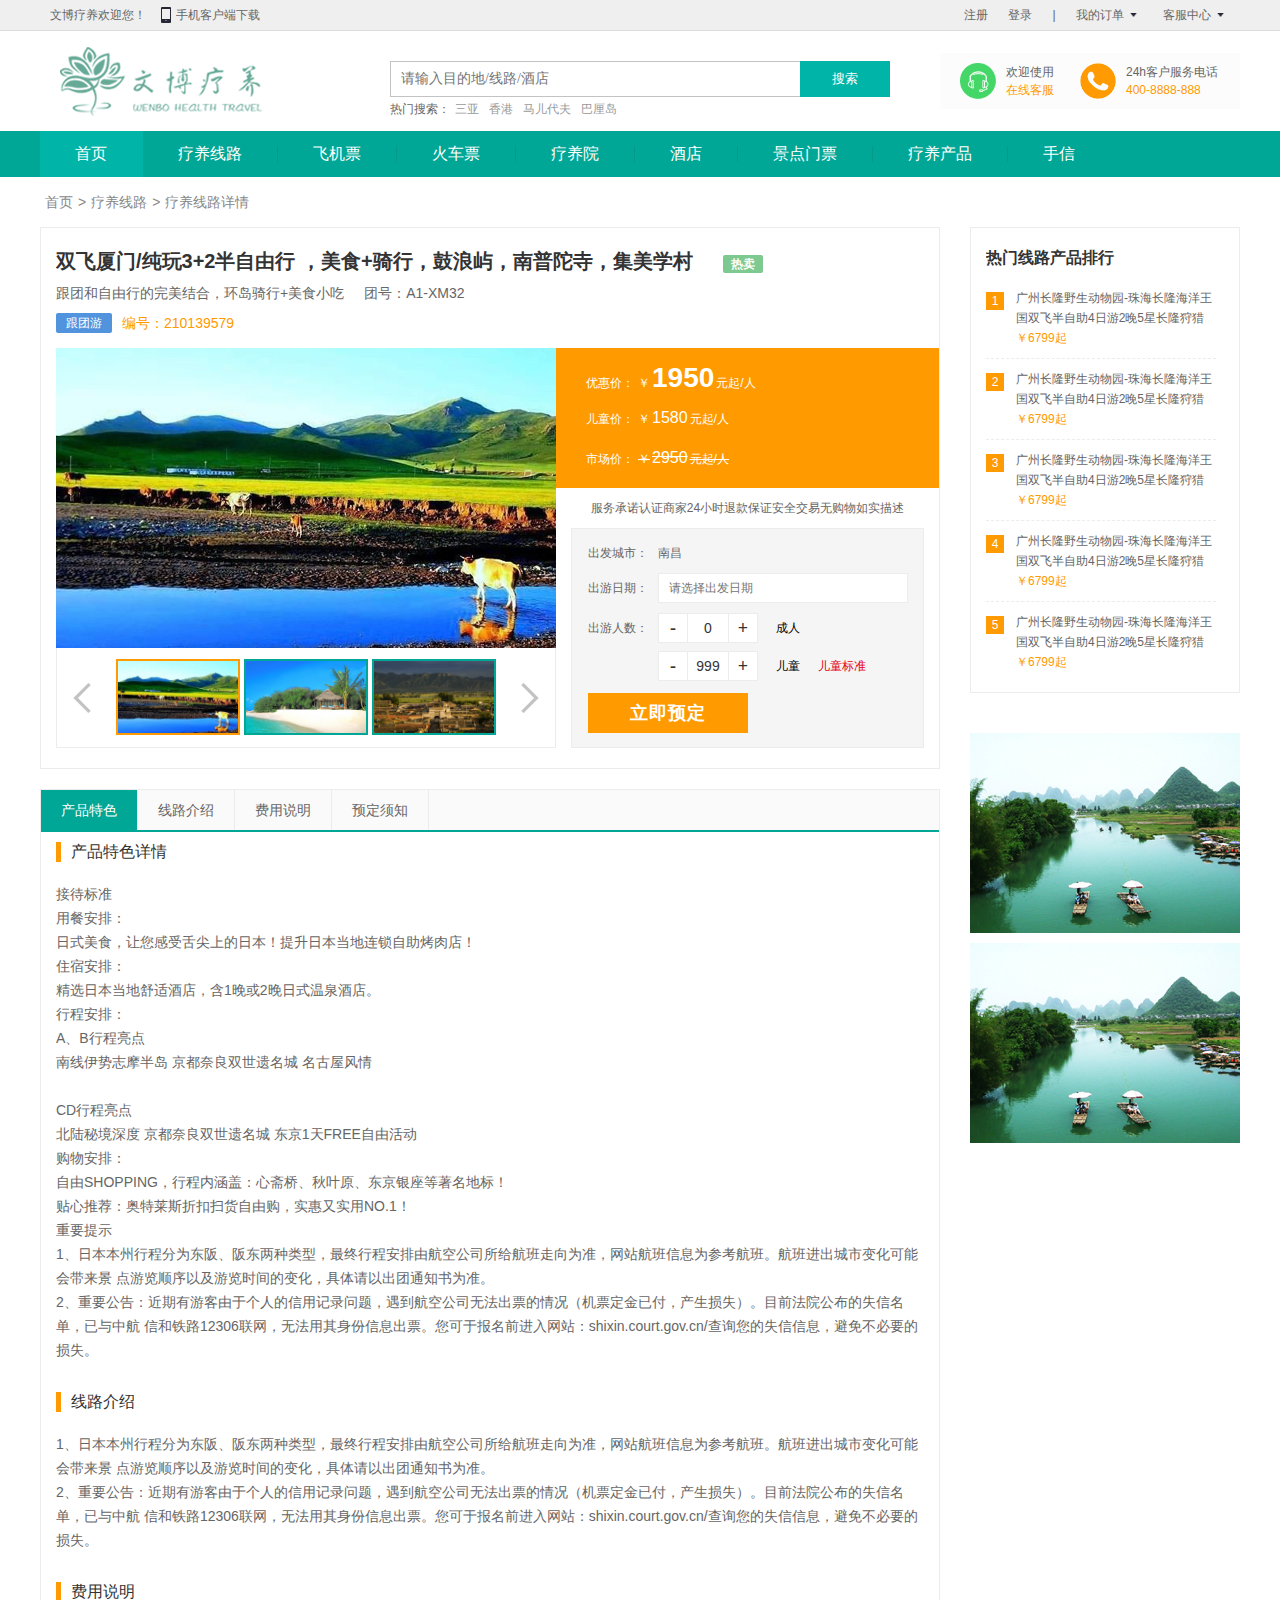
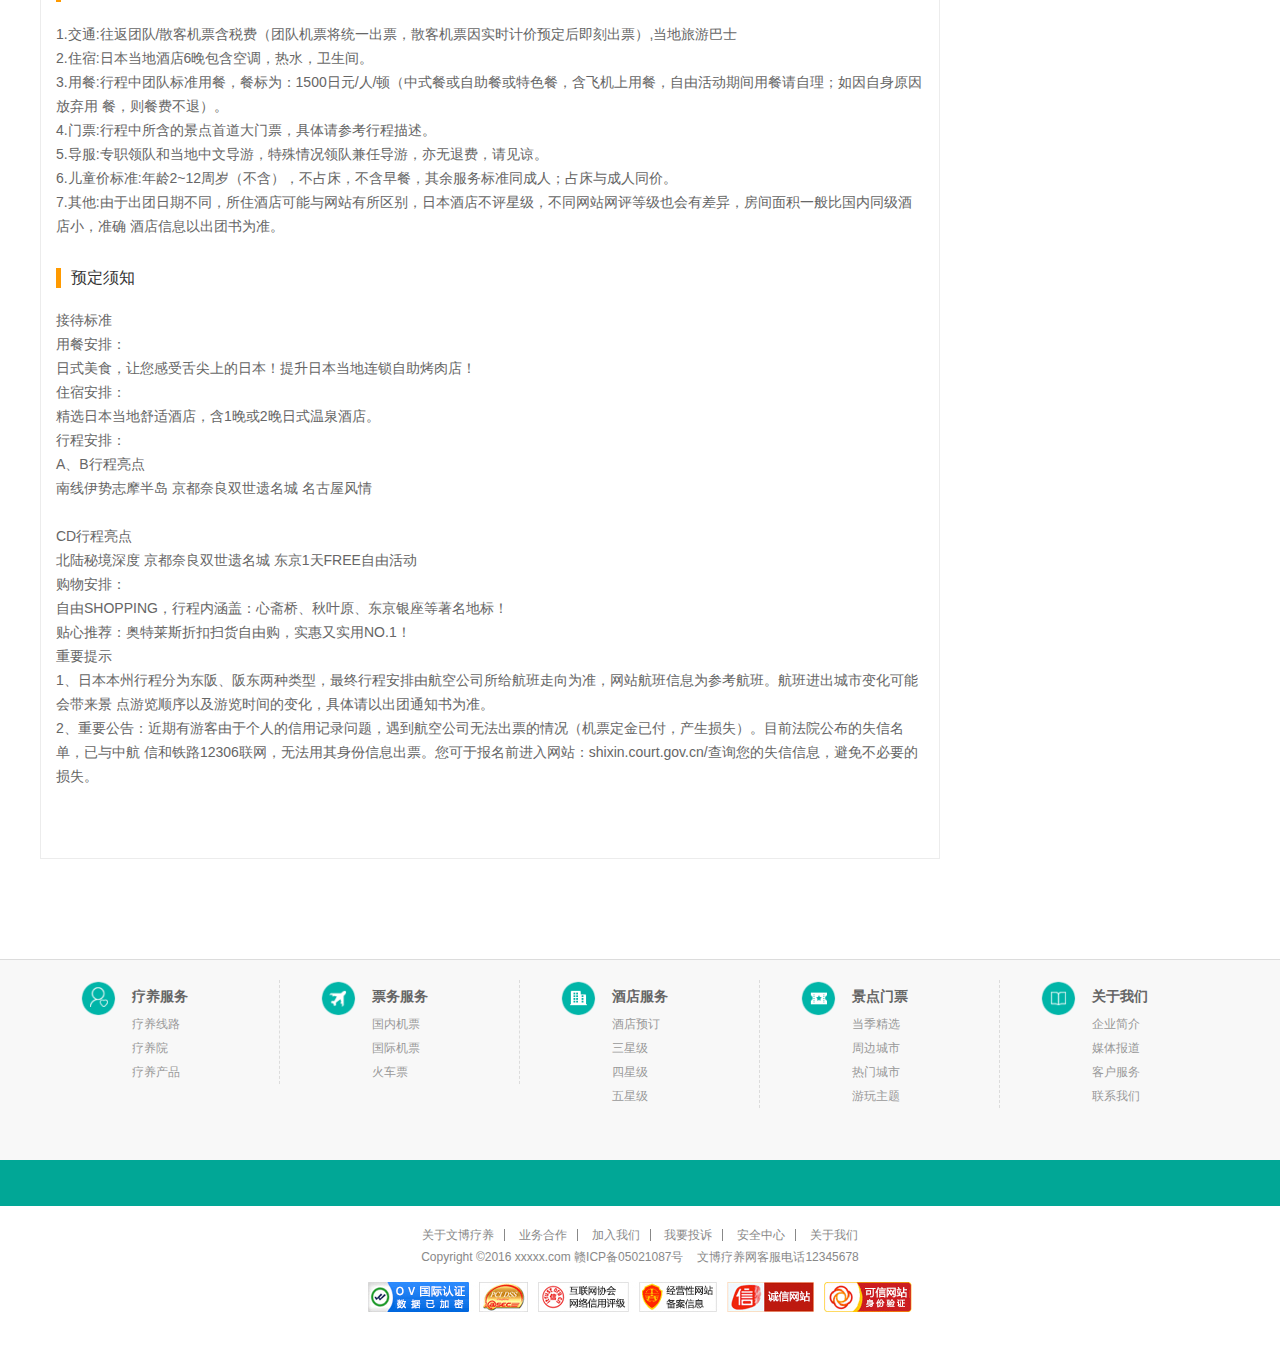
<file: routeshow.html>
<!DOCTYPE html>
<html lang="en">
<head>
    <meta charset="UTF-8">
    <title>疗养线路详情</title>
    <link rel="stylesheet" href="css/style.css">
    <script src="js/jquery-1.10.2.min.js"></script>
    <script src="js/selectivizr-min.js"></script>
    <script src="js/slide.js"></script>
    <script src="js/style.js"></script>
</head>
<body>
<!--------顶部----------->
<div class="header_top">
    <div class="container">
        <div class="left">
            <span>文博疗养欢迎您！</span>
            <b><img src="images/phone.png" alt="" class="phone">手机客户端下载</b>
        </div>
        <div class="right">
            <ul>
                <li><a href="#">注册</a></li>
                <li><a href="#">登录</a></li>
                <li>|</li>
                <li class="li_drop">
                    我的订单<img src="images/arrow_down.png" class="arrow_down" alt="">
                    <ul>
                        <li><a href="#">全部订单</a></li>
                        <li><a href="#">我的机票</a></li>
                        <li><a href="#">全部火车票</a></li>
                        <li><a href="#">全部夺宝</a></li>
                    </ul>
                </li>
                <li class="li_drop">
                    客服中心<img src="images/arrow_down.png" class="arrow_down" alt="">
                    <ul>
                        <li><a href="#">全部订单</a></li>
                        <li><a href="#">我的机票</a></li>
                        <li><a href="#">全部火车票</a></li>
                        <li><a href="#">全部夺宝</a></li>
                    </ul>
                </li>
            </ul>
        </div>
    </div>
</div>
<div class="header_search">
    <div class="logo">
        <a href="#"><img src="images/logo.png" alt="" class="img-responsive"></a>
    </div>
    <div class="header_mid">
        <div class="row header_find">
            <input type="text" placeholder="请输入目的地/线路/酒店">
            <button type="button">搜索</button>
        </div>
        <div class="header_hot">
            <b>热门搜索：</b>
            <ul>
                <li><a href="#">三亚</a></li>
                <li><a href="#">香港</a></li>
                <li><a href="#">马儿代夫</a></li>
                <li><a href="#">巴厘岛</a></li>
            </ul>
        </div>
    </div>
    <div class="header_contact">
        <ul>
            <li>
                <img src="images/header_kefu.png" alt="">
                <span>欢迎使用</span><br/>
                <a href="#">在线客服</a>
            </li>
            <li>
                <img src="images/header_tel.png" alt="">
                <span>24h客户服务电话</span><br/>
                <a href="#">400-8888-888</a>
            </li>
        </ul>
    </div>
</div>
<!-----------导航------------>
<div class="header_nav">
    <div class="container">
        <ul>
            <li class="active"><a href="index.html">首页</a></li>
            <li><a href="#">疗养线路</a></li>
            <li><a href="#">飞机票</a></li>
            <li><a href="#">火车票</a></li>
            <li><a href="#">疗养院</a></li>
            <li><a href="#">酒店</a></li>
            <li><a href="#">景点门票</a></li>
            <li><a href="#">疗养产品</a></li>
            <li><a href="#">手信</a></li>
        </ul>
    </div>
</div>
<!---------------内容部分------------>
<div class="location">
    <span><a href="#">首页</a>><a href="#">疗养线路</a>><a href="#">疗养线路详情</a></span>
</div>
<div class="route">
    <div class="route_left">
        <div class="route_details">
            <a href="#"><h3>双飞厦门/纯玩3+2半自由行 ，美食+骑行，鼓浪屿，南普陀寺，集美学村<small>热卖</small></h3></a>
            <div class="team_num">
                <span>跟团和自由行的完美结合，环岛骑行+美食小吃</span>
                <b>团号：A1-XM32</b>
            </div>
            <div class="number">
                <span>跟团游</span>
                <b>编号：210139579</b>
            </div>
            <div class="route_slide">
                <div class="slide">
                    <div id="tFocus">
                        <div class="prev" id="prev"></div>
                        <div class="next" id="next"></div>
                        <ul id="tFocus-pic">
                            <li><a href="#"><img src="images/slide01.jpg"  alt=""></a></li>
                            <li><a href="#"><img src="images/slide02.jpg"  alt=""></a></li>
                            <li><a href="#"><img src="images/slide03.jpg"  alt=""></a></li>
                            <li><a href="#"><img src="images/slide04.jpg"  alt=""></a></li>
                            <li><a href="#"><img src="images/slide05.jpg"  alt=""></a></li>
                        </ul>
                        <div id="tFocusBtn">
                            <a href="javascript:void(0);" id="tFocus-leftbtn"></a>
                            <div id="tFocus-btn">
                                <ul>
                                    <li class="active"><img src="images/slide01.jpg"  alt=""></li>
                                    <li><img src="images/slide02.jpg"  alt=""></li>
                                    <li><img src="images/slide03.jpg"  alt=""></li>
                                    <li><img src="images/slide04.jpg"  alt=""></li>
                                    <li><img src="images/slide05.jpg"  alt=""></li>
                                </ul>
                            </div>
                            <a href="javascript:void(0);" id="tFocus-rightbtn"></a>
                        </div>
                    </div>
                    <script type="text/javascript">addLoadEvent(Focus());</script>
                </div>
                <div class="details_book">
                    <div class="book_price">
                        <span>优惠价：<b>￥<i>1950</i>元起/人</b></span>
                        <span>儿童价：<b>￥<em>1580</em>元起/人</b></span>
                        <span>市场价：<del><b>￥<em>2950</em>元起/人</b></del></span>
                    </div>
                    <p>服务承诺认证商家24小时退款保证安全交易无购物如实描述</p>
                    <div class="book_city">
                        <div class="row">
                            <b>出发城市：</b><i>南昌</i>
                        </div>
                        <div class="row book_date">
                            <b>出游日期：</b><input type="text" placeholder="请选择出发日期">
                        </div>
                        <div class="row book_num">
                            <b>出游人数：</b>
                            <div class="num_count">
                                <div class="count">
                                    <button type="button" class="jian">-</button>
                                    <span>0</span>
                                    <button type="button" class="jia">+</button>
                                </div>
                                <em>成人</em>
                                <p></p>
                                <div class="count">
                                    <button type="button" class="jian">-</button>
                                    <span>999</span>
                                    <button type="button" class="jia">+</button>
                                </div>
                                <em>儿童</em>
                                <small>儿童标准</small>
                            </div>
                        </div>
                        <div class="row">
                            <a href="#" class="submit">立即预定</a>
                        </div>
                    </div>
                </div>
            </div>
        </div>
        <div class="route_anchor">
            <div class="anchor_title">
                <ul>
                    <li class="active"><a href="#tese">产品特色</a></li>
                    <li><a href="#line">线路介绍</a></li>
                    <li><a href="#feiyong">费用说明</a></li>
                    <li><a href="#book">预定须知</a></li>
                </ul>
            </div>
            <div class="anchor_contain">
                <div class="title" id="tese">产品特色详情</div>
                <div class="content">
                    接待标准<br/>
                    用餐安排：<br/>
                    日式美食，让您感受舌尖上的日本！提升日本当地连锁自助烤肉店！<br/>
                    住宿安排：<br/>
                    精选日本当地舒适酒店，含1晚或2晚日式温泉酒店。<br/>
                    行程安排：<br/>
                    A、B行程亮点<br/>
                    南线伊势志摩半岛 京都奈良双世遗名城 名古屋风情<br/><br/>
                    CD行程亮点<br/>
                    北陆秘境深度 京都奈良双世遗名城 东京1天FREE自由活动<br/>
                    购物安排：<br/>
                    自由SHOPPING，行程内涵盖：心斋桥、秋叶原、东京银座等著名地标！<br/>
                    贴心推荐：奥特莱斯折扣扫货自由购，实惠又实用NO.1！<br/>
                    重要提示<br/>
                    1、日本本州行程分为东阪、阪东两种类型，最终行程安排由航空公司所给航班走向为准，网站航班信息为参考航班。航班进出城市变化可能会带来景
                    点游览顺序以及游览时间的变化，具体请以出团通知书为准。<br/>
                    2、重要公告：近期有游客由于个人的信用记录问题，遇到航空公司无法出票的情况（机票定金已付，产生损失）。目前法院公布的失信名单，已与中航
                    信和铁路12306联网，无法用其身份信息出票。您可于报名前进入网站：shixin.court.gov.cn/查询您的失信信息，避免不必要的损失。
                </div>

                <div class="title" id="line">线路介绍</div>
                <div class="content">
                    1、日本本州行程分为东阪、阪东两种类型，最终行程安排由航空公司所给航班走向为准，网站航班信息为参考航班。航班进出城市变化可能会带来景
                    点游览顺序以及游览时间的变化，具体请以出团通知书为准。<br/>
                    2、重要公告：近期有游客由于个人的信用记录问题，遇到航空公司无法出票的情况（机票定金已付，产生损失）。目前法院公布的失信名单，已与中航
                    信和铁路12306联网，无法用其身份信息出票。您可于报名前进入网站：shixin.court.gov.cn/查询您的失信信息，避免不必要的损失。<br/>
                </div>

                <div class="title" id="feiyong">费用说明</div>
                <div class="content">
                    1.交通:往返团队/散客机票含税费（团队机票将统一出票，散客机票因实时计价预定后即刻出票）,当地旅游巴士<br/>
                    2.住宿:日本当地酒店6晚包含空调，热水，卫生间。<br/>
                    3.用餐:行程中团队标准用餐，餐标为：1500日元/人/顿（中式餐或自助餐或特色餐，含飞机上用餐，自由活动期间用餐请自理；如因自身原因放弃用
                    餐，则餐费不退）。<br/>
                    4.门票:行程中所含的景点首道大门票，具体请参考行程描述。<br/>
                    5.导服:专职领队和当地中文导游，特殊情况领队兼任导游，亦无退费，请见谅。<br/>
                    6.儿童价标准:年龄2~12周岁（不含），不占床，不含早餐，其余服务标准同成人；占床与成人同价。<br/>
                    7.其他:由于出团日期不同，所住酒店可能与网站有所区别，日本酒店不评星级，不同网站网评等级也会有差异，房间面积一般比国内同级酒店小，准确
                    酒店信息以出团书为准。
                </div>

                <div class="title" id="book">预定须知</div>
                <div class="content">
                    接待标准<br/>
                    用餐安排：<br/>
                    日式美食，让您感受舌尖上的日本！提升日本当地连锁自助烤肉店！<br/>
                    住宿安排：<br/>
                    精选日本当地舒适酒店，含1晚或2晚日式温泉酒店。<br/>
                    行程安排：<br/>
                    A、B行程亮点<br/>
                    南线伊势志摩半岛 京都奈良双世遗名城 名古屋风情<br/><br/>
                    CD行程亮点<br/>
                    北陆秘境深度 京都奈良双世遗名城 东京1天FREE自由活动<br/>
                    购物安排：<br/>
                    自由SHOPPING，行程内涵盖：心斋桥、秋叶原、东京银座等著名地标！<br/>
                    贴心推荐：奥特莱斯折扣扫货自由购，实惠又实用NO.1！<br/>
                    重要提示<br/>
                    1、日本本州行程分为东阪、阪东两种类型，最终行程安排由航空公司所给航班走向为准，网站航班信息为参考航班。航班进出城市变化可能会带来景
                    点游览顺序以及游览时间的变化，具体请以出团通知书为准。<br/>
                    2、重要公告：近期有游客由于个人的信用记录问题，遇到航空公司无法出票的情况（机票定金已付，产生损失）。目前法院公布的失信名单，已与中航
                    信和铁路12306联网，无法用其身份信息出票。您可于报名前进入网站：shixin.court.gov.cn/查询您的失信信息，避免不必要的损失。
                </div>
            </div>
        </div>
    </div>
    <div class="route_right">
        <div class="route_right_hot">
            <h3>热门线路产品排行</h3>
            <ul>
                <li>
                    <a href="#">
                        <i>1</i>
                        <span>广州长隆野生动物园-珠海长隆海洋王国双飞半自助4日游2晚5星长隆狩猎房，含大马戏，报名立减</span>
                        <b>￥6799起</b>
                    </a>
                </li>
                <li>
                    <a href="#">
                        <i>2</i>
                        <span>广州长隆野生动物园-珠海长隆海洋王国双飞半自助4日游2晚5星长隆狩猎房，含大马戏，报名立减</span>
                        <b>￥6799起</b>
                    </a>
                </li>
                <li>
                    <a href="#">
                        <i>3</i>
                        <span>广州长隆野生动物园-珠海长隆海洋王国双飞半自助4日游2晚5星长隆狩猎房，含大马戏，报名立减</span>
                        <b>￥6799起</b>
                    </a>
                </li>
                <li>
                    <a href="#">
                        <i>4</i>
                        <span>广州长隆野生动物园-珠海长隆海洋王国双飞半自助4日游2晚5星长隆狩猎房，含大马戏，报名立减</span>
                        <b>￥6799起</b>
                    </a>
                </li>
                <li>
                    <a href="#">
                        <i>5</i>
                        <span>广州长隆野生动物园-珠海长隆海洋王国双飞半自助4日游2晚5星长隆狩猎房，含大马戏，报名立减</span>
                        <b>￥6799起</b>
                    </a>
                </li>
            </ul>
        </div>
        <div class="route_right_adv">
            <a href="#"><img src="images/adv01.jpg" alt=""></a>
            <a href="#"><img src="images/adv01.jpg" alt=""></a>
        </div>
    </div>
    <div style="clear: both;"></div>
</div>
<!----------底部----------->
<div class="footer">
    <div class="container">
        <div class="foot_li">
            <img src="images/foot_liaoyang.png" alt="">
            <ul>
                <li><b>疗养服务</b></li>
                <li><a href="#">疗养线路</a></li>
                <li><a href="#">疗养院</a></li>
                <li><a href="#">疗养产品</a></li>
            </ul>
        </div>
        <div class="foot_li">
            <img src="images/foot_piaowu.png" alt="">
            <ul>
                <li><b>票务服务</b></li>
                <li><a href="#">国内机票</a></li>
                <li><a href="#">国际机票</a></li>
                <li><a href="#">火车票</a></li>
            </ul>
        </div>
        <div class="foot_li">
            <img src="images/foot_hotel.png" alt="">
            <ul>
                <li><b>酒店服务</b></li>
                <li><a href="#">酒店预订</a></li>
                <li><a href="#">三星级</a></li>
                <li><a href="#">四星级</a></li>
                <li><a href="#">五星级</a></li>
            </ul>
        </div>
        <div class="foot_li">
            <img src="images/foot_spot.png" alt="">
            <ul>
                <li><b>景点门票</b></li>
                <li><a href="#">当季精选</a></li>
                <li><a href="#">周边城市</a></li>
                <li><a href="#">热门城市</a></li>
                <li><a href="#">游玩主题</a></li>
            </ul>
        </div>
        <div class="foot_li">
            <img src="images/foot_about.png" alt="">
            <ul>
                <li><b>关于我们</b></li>
                <li><a href="#">企业简介</a></li>
                <li><a href="#">媒体报道</a></li>
                <li><a href="#">客户服务</a></li>
                <li><a href="#">联系我们</a></li>
            </ul>
        </div>
    </div>
</div>
<div class="footer_nav"></div>
<div class="footer_copyright">
    <div class="container">
        <ul>
            <li><a href="#">关于文博疗养</a></li>
            <li><a href="#">业务合作</a></li>
            <li><a href="#">加入我们</a></li>
            <li><a href="#">我要投诉</a></li>
            <li><a href="#">安全中心</a></li>
            <li><a href="#">关于我们</a></li>
        </ul>
    </div>
    <div class="container">
        <ul>
            <li><b>Copyright ©2016 xxxxx.com   赣ICP备05021087号</b></li>
            <li><b>文博疗养网客服电话12345678</b></li>
        </ul>
    </div>
    <div class="container">
        <img src="images/foot_copyright.jpg" alt="">
    </div>
</div>
</body>
</html>
</file>
<file: css/style.css>
/*******全局样式********/
*{margin: 0;padding: 0;}
body{font-size: 14px;background: #ffffff;color: #000000;font-family:Microsoft YaHei, Helvitica, Verdana, Tohoma, Arial, san-serif;}
ul,li{list-style: none}
img,input,button{border: 0;font-family: "Microsoft YaHei";outline: none;}
button{outline: none;}
a{text-decoration: none}
a:hover{text-decoration: none}
/************顶部**************/
.header_top{width: 100%;height: 30px;background: #efefef;border-bottom: 1px solid #dcdcdc;}
.header_top .container{width: 1200px;height: 30px;margin: 0 auto;}
.header_top .container .left,.header_top .container .right{width: 600px;float: left;}
.header_top .left span{font-size: 12px;color: #666666;line-height: 30px;margin-left: 10px;display: inline-block;float: left;}
.header_top .left b{font-size: 12px;color: #666666;line-height: 30px;font-weight: normal;cursor: pointer;margin-left: 10px;float: left;display: inline-block;}
.header_top .left b:hover{color: #ff9a00;}
.header_top .left b img.phone{width: 16px;height: 16px;display: inline-block;vertical-align: top;margin: 7px 2px;float: left;}
.header_top ul{margin: auto;float: right;}
.header_top ul li{float: left;font-size: 12px;color: #666666;line-height: 30px;padding: 0 10px;position: relative;transition:0.8s;z-index: 2;}
.header_top ul li.li_drop:hover{background: #ffffff;transition:0.8s;}
.header_top ul li a{color: #666666;display: block;transition:0.8s;}
.header_top ul li a:hover{color: #ff9a00;transition:0.8s;}
.header_top ul li img.arrow_down{height: 4px;width: auto;margin:13px 6px;vertical-align: top;display: inline-block;transition:All 0.4s ease-in-out;
    -webkit-transition:All 0.4s ease-in-out;  -moz-transition:All 0.4s ease-in-out; -o-transition:All 0.4s ease-in-out;}
*+html .header_top ul li img.arrow_down{vertical-align: middle;}
.header_top ul li:hover img.arrow_down{transform:rotate(180deg);    -webkit-transform:rotate(180deg);    -moz-transform:rotate(180deg);
    -o-transform:rotate(180deg);    -ms-transform:rotate(180deg);}
.header_top ul li ul{background: #ffffff;position: absolute;top:30px;width: 100%;height: auto;left: -1px;border: 1px solid #efefef;z-index: 100;
    margin: auto;padding-bottom: 6px;border-top: none;display: none;}
.header_top ul li ul li{float: left;padding: 0;text-align: center;width: 100%;border:none;}
.header_top ul li ul li a{font-size: 12px;line-height: 26px;display: block;text-align: center;color: #666666;transition:0.8s;}
.header_top ul li ul li a:hover{color: #ff9a00;transition:0.8s;}
.header_search{width: 1200px;height: 100px;margin:0 auto;}
.header_search .logo{width: 300px;float:left;height: 100px;}
.header_search .logo img{height: 100px;width: auto;}
.header_search .header_mid{width: 500px;height: 100px;margin-left: 50px;float: left;}
.header_search .header_find{position: relative;}
.header_search .header_find input{width: 388px;height: 14px;border: 1px solid #c3c3c3;font-size: 14px;line-height: 16px;padding: 10px 100px 10px 10px;
    color: #666666;display: block;margin-top: 30px;}
.header_search .header_find button{width: 90px;height: 36px;background: #00b5a8;display: block;position: absolute;z-index: 10;top:0;right: 0;color: #ffffff;cursor: pointer;transition:0.8s;}
*+html .header_search .header_find button{top:1px;}
.header_search .header_find button:hover{background: #c3c3c3;transition:0.8s;}
.header_search .header_hot{height: 24px;overflow: hidden;width: 100%;}
.header_search .header_hot b{font-size: 12px;float: left;display: inline-block;font-weight: normal;color: #666666;line-height: 24px;}
.header_search .header_hot ul{float: left;margin: auto;}
.header_search .header_hot ul li{float: left;}
.header_search .header_hot ul li a{display: block;padding: 0 5px;font-size:12px;color: #999999;line-height: 24px;transition:0.8s;}
.header_search .header_hot ul li a:hover{color: #ff9a00;transition:0.8s;}
.header_search .header_mid{width: 500px;height: 100px;margin-left: 50px;float: left;}
.header_search .header_contact{background: #fcfcfc;height: 36px;width: 260px;float: left;margin-left: 50px;margin-top: 22px;padding: 10px 20px;}
.header_search .header_contact ul{margin: auto;width: 300px;height: 36px;}
.header_search .header_contact ul li{height: 36px;float: left;display: inline-block;margin-left: 20px;width: 140px;}
.header_search .header_contact ul li img{width: 36px;height: auto;display: inline-block;float: left;}
.header_search .header_contact ul li span{height: 18px;font-size: 12px;line-height: 18px;color: #666666;display: block;float: left;white-space: nowrap;margin-left: 10px;width: 94px;}
.header_search .header_contact ul li a{height: 18px;font-size: 12px;line-height: 18px;;display: block;float: left;color: #ff9a00;transition:0.8s;margin-left: 10px;width: 94px;}
.header_search .header_contact ul li a:hover{color: #f0ad4e;transition:0.8s;}
.header_search .header_contact ul li:first-child{margin-left: 0;width: 100px;}
.header_search .header_contact ul li:first-child a{width: 50px;}
.header_search .header_contact ul li:first-child span{width: 50px;}
/************首页导航*************/
.header_nav{background: #01a796;height: 46px;width: 100%;}
.header_nav .container{width: 1200px;height: 46px;margin: 0 auto;overflow: hidden;}
.header_nav .container ul{margin: auto;}
.header_nav .container ul li{float: left;padding: 15px 0;cursor: pointer;transition:0.8s;}
.header_nav .container ul li a{color: #ffffff;display: block;font-size: 16px;line-height: 16px;padding: 0 35px;border-right: 1px solid #05998a;}
.header_nav .container ul li:last-child a{border-right: none;}
.header_nav .container ul li:hover{background: #00b5a8;transition:0.8s;}
.header_nav .container ul li:hover a{border-color: #00b5a8;transition:0.8s;}
.header_nav .container ul li.active{background: #00b5a8;transition:0.8s;}
.header_nav .container ul li.active a{border-color: #00b5a8;transition:0.8s;}
/*****************底部*****************/
.footer{background: #f8f8f8;border-top:1px solid #dcdcdc;padding: 20px 0;width: 100%;height: 160px;}
.footer .container{width: 1200px;height: 160px;margin: 0 auto;}
.footer .foot_li{width: 160px;height: auto;border-right: 1px dashed #dcdcdc;float: left;padding: 0 39px 0 40px;}
.footer .foot_li:last-child{border-color: #f8f8f8;}
.footer .foot_li img{width: 36px;height: 36px;float: left;vertical-align: top;display: inline-block;margin-right: 16px;}
.footer .foot_li ul{float: left;width: 80px;margin-top: 6px;}
.footer .foot_li ul li{float: left;text-align: left;width: 100%;}
.footer .foot_li ul li b{font-size: 14px;color: #666666;line-height: 20px;display: block;}
.footer .foot_li ul li a{font-size: 12px;color: #999999;line-height: 24px;display: block;transition:0.8s;}
.footer .foot_li ul li a:hover{color: #ff9a00;transition:0.8s;}
.footer .foot_li ul li:first-child{margin-bottom: 6px;}
.footer_nav{width: 100%;height: 46px;background: #01a796;}
.footer_copyright{padding: 20px 0 30px;width: 100%;}
.footer_copyright .container{width: 1200px;margin: 0 auto;text-align: center;}
.footer_copyright ul{margin: auto;}
.footer_copyright ul li{display: inline-block;}
*+html .footer_copyright ul li{display:inline;zoom:1}
.footer_copyright ul li a{font-size: 12px;color: #888888;line-height: 12px;border-right: 1px solid #888888;display: block;padding: 0 10px;transition:0.8s;}
.footer_copyright ul li:last-child a{border-right: none;}
.footer_copyright ul li a:hover{color: #ff9a00;transition:0.8s;}
.footer_copyright ul li b{font-size: 12px;color: #888888;line-height: 30px;font-weight: normal;display: block;}
.footer_copyright ul li:first-child b{padding-right: 10px;}
.footer_copyright img{display: inline-block;height: 50px;width: auto;}
/*******************首页内容********************/
.menu_contain{width: 1200px;height: 560px;margin: 0 auto;}
.menu_contain img{max-width: 100%;height: auto;display: block;opacity: 0.8;}
.menu_contain img:hover{opacity: 1.0;transition:0.8s;max-width: 110%;width: 110%;}
.menu_up{margin-top: 16px;}
.menu_up .up_left{width: 460px;height: 560px;float: left;overflow: hidden;position: relative;}
.menu_up .up_right{width: 730px;height: 560px;float: left;margin-left: 10px;overflow: hidden;}
.menu_up .up_right .menu_nursing{width: 730px;height: 250px;float: left;overflow: hidden;position: relative;}
.menu_up .up_right .menu_train{width: 360px;height: 300px;float: left;overflow: hidden;margin-top: 10px;position: relative;}
.menu_up .up_right .menu_hotel{width: 360px;height: 300px;float: left;overflow: hidden;margin-top: 10px;margin-left: 10px;position: relative;}
.menu_down{margin-top: 10px;margin-bottom: 60px;}
.menu_down .down_left{width: 730px;height: 560px;float: left;overflow: hidden;}
.menu_down .down_left .menu_spots{width: 730px;height: 275px;float: left;overflow: hidden;position: relative;}
.menu_down .down_left .menu_hand{width: 730px;height: 275px;float: left;overflow: hidden;position: relative;margin-top: 10px;}
.menu_down .down_right{width: 460px;height: 560px;float: left;overflow: hidden;margin-left: 10px;position: relative;}
.menu_up .up_left b,
.menu_up .up_right .menu_nursing b,
.menu_up .up_right .menu_train b,
.menu_up .up_right .menu_hotel b,
.menu_down .down_left .menu_spots b,
.menu_down .down_left .menu_hand b,
.menu_down .down_right b{
    width: 240px;height: 100px;background: #000;opacity: 0.2;  filter:Alpha(opacity=20);display: block;position: absolute;top:50%;margin-top: -50px;left: 50%;margin-left: -120px;z-index: 2;
}
.menu_up .up_left span,
.menu_up .up_right .menu_nursing span,
.menu_up .up_right .menu_train span,
.menu_up .up_right .menu_hotel span,
.menu_down .down_left .menu_spots span,
.menu_down .down_left .menu_hand span,
.menu_down .down_right span{
    width: 240px;height: 80px;padding:10px 0;display: block;  position: absolute;top:50%;margin-top: -50px;left: 50%;margin-left: -120px;z-index: 3;text-align: center;overflow: hidden;
}
.menu_up .up_left span i,
.menu_up .up_right .menu_nursing span i,
.menu_up .up_right .menu_train span i,
.menu_up .up_right .menu_hotel span i,
.menu_down .down_left .menu_spots span i,
.menu_down .down_left .menu_hand span i,
.menu_down .down_right span i{
    font-size: 36px;color:#fff;height: 50px;line-height: 50px;width: 100%;display: block;text-align: center;font-style: normal;letter-spacing: 2px;
}
.menu_up .up_left span em,
.menu_up .up_right .menu_nursing span em,
.menu_up .up_right .menu_train span em,
.menu_up .up_right .menu_hotel span em,
.menu_down .down_left .menu_spots span em,
.menu_down .down_left .menu_hand span em,
.menu_down .down_right span em{
    width: 40px;height: 1px;background: #fff;display: inline-block;  margin-top: 15px;vertical-align: top;
}
.menu_up .up_left span small,
.menu_up .up_right .menu_nursing span small,
.menu_up .up_right .menu_train span small,
.menu_up .up_right .menu_hotel span small,
.menu_down .down_left .menu_spots span small,
.menu_down .down_left .menu_hand span small,
.menu_down .down_right span small{
    font-size: 12px;color: #fff;line-height: 30px;display: inline-block;padding: 0 15px;text-transform:uppercase;font-family: Arial;
}
.menu_up .up_right .menu_nursing b,
.menu_down .down_left .menu_spots b,
.menu_down .down_left .menu_hand b{
    width: 280px;margin-left: -140px;
}
/*********当前位置*********/
.location{width: 1200px;height: 30px;margin: 10px auto;overflow: hidden;}
.location span{font-size: 14px;color: #888;line-height: 30px;}
.location span a{color: #888;display: inline-block;margin: 0 5px;transition:0.8s;}
.location span a:hover{color: #ff9a00;transition:0.8s;}
/*********翻页*********/
.page_next{width: 100%;height: 30px;float: left;margin-top: 30px; text-align: center;}
.page_next ul{margin: auto;}
.page_next ul li{display: inline-block;border:1px solid #dbdbdb;margin: 0 3px;height: 28px;width: 28px;text-align: center;font-size: 12px;color: #333;line-height: 28px;cursor: pointer;transition:0.8s;padding: 0;float: none;}
.page_next ul li:hover{background: #eee;transition:0.8s;}
.page_next ul li.active{background: #01a796;color: #fff;transition:0.8s;}
.page_next ul li b{font-size: 16px;color: #333;line-height: 26px;display:inline-block;font-weight: normal;margin-right: 5px;}
.page_next ul li i{font-size: 16px;color: #333;line-height: 26px;display:inline-block;font-style:normal;margin-left: 5px;}
.page_next ul li.on{width: 80px;}
.page_next ul li.on:hover{background: #01a796;color: #fff;transition:0.8s;}
.page_next ul li.on:hover b{color: #fff;transition:0.8s;}
.page_next ul li.on:hover i{color: #fff;transition:0.8s;}
*+html .page_next ul li{display: inline;zoom: 1;}
*+html .page_next ul li.on{display: inline;zoom: 1;vertical-align: middle;line-height: 26px;}
/***************疗养线路****************/
.route{width: 1200px;height: auto;margin: 0 auto;padding-bottom: 100px;}
.route .route_left{width: 900px;height:auto;float: left;}
.route .route_right{width: 270px;height:auto;float: right;}
.route_select{width: 898px;height: 40px;border:1px solid #ececec;float: left;background: #fbfbfb;}
.route_select ul{width: auto;display: inline-block;height: 40px;float: left;}
.route_select ul li{padding: 0 25px;display: inline-block;float: left;text-align: center;border-right: 1px solid #ececec;cursor: pointer;}
.route_select ul li span{font-size: 12px;color: #666;line-height: 40px;display: inline-block;float: left;}
.route_select ul li b{width: 10px;height: 10px;display: inline-block;margin: 16px 0 14px 5px;background: url(../images/arrow_xia.png) no-repeat;background-size: 10px 10px;float: left;}
.route_select ul li.active{background: #01a796;}
.route_select ul li.active span{color: #fff;}
.route_select ul li.active b{background: url(../images/arrow_up.png) no-repeat;width: 10px;height: 10px;background-size: 10px 10px;}
.route_select .price_range{width: auto;height: 40px;display: inline-block;float: left;padding: 0 15px;}
.route_select .price_range b{font-size: 12px;color: #333;line-height: 40px;display: block;font-weight: normal;float: left;margin-right: 10px;}
.route_select .price_range input{width: 50px;height: 12px;border: 1px solid #dbdbdb;float: left;display: inline-block;padding: 6px 5px;font-size: 12px;line-height: 14px;overflow: hidden;margin: 7px 0;}
.route_select .price_range i{font-size: 20px;line-height: 40px;width: 20px;text-align: center;display: inline-block;float: left;font-style: normal;}
.route_select .price_range button{display: none;width: 50px;height: 26px;background: #01a796;font-size: 12px;line-height: 26px;text-align: center;margin: 7px 0 7px 10px;color: #fff;border-radius: 2px;cursor: pointer;}
.route_select .price_range button:hover{background: #ff9a00;}
.route_select .price_range:hover{background: #fff;}
.route_select .price_range:hover button{display: inline-block;}
.route_li{width: 878px;height: 150px;border:1px solid #ececec;float: left;margin-top: 12px;padding: 10px;transition:0.8s;}
.route_li:hover{border-color: #ff9a00;transition:0.8s;}
.route_li .route_li_img{width: 200px;height: 150px;float: left;}
.route_li .route_li_img .img{width: 200px;height: 120px;float: left;overflow: hidden;position: relative;}
.route_li .route_li_img .img b{font-size: 12px;color: #fff;background: #7dd9a7;padding: 0 10px;height: 20px;font-weight: normal;position: absolute;left: 0;top:0;z-index: 2;line-height: 20px;}
.route_li .route_li_img .img img{max-width: 100%;height: auto;opacity: 0.8;transition:0.8s;}
.route_li .route_li_img .img img:hover{opacity: 1.0;transition:0.8s;max-width: 110%;width: 110%;}
.route_li .route_li_img span{width: 100%;height: 30px;font-size: 12px;color: #999;line-height: 30px;overflow: hidden;text-overflow: ellipsis;white-space: nowrap;}
.route_li .route_li_text{width: 518px;height: 150px;float: left;padding-left: 10px;}
.route_li .route_li_text h3{width: 100%;height: 50px;font-size: 16px;line-height: 24px;color: #333;font-weight: normal;display: block;overflow: hidden;text-overflow: -o-ellipsis-lastline;
    text-overflow: ellipsis;display: -webkit-box;-webkit-line-clamp: 2;-webkit-box-orient: vertical;float: left;transition:0.8s;}
.route_li .route_li_text h3:hover{color:#ff9a00;transition:0.8s;}
.route_li .route_li_text ul{width: 100%;height: 26px;overflow: hidden;margin-top: 10px;display: block;float: left;}
.route_li .route_li_text ul li{float: left;font-size: 12px;line-height: 24px;border: 1px solid #ff9a00;padding: 0 10px;margin-right: 10px;color: #ff9a00;cursor: pointer;display: inline-block;height: 24px;border-radius: 2px;}
.route_li .route_li_text b{width: 100%;height: 20px;font-size: 12px;font-weight: normal; color: #e60011;line-height: 20px;display: block;margin-top: 10px;overflow: hidden;float: left;text-overflow: ellipsis;white-space: nowrap;}
.route_li .route_li_text span{width: 100%; height: 20px;font-size: 13px; color: #333333; line-height: 20px; display: block; overflow: hidden;float: left;margin-top: 10px;text-overflow: ellipsis;white-space: nowrap;}
.route_li .route_li_book{width: 150px;height: 150px;float: left;}
.route_li .route_li_book i{width: 100%;height: 36px;font-size: 14px;overflow: hidden;color: #666666;line-height: 36px;display: block;margin-top: 40px;text-align: center;font-style: normal;}
.route_li .route_li_book i em{font-size: 24px;color: #ff9a00;line-height: 36px;margin: 0 1px;font-style: normal;}
.route_li .route_li_book i small{font-size: 14px;color: #ff9a00;line-height: 36px;}
.route_li .route_li_book a.book{width: 120px;height: 32px;border: 1px solid #ff9a00;text-align: center;color: #ff9a00;line-height:30px;margin: 0 auto;cursor: pointer;display: block;transition:0.8s;}
.route_li .route_li_book a.book:hover{background: #ff9a00;color: #ffffff;transition:0.8s;}
.route .route_right .route_right_hot{width: 238px;height:auto;float: left;border:1px solid #ececec;padding: 10px 15px;}
.route .route_right h3{font-size: 16px;color: #333;line-height: 40px;margin: 0;font-weight: bold;width: 100%;height: 40px;overflow: hidden;text-overflow: ellipsis;white-space: nowrap;}
.route .route_right ul{margin: auto;}
.route .route_right ul li{height: auto;float: left;padding: 10px 0 10px 30px;border-bottom: 1px dashed #ececec;position: relative;}
.route .route_right ul li span{font-size: 12px;color: #666;line-height: 20px;height: 40px;overflow: hidden;text-overflow: ellipsis;display: block;width: 200px;transition:0.8s;}
.route .route_right ul li b{font-size: 12px;color: #ff9a00;line-height: 20px;font-weight: normal;height: 20px;width: 100%;overflow: hidden;text-overflow: ellipsis;white-space: nowrap;display: block;}
.route .route_right ul li i{width: 18px;height: 18px;background: #ff9a00;color: #ffffff;text-align: center;font-size: 12px;line-height: 18px;display: block;position: absolute;
    top:14px;left: 0;font-style: normal;}
.route .route_right ul li:hover span{color: #ff9a00;transition:0.8s;}
.route .route_right ul li:last-child{border-bottom: none;}
/*************酒店列表页面****************/
.route_left .hotel_li:first-child{margin-top: 0;}
.hotel_li{height: 120px;}
.hotel_li .hotel_li_text{width: 518px;height: 120px;float: left;padding-left: 10px;}
.hotel_li .hotel_li_text h3{width: 100%;height: 30px;font-size: 16px;line-height: 30px;color: #333;font-weight: normal;display: block;overflow: hidden;float: left;white-space: nowrap;text-overflow: ellipsis;transition:0.8s;}
.hotel_li .hotel_li_text h3:hover{color: #ff9a00;transition:0.8s;}
.hotel_li .hotel_li_text span{width: 400px;height: 40px;float: left;padding-right: 118px;font-size: 12px;color: #999;line-height: 20px;display: block;overflow: hidden;text-overflow: -o-ellipsis-lastline;
    text-overflow: ellipsis;display: -webkit-box;-webkit-line-clamp: 2;-webkit-box-orient: vertical;margin: 10px 0;}
.hotel_li .hotel_li_text b{font-size: 14px;color: #333;line-height: 30px;height: 30px;width: 100%;display: block;font-weight: normal;overflow: hidden;float: left;white-space: nowrap;text-overflow: ellipsis;}
.hotel_li .route_li_book{height: 120px;}
.hotel_li .route_li_book i{margin-top: 30px;}
.hotel_search{width: 1168px;height: 36px;border:1px solid #ececec;margin:0 auto;padding: 12px 15px;}
.hotel_search .hotel_city{width: 120px;height: 34px;border: 1px  solid #ececec;display: inline-block;float: left;position: relative;border-radius: 2px;margin-right: 10px;}
.hotel_city span{width: 120px;height: 34px;display: inline-block;position: relative;cursor: pointer;overflow: hidden;float: left;}
.hotel_city span input{color: #333;font-size: 14px;line-height: 16px;font-family: "Microsoft YaHei";height: 14px;width: 70px;padding: 10px 40px 10px 10px;}
.hotel_city span img{width: auto;height: 18px;display: inline-block;position: absolute;top:9px;right: 10px;z-index: 2;cursor: pointer;}
.hotel_search .hotel_date{width: 220px;height: 34px;border: 1px  solid #ececec;display: inline-block;float: left;border-radius: 2px;margin-right: 10px;}
.hotel_date input{width: 140px;height:14px;line-height: 16px;padding:10px;color: #333;font-family: "Microsoft YaHei";float: left;display: inline-block;}
.hotel_date b{width: 30px;height: 34px;float: left;display: inline-block;font-size: 12px;color: #999;line-height: 34px;text-align: center;font-weight: normal;}
.hotel_date img{width: 20px;height: 20px;display: inline-block;float: left;margin: 8px 5px;cursor: pointer;}
.hotel_search .hotel_site{width: 300px;height: 34px;border: 1px  solid #ececec;display: inline-block;float: left;position: relative;border-radius: 2px;}
.hotel_site span{width: 300px;height: 34px;display: inline-block;position: relative;cursor: pointer;overflow: hidden;float: left;}
.hotel_site span input{color: #333;font-size: 14px;line-height: 16px;font-family: "Microsoft YaHei";height: 14px;width: 250px;padding: 10px 40px 10px 10px;}
*+html .hotel_site span input{padding: 8px 40px 12px 10px;}
.hotel_site span img{width: auto;height: 20px;display: inline-block;position: absolute;top:8px;right: 10px;z-index: 2;cursor: pointer;}
.hotel_search button.search{width: 120px;height: 36px;background: #01a796;float: left;display: inline-block;border-radius: 4px;margin-left: 20px;font-size: 16px;line-height: 36px;
    text-align: center;color: #fff;letter-spacing: 2px;cursor:pointer;transition: 0.2s;}
*+html .hotel_search button.search{line-height: 30px;}
.hotel_search button.search:hover{background: #ff9a00;transition: 0.2s;}
.filter{width: 1158px;height: auto;border:1px solid #ececec;margin:10px auto 0;padding:0 20px;position: relative;z-index: 2;}
.filter .filter_li{width: 1158px;height: 40px;border-top: 1px solid #ececec;float: left;position: relative;}
.filter .filter_li:nth-child(4){z-index: 5;}
.filter .filter_li:nth-child(5){z-index: 4;}
.filter .filter_li.filter_first{border-top:none;}
.filter .filter_li.none{display: none;}
.filter_li b{width: 50px;height: 40px;float: left;display: inline-block;font-size: 12px;color: #999;line-height: 40px;text-align: left;font-weight:normal;}
.filter_li i{width: 80px;height: 40px;float: left;display: inline-block;color: #00aef3;line-height: 40px;font-size: 12px;font-style: normal;text-align: center;cursor: pointer;font-weight: bold;}
.filter_li i.on{font-weight: normal;color: #333;}
.filter_li ul{width: auto;height: 40px;display: inline-block;float: left;max-width: 990px;overflow: hidden;}
.filter_li ul li{float: left;height: 40px;display: inline-block;width: 110px;overflow: hidden;}
.filter_li ul li em{width: 12px;height: 12px;display: inline-block;float: left;margin: 14px 5px 14px 0;cursor:pointer;background: url(../images/safe_before.png) no-repeat;background-size: 12px 12px;}
*+html .filter_li ul li em{width: 12px;height: 12px;display: inline-block;float: left;margin: 14px 5px 14px 0;cursor:pointer;background: url(../images/safe_before_ie2.png) no-repeat;background-size: 12px 12px;}
.filter_li ul li.active em{width: 12px;height: 12px;background: url(../images/safe_after.png) no-repeat;background-size: 12px 12px;}
*+html .filter_li ul li.active em{width: 12px;height: 12px;background: url(../images/safe_after_ie2.png) no-repeat;background-size: 12px 12px;}
.filter_li ul li.active span{color: #00aef3;}
.filter_li ul li:hover span{color: #00aef3;}
.filter_li ul li span{font-size: 12px;color: #333;line-height: 40px;float: left;width: 80px;overflow: hidden;white-space: nowrap;text-overflow: ellipsis;}
.filter_li ul li.price{width: auto;}
.filter_li ul li.price span{width: auto;}
.filter_li ul li input{width: 40px;height: 12px;border: 1px solid #ececec;font-size: 12px;line-height: 14px;padding:5px;float: left;margin: 8px 5px;}
.filter_li ul li button.submit{width: 40px;font-size: 12px;background: #01a796;color: #fff;height: 24px;line-height: 24px;text-align: center;float: left;margin: 8px 5px;border-radius: 2px;cursor: pointer;display: none;}
.filter_li ul li button.submit:hover{background: #ff9a00;}
.filter_li ul li.price:hover button.submit{display: inline-block;}
.filter_li .filter_more{width: 10px;height: 10px;float: left;margin: 8px 7px;border:1px solid #ececec;padding: 6px;cursor: pointer;position: relative;}
.filter_more em{width: 10px;height: 10px;background: url(../images/site_down.png) no-repeat;background-size: 10px 10px;display:block;font-style: normal;}
*+html .filter_more em{width: 10px;height: 10px;background: url(../images/site_down_ie.png) no-repeat;background-size: 10px 10px;display:block;font-style: normal;}
.filter_more:hover{border-color:#00aef3;}
.filter_more:hover em{width: 10px;height: 10px;background: url(../images/site_down2.png) no-repeat;background-size: 10px 10px;}
*+html .filter_more:hover em{width: 10px;height: 10px;background: url(../images/site_down2_ie.png) no-repeat;background-size: 10px 10px;}
.filter_more.active em{width: 10px;height: 10px;background: url(../images/site_up2.png) no-repeat;background-size: 10px 10px;}
*+html .filter_more.active em{width: 10px;height: 10px;background: url(../images/site_up2_ie.png) no-repeat;background-size: 10px 10px;}
.filter_li .filter_brand_more{width: 10px;height: 10px;float: left;margin: 8px 7px;border:1px solid #ececec;padding: 6px;cursor: pointer;position: relative;}
.filter_brand_more em{width: 10px;height: 10px;background: url(../images/site_down.png) no-repeat;background-size: 10px 10px;display:block;font-style: normal;}
*+html .filter_brand_more em{width: 10px;height: 10px;background: url(../images/site_down_ie.png) no-repeat;background-size: 10px 10px;display:block;font-style: normal;}
.filter_brand_more:hover{border-color:#00aef3;}
.filter_brand_more:hover em{width: 10px;height: 10px;background: url(../images/site_down2.png) no-repeat;background-size: 10px 10px;}
*+html .filter_brand_more:hover em{width: 10px;height: 10px;background: url(../images/site_down2_ie.png) no-repeat;background-size: 10px 10px;}
.filter_brand_more.active em{width: 10px;height: 10px;background: url(../images/site_up2.png) no-repeat;background-size: 10px 10px;}
*+html .filter_brand_more.active em{width: 10px;height: 10px;background: url(../images/site_up2_ie.png) no-repeat;background-size: 10px 10px;}
.filter_brand_alert{width: 1210px;height: 400px;position: absolute;z-index: 100;top:40px;right: 0;border: 4px solid rgba(0, 0, 0, 0.4);background: #fff;padding:5px 10px 20px;overflow-y: auto;overflow-x: hidden;display: none;}
*+html .filter_brand_alert{border: 4px solid #666;}
.filter_brand_alert .alert_brand_li{width: 1210px;height: auto;float: left;border-bottom: 1px dashed #dbdbdb;padding-bottom: 5px;}
.alert_brand_li h4{width: 1210px;height: 30px;font-size: 14px;color: #333;line-height: 30px;display: block;text-indent: 10px;float: left;}
.alert_brand_li .brand_contain{height:auto;float: left;width: 1210px;}
.alert_brand_li .brand_contain .brand_li{width: 100px;height: 24px;padding-left:10px;overflow: hidden;float: left;}
.brand_li small{width: 12px;height: 12px;background: url(../images/safe_before.png) no-repeat;background-size: 12px 12px;display: inline-block;float: left;margin: 6px 5px 6px 0;vertical-align: top;cursor: pointer;}
*+html .brand_li small{width: 12px;height: 12px;background: url(../images/safe_before_ie2.png) no-repeat;background-size: 12px 12px;display: inline-block;float: left;margin: 6px 5px 6px 0;vertical-align: top;cursor: pointer;}
.brand_li strong{font-size: 12px;color: #333;line-height: 24px;display: inline-block;float: left;font-weight: normal;width: 80px;height: 24px;overflow: hidden;white-space: nowrap;text-overflow: ellipsis;}
.filter_li .brand_close{width: 20px;height: 20px;position: absolute;z-index: 120;top:50px;;right: 28px;background: #fff;border:1px solid #999;border-radius: 50%;font-size: 14px;color: #999;line-height: 19px;
    text-align: center;cursor: pointer;display: none;}
*+html .filter_li .brand_close{line-height: 18px;}
.filter_brand_alert .brand_li:hover strong{color: #00aef3;}
.filter_brand_alert .brand_li.active strong{color: #00aef3;}
.filter_brand_alert .brand_li.active small{width: 12px;height: 12px;background: url(../images/safe_after.png) no-repeat;background-size: 12px 12px;}
*+html .filter_brand_alert .brand_li.active small{width: 12px;height: 12px;background: url(../images/safe_after_ie2.png) no-repeat;background-size: 12px 12px;}
.filter_li .brand_close:hover{border-color: #00aef3;background: #00aef3;color: #fff;}
.filter_li .filter_alert{width: 330px;height: auto;position: absolute;z-index: 100;top:40px;right: 0;border:4px solid rgba(0, 0, 0, 0.4);background: #fff;padding:10px 15px;display: none;}
*+html .filter_li .filter_alert{border:4px solid #666;}
.filter_alert .more_li{width: 100px;height: 24px;padding-right:10px;float: left;display: inline-block;overflow: hidden;}
.filter_alert .more_li small{width: 12px;height: 12px;background: url(../images/safe_before.png) no-repeat;background-size: 12px 12px;display: inline-block;float: left;margin: 6px 5px 6px 0;vertical-align: top;cursor: pointer;}
*+html .filter_alert .more_li small{width: 12px;height: 12px;background: url(../images/safe_before_ie2.png) no-repeat;background-size: 12px 12px;display: inline-block;float: left;margin: 6px 5px 6px 0;vertical-align: top;cursor: pointer;}
.filter_alert .more_li strong{font-size: 12px;color: #333;line-height: 24px;display: inline-block;float: left;font-weight: normal;width: 80px;height: 24px;overflow: hidden;white-space: nowrap;text-overflow: ellipsis;}
.filter_li .close{width: 18px;height: 18px;position: absolute;z-index: 120;top:50px;;right: 10px;background: #fff;border:1px solid #999;border-radius: 50%;font-size: 14px;color: #999;line-height: 18px;
    text-align: center;cursor: pointer;display: none;}
*+html .filter_li .close{line-height: 16px;}
.filter_alert .more_li:hover strong{color: #00aef3;}
.filter_alert .more_li.active strong{color: #00aef3;}
.filter_alert .more_li.active small{width: 12px;height: 12px;background: url(../images/safe_after.png) no-repeat;background-size: 12px 12px;}
*+html .filter_alert .more_li.active small{width: 12px;height: 12px;background: url(../images/safe_after_ie2.png) no-repeat;background-size: 12px 12px;}
.filter_li .close:hover{border-color: #00aef3;background: #00aef3;color: #fff;}
.filter .filter_li_first{width: 1158px;height: auto;float: left;}
.filter .filter_li_first .filter_site{width: 1158px;height: 40px;float: left;border-bottom: 1px solid #ececec;}
.filter_site b{width: 60px;height: 40px;float: left;display: inline-block;font-size: 12px;color: #999;line-height: 40px;text-align: left;font-weight:normal;}
.filter_site ul{width: auto;height: 40px;display: inline-block;float: left;max-width: 1000px;}
.filter_site ul li{float: left;padding: 0 20px;font-size: 12px;color: #333;line-height: 40px;height: 40px;display: inline-block;position: relative;top:-1px;border-bottom: 1px solid transparent;cursor: pointer;}
.filter_site ul li span{display: inline-block;height: 40px;line-height: 40px;}
.filter_site ul li:hover span{color: #00aef3;}
.filter_site ul li em{width: 10px;height: 10px;background: url(../images/site_down.png) no-repeat;background-size: 10px 10px;vertical-align: top;margin: 16px 0 14px 6px;display: inline-block;font-style: normal;}
*+html .filter_site ul li em{width: 10px;height: 10px;background: url(../images/site_down_ie.png) no-repeat;background-size: 10px 10px;vertical-align: top;margin: 16px 0 14px 6px;display: inline-block;font-style: normal;}
.filter_site ul li:hover em{width: 10px;height: 10px;background: url(../images/site_down2.png) no-repeat;background-size: 10px 10px;}
*+html .filter_site ul li:hover em{width: 10px;height: 10px;background: url(../images/site_down2_ie.png) no-repeat;background-size: 10px 10px;}
.filter_site ul li.active{border-color: #00aef3;color: #00aef3;}
.filter_site ul li.active em{width: 10px;height: 10px;background: url(../images/site_up.png) no-repeat;background-size: 10px 10px;}
*+html .filter_site ul li.active em{width: 10px;height: 10px;background: url(../images/site_up_ie.png) no-repeat;background-size: 10px 10px;}
.filter .filter_li_first .site_contain{width: 1080px;height: auto;float: left;padding-left: 78px;display: none;border-bottom: 1px solid #ececec;}
.filter .filter_li_first .site_contain.block{display: block;}
.site_contain .site_contain_title{width: 1080px;min-height: 30px;border-bottom: 1px solid #ececec;float: left;}
.site_contain .site_contain_title ul{margin: auto;}
.site_contain .site_contain_title ul li{font-size: 12px;line-height: 30px;color: #333;float: left;cursor: pointer;height: 30px;width: 50px;text-align: left;padding-right: 15px;overflow: hidden;white-space: nowrap;text-overflow: ellipsis;}
.site_contain .site_contain_title ul li:first-child{padding-left: 0;}
.site_contain .site_contain_title ul li:hover{color: #00aef3;}
.site_contain .site_contain_title ul li.active{color: #00aef3;}
.site_contain .site_contain_content{width: 1080px;float: left;height: auto;display: none;}
.site_contain .site_contain_content.block{display: block;}
.site_contain .site_contain_content ul{margin: auto;padding: 5px 0;float: left;height: auto;}
.site_contain .site_contain_content ul li{font-size: 12px;line-height: 30px;color: #333;float: left;cursor: pointer;width: 140px;text-align: left;overflow: hidden;height: 30px;white-space: nowrap;text-overflow: ellipsis;}
.site_contain .site_contain_content ul li:hover{color: #00aef3;}
.site_contain .site_contain_content ul li.active{color: #00aef3;}
.filter_down{width: 180px;height: 30px;margin: 0 auto 15px;border:1px solid #ececec;text-align: center;cursor: pointer;position: relative;top:-1px;border-top:0;background: #fff;z-index: 3;}
.filter_down span{font-size: 12px;color: #00aef3;line-height: 30px;display: inline-block;height: 30px;}
.filter_down em{width: 10px;height: 10px;background: url(../images/site_down2.png) no-repeat;background-size: 10px 10px;display: inline-block;vertical-align: top;margin: 10px 0 10px 6px;font-style: normal;}
*+html .filter_down em{width: 10px;height: 10px;background: url(../images/site_down2_ie.png) no-repeat;background-size: 10px 10px;display: inline-block;vertical-align: top;margin: 10px 0 10px 6px;font-style: normal;}
.filter_down.active em{width: 10px;height: 10px;background: url(../images/site_up.png) no-repeat;background-size: 10px 10px;}
*+html .filter_down.active em{width: 10px;height: 10px;background: url(../images/site_up_ie.png) no-repeat;background-size: 10px 10px;}
/*************疗养路线详情页面****************/
.route_details{width: 868px;height: auto;float: left;border:1px solid #ececec;padding: 15px 15px 20px}
.route_details h3{width: 100%;height: 30px;font-size: 20px;line-height: 30px;display: block;color: #333;overflow: hidden;white-space: nowrap;text-overflow: ellipsis;transition:0.8s;float: left;}
.route_details h3:hover{color: #ff9a00;transition:0.8s;}
.route_details h3 small{display: inline-block;height: 18px;font-size: 12px;color: #fff;background: #7dc98f;padding: 0 8px;margin: 12px 0 0 30px;border-radius: 2px;line-height: 18px;text-align: center;cursor: pointer;}
.route_details .team_num{width: 100%;height: 20px;float: left;margin-top: 10px;overflow: hidden;white-space: nowrap;text-overflow: ellipsis;}
.route_details .team_num span{display: inline-block;float: left;font-size: 14px;color: #666;line-height: 20px;}
.route_details .team_num b{font-size: 14px;color: #666;line-height: 20px;float: left;display: inline-block;font-weight: normal;margin-left: 20px;}
.route_details .number{width: 100%;height: 20px;float: left;margin-top: 10px;overflow: hidden;white-space: nowrap;text-overflow: ellipsis;}
.route_details .number span{display: inline-block;float: left;font-size: 12px;color: #fff;line-height: 20px;background: #5194dd;padding: 0 10px;border-radius: 2px;}
.route_details .number b{display: inline-block;float: left;font-size: 14px;color: #ff9a00;line-height: 20px;margin-left: 10px;font-weight: normal;}
.route_details .route_slide{width: 883px;height: 400px;float: left;margin-top: 15px;margin-right: -15px;}
.route_slide .slide{width: 500px;height: 400px;float: left;}
#tFocus{width:500px;height:400px;overflow:hidden;}
#tFocus-pic{width:500px;height:300px;position:relative;}
#tFocus-pic li{width:500px;height:300px;position:absolute;left:0;top:0;filter:alpha(opacity:0);opacity:0;overflow: hidden;}
#tFocus-pic li img{max-width: 100%;height: auto;display: block;}
#tFocusBtn{width:498px;height:76px;padding-top:11px;overflow:hidden;position: relative;border: 1px solid #ececec;border-top: none;padding-bottom: 12px;}
#tFocus-btn{width:380px;height:76px;position:relative;left:50%;bottom:0;overflow:hidden;float:left;z-index: 20;margin-left: -190px;}
#tFocus-btn ul{width:100000px;position:absolute;left:0;top:0;height: 76px;}
#tFocus-btn li{width:120px;height:72px;display:block;float:left;margin-right:4px;border: 2px solid #01a796;cursor: pointer;}
#tFocus-btn li img{width: 120px;height: 72px;display: block;}
#tFocus-btn li.active{border-color: #ff9a00;}
#tFocus-leftbtn{width: 30px;height: 30px;background: url(../images/slide_left.png) no-repeat;background-size: 30px 30px;display: block;position: absolute;left: 10px;top:50%;z-index: 30;margin-top: -15px;}
#tFocus-rightbtn{width: 30px;height: 30px;background: url(../images/slide_right.png) no-repeat;background-size: 30px 30px;display: block;position: absolute;right: 10px;top:50%;z-index: 30;margin-top: -15px;}
.details_book{width: 383px;height: 400px;float: left;}
.details_book .book_price{width: 340px;height: 110px;background: #ff9a00;float: left;padding: 15px 13px 15px 30px;}
.details_book .book_price  span{width: 340px;height: 30px;float: left;overflow: hidden;font-size: 12px;color: #fff;line-height: 30px;display:block;}
.details_book .book_price>span+span{margin-top: 10px;}
.details_book .book_price  span b{color: #fff;font-weight: normal;margin-left: 4px;}
.details_book .book_price  span b i{font-style: normal;font-size: 28px;margin: 0 2px;font-weight: bold;}
.details_book .book_price  span b em{font-style: normal;font-size: 16px;margin: 0 2px;}
.details_book p{font-size: 12px;color: #666;width: 383px;height: 20px;line-height: 20px;text-align: center;display: block;float: left;padding: 10px 0;}
.details_book .book_city{width: 320px;height: 190px;float: left;margin: 0 15px;background: #f5f5f5;border: 1px solid #ececec;padding: 14px 15px 14px 16px;}
.details_book .book_city .row{width: 320px;height: auto;float: left;}
.details_book .book_city>.row+.row{margin-top: 10px;}
.details_book .book_city .row b{font-size: 12px;color: #666;line-height: 20px;height: 20px;display: inline-block;float:left;width: 70px;font-weight: normal;}
.details_book .book_city .row i{font-size: 12px;color: #666;line-height: 20px;height: 20px;display: inline-block;float:left;width: 250px;overflow: hidden;font-style: normal;}
.details_book .book_city .row.book_date b{height: 30px;line-height: 30px;}
.details_book .book_city .row input{display: inline-block;float: left;width: 228px;height: 14px;background: #fff;border:1px solid #ececec;padding: 7px 10px;font-size: 12px;line-height: 14px;
    color: #666;font-family: "Microsoft YaHei";outline: none;position: relative;}
.details_book .book_city .row.book_num b{height: 30px;line-height: 30px;}
.details_book .book_city .row.book_num .num_count{width: 250px;height: 70px;float: left;display: inline-block;}
.details_book .book_city .row.book_num .num_count p{width: 250px;height: 8px;float: left;padding: 0;}
.details_book .book_city .row.book_num .count{width: 98px;height: 28px;border: 1px solid #ececec;background: #fff;display: inline-block;float: left;}
.details_book .book_city .row.book_num .count button{width: 28px;height: 28px;display: inline-block;float: left;font-size: 18px;color: #333;line-height: 26px;text-align: center;font-weight: bold;cursor: pointer;outline: none;background: #fff;}
.details_book .book_city .row.book_num .count button.active{background: #ff9a00;color: #fff;}
.details_book .book_city .row.book_num .count span{width: 40px;height: 28px;display: inline-block;float: left;font-size: 14px;color: #333;line-height: 28px;text-align: center;border-left: 1px solid #ececec;border-right: 1px solid #ececec;overflow: hidden;}
.details_book .book_city .row.book_num em{font-size: 12px;height: 30px;line-height: 30px;width: 60px;text-align: center;float: left;display: inline-block;font-style: normal;}
.details_book .book_city .row.book_num small{font-size: 12px;color: #e60011;height: 30px;width: 80px;display: inline-block;float: left;text-align: left;overflow: hidden;line-height: 30px;cursor: pointer;transition:0.8s;}
.details_book .book_city .row.book_num small:hover{color: #ff9a00;transition:0.8s;}
.details_book .book_city .row a.submit{width: 160px;height: 40px;background: #ff9a00;float: left;font-size: 18px;color: #fff;font-weight: bold;line-height: 40px;text-align: center;letter-spacing: 1px;transition:0.8s;}
.details_book .book_city .row a.submit:hover{background: #ff6600;transition:0.8s;}
.route_anchor{width: 898px;height:auto;float: left;border: 1px solid #ececec;margin-top: 20px;}
.route_anchor .anchor_title{width: 100%;height: 40px;background: #fafafa;border-bottom: 2px solid #01a796;float: left;}
.route_anchor .anchor_title ul{height: 40px;width: auto;float: left;}
.route_anchor .anchor_title ul li{float: left;border-right: 1px solid #ececec;display:inline-block;cursor: pointer;height: 40px;}
.route_anchor .anchor_title ul li a{display: block;color: #666;padding: 0 20px;line-height: 40px;height: 40px;font-size: 14px;}
.route_anchor .anchor_title ul li.active a{background: #01a796;color: #fff;}
.route_anchor .anchor_contain{padding: 10px 15px 40px;min-height: 500px;float: left;}
.route_anchor .anchor_contain .content{width: 868px;height: auto;float: left;padding-bottom:30px;font-size: 14px;color: #666;line-height: 24px;}
.route_anchor .anchor_contain .content img{max-width: 100%;height: auto;}
.route_anchor .anchor_contain .title{width: 853px;border-left: 5px solid #ff9a00;float: left;font-weight: normal;padding-left: 10px;font-size: 16px;color: #333;line-height: 20px;height: 20px;display: block;margin-bottom: 20px;}
.route_right_adv{width: 100%;height: auto;float: left;margin-top: 40px;overflow: hidden;}
.route_right_adv img{display: block;float: left;max-width: 100%;height: auto;margin-bottom: 10px;overflow: hidden;}
/******************支付页面******************/
.header_hotline{width: 300px;height: 40px;float: right;padding: 30px 0; text-align: right;}
.header_hotline span{width: 300px;height: 20px;font-size: 12px;color: #666;line-height: 20px;overflow: hidden;float: left;}
.header_hotline span b{color: #333;margin-left: 5px;transition:0.8s;}
.header_hotline span b:hover{color: #ff9a00;transition:0.8s;}
.header_hotline span i{color: #999;margin-left: 5px;font-style: normal;}
.order_process{width: 1200px;height: 50px;margin: 30px auto 0;}
.order_process ul{width: 1200px;height: 50px;float: left;}
.order_process ul li{width: 380px;height: 50px;float: left;position: relative;}
.order_process ul>li+li{margin-left: 30px;}
.order_process ul li span{width: 380px;height: 20px;font-size: 16px;color: #999;line-height: 20px;text-align: center;display: block;overflow: hidden;float: left;}
.order_process ul li b{width:380px;height: 6px;background: #ddd;margin-top: 12px;display: block;float: left; }
.order_process ul li i{width: 16px;height: 16px;background: #ddd;border-radius: 50%;position: absolute;z-index: 10;top:27px;left: 50%;margin-left: -9px;display: block;}
.order_process ul li.active span{color: #ff9a00;}
.order_process ul li.active b{background: #ff9a00;}
.order_process ul li.active i{background: #ff9a00;}
.pay_info{width: 1148px;height: auto;padding: 30px 25px;border:1px solid #dbdbdb;margin: 20px auto 0;overflow: hidden;}
.pay_info h3{font-size: 24px;color: #333;font-weight: normal;width: 1148px;height: 30px;line-height: 30px;text-indent: 10px;display: block;float: left;}
.pay_info h3 b{color: #ff9a00;margin-left: 20px;font-weight: normal;}
.pay_info h3 b em{font-style: normal;font-size: 18px;}
.pay_info .info{width: 900px;height: auto;padding: 15px 238px 15px 10px;border-top:1px solid #dbdbdb;border-bottom:1px solid #dbdbdb;float: left;margin-top: 20px;}
.pay_info .info ul{margin: auto;float: left;}
.pay_info .info ul li{width: 900px;height: 20px;float: left;font-size: 14px;color: #333;line-height: 20px;overflow: hidden;text-overflow: ellipsis;white-space: nowrap;}
.pay_info .info ul>li+li{margin-top: 10px;}
.pay_info .info span{width: 900px;height: auto;float: left;font-size: 14px;color: #666;line-height: 20px;display: block;margin-top: 10px;}
.pay_info .info_time{width: 900px;height: auto;padding: 15px 238px 0 10px;float: left;}
.pay_info .info_time ul{margin: auto;float: left;}
.pay_info .info_time ul li{width: 900px;height: 30px;float: left;overflow: hidden;}
.pay_info .info_time ul li b{width: 120px;height: 30px;float: left;display: inline-block;font-size: 14px;color: #666;line-height: 30px;text-align: right;font-weight: normal;}
.pay_info .info_time ul li span{width: 780px;height: 30px;font-size: 14px;color: #333;line-height: 30px;text-indent: 4px;overflow: hidden;display: inline-block;float: left;}
.pay_info .info_time ul li span em{color: #ff9a00;font-style: normal;margin: 0 4px;}
.pay_card{width: 1198px;height: 101px;border:1px solid #dbdbdb;margin: 30px auto 0;}
.pay_card ul{margin: auto;float: left;}
.pay_card ul li{width: 1198px;height: 50px;border-top: 1px solid #dbdbdb;float: left;overflow: hidden;}
.pay_card ul li:first-child{border-top:none;}
.pay_card ul li span{display: inline-block;font-size: 14px;color: #999;line-height: 50px;float: left;}
.pay_card ul li b{width: 16px;height: 16px;background: url(../images/select_before.png) no-repeat;background-size: 16px 16px;display: inline-block;float: left;margin: 17px 10px 17px 20px;cursor: pointer;}
.pay_card ul li b.active{width: 16px;height: 16px;background: url(../images/select_after.png) no-repeat;background-size: 16px 16px;}
.payment{width: 1198px;height: 360px;border: 1px solid #dbdbdb;margin: 30px auto 100px;}
.payment h3{height: 50px;width: 1198px;border-bottom: 1px solid #dbdbdb;background: #f8f8f8;float: left;display: block;}
.payment h3 b{width: 160px;height: 50px;float: left;font-size: 20px;color: #fff;line-height: 50px;text-align: center;background: #01a796;border-right: 1px solid #dbdbdb;font-weight: normal;}
.payment ul{float: left;padding: 80px 34px;width:1130px;}
.payment ul li{height: 52px;width: 1130px;float: left;}
.payment ul>li+li{margin-top: 40px;}
.payment ul li span{width: 200px;height: 50px;border:1px solid #dbdbdb;float: left;display: inline-block;margin-right: 40px;overflow: hidden;cursor: pointer;}
.payment ul li span.active{border-color: #ff9a00;}
.payment ul li span img{max-width: 100%;height: auto;display: block;}
.payment ul li a{width: 160px;height: 46px;background: #ff9a00;color: #fff;font-size: 22px;line-height: 46px;text-align: center;display: block;float: left;border-radius: 4px;transition:0.8s;}
.payment ul li a:hover{background: #ff6600;transition:0.8s;}
/************登录注册页面*************/
.login_bg{width: 100%;height: auto;background: url(../images/login_bgimg.jpg) center no-repeat;-moz-background-size:cover;-webkit-background-size: cover;background-size: cover;}
*+html .login_bg{filter: progid:DXImageTransform.Microsoft.AlphaImageLoader(src='images/login_bgimg.jpg',sizingMethod='scale');
    -ms-filter: "progid:DXImageTransform.Microsoft.AlphaImageLoader(src='images/login_bgimg.jpg',sizingMethod='scale')";}
/*.login{width: 100%;height: 500px;background: url(../images/login_bg.jpg) center no-repeat;background-size: 1920px 600px;padding: 50px 0;margin-bottom: 20px;}*/
.login{width: 100%;height: 400px;background:transparent;padding: 50px 0 150px;}
.login .container{width: 1200px;height: 400px;margin: 0 auto;overflow: hidden;position: relative;}
.login_contain_bg{width: 400px;height:400px;position: absolute;z-index: -1;background: #000;opacity: 0.5;top:0;right: 0;filter:alpha(opacity=50);-moz-opacity:0.5;-khtml-opacity: 0.5; }
.login .container .login_contain{width: 400px;height: 400px;float: right;}
.login .login_title{width: 400px;height: 40px;background: #01a796;float: left;}
.login .login_title ul{width: 400px;height: 40px;float: left;}
.login .login_title ul li{width: 200px;height: 40px;float: left;font-size: 15px;color: #fff;line-height: 40px;text-align: center;cursor: pointer;letter-spacing: 1px;}
.login .login_title ul li.active{background: #00b5a8;}
.login .login_content{width: 400px;height: 330px;float: left;overflow: hidden;padding: 30px 0 0;display: none;}
.login .login_content.active{display: block;}
.login .login_content .login_account{width: 300px;height: 34px;float: left;padding: 0 50px;position: relative;overflow: hidden;}
.login .login_content .login_account input{width: 238px;height: 14px;border: 1px solid #dbdbdb;padding: 9px 15px 9px 45px;font-size: 14px;line-height: 16px;display: block;overflow: hidden;background: #f3f3f3;}
.login .login_content .login_account img.login_icon{width: 20px;height: 20px;padding:7px;border-right: 1px solid #dbdbdb;position: absolute;z-index: 2;top:0;left: 50px;background: #f3f3f3;}
*+html .login .login_content .login_account img.login_icon{top:2px;border-color: #ccc;}
*+html .login .login_content .login_account input{padding: 8px 15px 10px 45px;}
.login .login_content .login_password{width: 300px;height: 34px;float: left;padding: 0 50px;position: relative;margin-top: 12px;overflow: hidden;}
.login .login_content .login_password input{width: 238px;height: 14px;border: 1px solid #dbdbdb;padding: 9px 15px 9px 45px;font-size: 14px;line-height: 16px;display: block;overflow: hidden;background: #f3f3f3;}
.login .login_content .login_password img.login_icon{width: 20px;height: 20px;padding:7px;border-right: 1px solid #dbdbdb;position: absolute;z-index: 2;top:0;left: 50px;background: #f3f3f3;}
*+html .login .login_content .login_password img.login_icon{top:2px;border-color: #ccc;}
*+html .login .login_content .login_password input{padding: 8px 15px 10px 45px;}
.login .login_content .login_active{width: 300px;height: 20px;float: left;padding: 0 50px;position: relative;margin-top: 6px;}
.login .login_content .login_active b{width: 150px;height: 20px;float: left;display: inline-block;text-align: right;}
.login .login_content .login_active b:first-child{text-align: left;}
.login .login_content .login_active b a{font-size: 12px;color: #ccc;line-height: 20px;display: block;transition:0.8s;font-weight: normal;}
.login .login_content .login_active b a:hover{color: #fff;transition:0.8s;font-size: 13px;}
.login .login_content .login_btn{width: 300px;height: 36px;float: left;padding: 0 50px;position: relative;margin-top: 10px;}
.login .login_content .login_btn button{line-height: 34px;text-align: center;display: block;width: 298px;cursor: pointer;font-size: 15px;height: 34px;background: transparent;letter-spacing: 4px;
    border:1px solid #ccc;border-radius: 4px;transition:0.8s;outline: none;}
*+html .login .login_content .login_btn button{line-height: 30px;border:1px solid #ccc;}
.login .login_content .login_btn button span{color: #ccc;transition:0.8s;}
.login .login_content .login_btn button:hover{background: #00b5a8;transition:0.8s;border-color: #00b5a8;}
.login .login_content .login_btn button:hover span{color: #fff;transition:0.8s;}
.login .login_content .login_state{width: 300px;height: 20px;float: left;padding: 0 50px;position: relative;margin-top: 4px;}
.login .login_content .login_state b{width: 300px;height: 20px;float: left;display: inline-block;text-align: right;}
.login .login_content .login_state b a{font-size: 12px;color: #ccc;line-height: 20px;transition:0.8s;font-weight: normal;}
.login .login_content .login_state b a:hover{color: #fff;transition:0.8s;font-size: 13px;}
.login .login_content .login_ewm{width: 300px;height: 120px;padding: 15px 50px 0;border-top: 1px solid #ccc;float: left;margin-top: 8px;}
.login .login_content .login_ewm ul{width: 300px;height: 120px;float: left;}
.login .login_content .login_ewm ul li{width: 90px;height: 120px;float: left;padding-left: 50px;padding-right: 10px;}
.login .login_content .login_ewm ul li:first-child{padding-left: 10px;padding-right: 50px;}
.login .login_content .login_ewm ul li img{width: 90px;height: 90px;display: block;opacity: 0.9;filter:Alpha(opacity=90);-moz-opacity:0.9;-khtml-opacity: 0.9;}
.login .login_content .login_ewm ul li span{width: 90px;height: 30px;font-size: 12px;color: #ccc;line-height: 30px;display: block;text-align: center;}
.login .login_content .login_input{width: 300px;height: 30px;float: left;padding: 0 50px;position: relative;margin-top: 10px;}
.login .login_content .login_input:first-child{margin-top: 0;}
.login .login_content .login_input b{font-size: 13px;color: #ccc;line-height: 40px;width: 66px;display: inline-block;float: left;text-align: right;padding-right: 4px;font-weight: normal;}
.login .login_content .login_input input{font-size: 14px;color: #fff;width: 220px;border-bottom: 1px solid #ccc;height: 14px;line-height: 16px;padding: 8px 5px 7px;
    display: inline-block;float: left;background: transparent;}
*+html .login .login_content .login_input input{line-height: 14px;}
.login .login_content .login_input input.yzm{width: 88px;height: 26px;font-size: 12px;color: #ccc;background: transparent;position: absolute;z-index: 10;right: 50px;top:-4px;padding: 0;
    line-height: 26px;cursor: pointer;outline: none;border-radius: 2px;border:1px solid #01a796;}
*+html .login .login_content .login_input input.yzm{line-height: 20px;border:1px solid #01a796;}
.login .login_content .login_input input.yzm:hover{background: #00b5a8;border-color: #00b5a8;color: #fff;}
.login .login_content .login_zhuce{margin-top: 20px;}
/*********飞机票页面翻页*********/
.plane .plane_left .page_next{width: 100%;height: 30px;float: left;margin-top: 30px; text-align: center;}
.plane .plane_left .page_next ul{margin: auto;}
.plane .plane_left .page_next ul li{display: inline-block;border:1px solid #dbdbdb;margin: 0 3px;height: 28px;width: 28px;text-align: center;font-size: 12px;color: #333;line-height: 28px;cursor: pointer;transition:0.8s;padding: 0;float: none;}
.plane .plane_left .page_next ul li:hover{background: #eee;transition:0.8s;}
.plane .plane_left .page_next ul li.active{background: #01a796;color: #fff;transition:0.8s;}
.plane .plane_left .page_next ul li b{font-size: 16px;color: #333;line-height: 26px;display:inline-block;font-weight: normal;margin-right: 5px;}
.plane .plane_left .page_next ul li i{font-size: 16px;color: #333;line-height: 26px;display:inline-block;font-style:normal;margin-left: 5px;}
.plane .plane_left .page_next ul li.on{width: 80px;}
.plane .plane_left .page_next ul li.on:hover{background: #01a796;color: #fff;transition:0.8s;}
.plane .plane_left .page_next ul li.on:hover b{color: #fff;transition:0.8s;}
.plane .plane_left .page_next ul li.on:hover i{color: #fff;transition:0.8s;}
*+html .plane .plane_left .page_next ul li{display: inline;zoom: 1;}
*+html .plane .plane_left .page_next ul li.on{display: inline;zoom: 1;vertical-align: middle;line-height: 26px;}
/************飞机票页面************/
.plane_select{width: 1168px;height: 36px;border:1px solid #dbdbdb;margin:0 auto;padding: 12px 15px;}
.plane_select .plane_way{width: 80px;height: 34px;border: 1px  solid #dbdbdb;display: inline-block;float: left;position: relative;margin-right: 10px;border-radius: 2px;}
.plane_way span{width: 80px;height: 34px;display: inline-block;position: relative;text-indent: 10px;cursor: pointer;overflow: hidden;float: left;}
.plane_way span i{color: #333;font-size: 14px;line-height: 34px;font-style: normal;}
.plane_way span img{width: auto;height: 6px;display: inline-block;position: absolute;top:15px;right: 10px;z-index: 2;cursor: pointer;}
.plane_way ul{width: 80px;position: absolute;z-index: 30;top:34px;left: -1px;height: auto;border: 1px solid #dbdbdb;display: none;background: #f8f8f8;}
.plane_way ul li{width: 80px;height: 30px;font-size: 12px;color: #333;line-height: 30px;display: block;float: left;text-indent: 10px;cursor: pointer;}
.plane_way ul li:hover{background: #ddd;}
.plane_select .way_start{width: 140px;height: 34px;border: 1px  solid #dbdbdb;display: inline-block;float: left;border-radius: 2px;}
.way_start input{width: 120px;height:14px;line-height: 16px;padding:10px;color: #333;font-family: "Microsoft YaHei";font-size: 14px;}
*+html .way_start input{padding: 9px 10px;}
.plane_select .way_style{width: 50px;height: 36px;float: left;padding:0 5px;display: inline-block;position: relative;}
.way_style b{width: 50px;height: 2px;background: #01a796;margin: 17px 0;display: block;}
.way_style i{width: 24px;height: 24px;background: #01a796;position: absolute;display: block;font-style: normal;color: #fff;font-size: 14px;line-height: 24px;text-align: center;z-index: 2;top:6px;left: 18px;border-radius: 50%;}
.plane_select .way_date{width: 180px;height: 34px;border: 1px  solid #dbdbdb;display: inline-block;float: left;border-radius: 2px;margin-left: 10px;}
.way_date input{width: 100px;height:14px;line-height: 16px;padding:10px;color: #333;font-family: "Microsoft YaHei";float: left;display: inline-block;}
*+html .way_date input{margin-left: -10px;padding: 9px 10px;}
.way_date b{width: 30px;height: 34px;float: left;display: inline-block;font-size: 12px;color: #999;line-height: 34px;text-align: center;font-weight: normal;}
.way_date img{width: 20px;height: 20px;display: inline-block;float: left;margin: 8px 5px;cursor: pointer;}
.plane_select button.way_search{width: 120px;height: 36px;background: #01a796;float: left;display: inline-block;border-radius: 4px;margin-left: 10px;font-size: 16px;line-height: 36px;
    text-align: center;color: #fff;letter-spacing: 2px;cursor:pointer;transition: 0.2s;}
.plane_select button.way_search:hover{background: #ff9a00;transition: 0.2s;}
.plane{width: 1200px;height: auto;margin: 10px auto 100px;}
.plane .plane_left{width: 900px;height: auto;float: left;}
.plane .plane_left ul{width: 900px;height: auto;float: left;}
.plane .plane_left ul li{width: 900px;height: 50px;float: left;padding: 15px 0;border-bottom: 1px solid #dbdbdb;}
.plane .plane_left ul li .plane_company{width: 160px;height: 50px;display: inline-block;float: left;padding: 0 10px;}
.plane .plane_left ul li .plane_company h3{width: 160px;height: 26px;font-size: 14px;color: #333;line-height: 26px;font-weight: normal;display: block;float: left;overflow: hidden;white-space: nowrap;text-overflow: ellipsis;}
.plane .plane_left ul li .plane_company h3 img{width: 20px;height: 20px;display: inline-block;vertical-align: top;margin: 3px 8px 3px 0;}
.plane .plane_left ul li .plane_company span{font-size: 12px;color: #666;line-height: 24px;width: 160px;height: 24px;float: left;display: block;overflow: hidden;white-space: nowrap;text-overflow: ellipsis;}
.plane .plane_left ul li .time_start{width: 80px;height: 50px;display: inline-block;float:left;}
.plane .plane_left ul li .time_start b{width: 80px;height: 26px;font-size: 18px;color: #333;line-height: 26px;overflow: hidden;float: left;display: block;text-align: right;white-space: nowrap;text-overflow: ellipsis;}
.plane .plane_left ul li .time_start span{font-size: 12px;color: #666;height: 24px;line-height: 24px;width: 80px;text-align: right;display: block;float: left;overflow: hidden;white-space: nowrap;text-overflow: ellipsis;}
.plane .plane_left ul li .time_date{width: 100px;height: 50px;display: inline-block;float: left;padding: 0 25px;}
.plane .plane_left ul li .time_date b{font-size: 12px;color: #999;height: 26px;line-height: 26px;text-align: center;display: block;float: left;border-bottom: 1px solid #dbdbdb;overflow: hidden;
    white-space: nowrap;text-overflow: ellipsis;font-weight: normal;width: 100px;}
.plane .plane_left ul li .time_end{width: 80px;height: 50px;display: inline-block;float:left;}
.plane .plane_left ul li .time_end b{width: 80px;height: 26px;font-size: 18px;color: #333;line-height: 26px;overflow: hidden;float: left;display: block;text-align: left;white-space: nowrap;text-overflow: ellipsis;}
.plane .plane_left ul li .time_end span{font-size: 12px;color: #666;height: 24px;line-height: 24px;width: 80px;text-align: left;display: block;float: left;overflow: hidden;white-space: nowrap;text-overflow: ellipsis;}
.plane .plane_left ul li .plane_meal{width: 120px;height: 50px;float: left;display: inline-block;font-size: 14px;color: #666;line-height: 50px;text-align: center;}
.plane .plane_left ul li .plane_price{width: 120px;height: 50px;float: left;display: inline-block;font-size: 26px;color: #ff9a00;line-height: 50px;text-align: center;}
.plane .plane_left ul li .plane_price b{font-size: 18px;font-weight: normal;}
.plane .plane_left ul li .plane_book{width: 170px;height: 50px;float: left;display: inline-block;}
.plane .plane_left ul li .plane_book button{width: 90px;height: 32px;background: #01a796;float: left;display: block;color: #fff;font-size: 12px;line-height: 32px;text-align: center;
    overflow: hidden;margin: 9px 20px 9px 60px;border-radius: 4px;letter-spacing: 4px;transition:0.8s;}
.plane .plane_left ul li .plane_book button:hover{background: #ff9a00;cursor: pointer;transition:0.8s;}
.plane .plane_right{width: 270px;height: auto;float: right;}
.plane_tag{width: 248px;height:auto;float: left;border: 1px solid #dbdbdb;padding: 15px 10px;}
.plane_tag ul{float: left;width: 248px;height: auto;}
.plane_tag ul li{width: 248px;height: 50px;float: left;}
.plane_tag ul>li+li{margin-top: 10px;}
.plane_tag ul li img{width: 30px;height: 30px;float: left;display: inline-block;margin: 10px 6px 10px 4px;}
.plane_tag ul li span{width:208px;height: 50px;float: left;display: inline-block;overflow: hidden;}
.plane_tag ul li span b{width:208px;height: 26px;float: left;display:block;overflow: hidden;font-size: 16px;color: #7be0ad;line-height: 30px;font-weight: normal;text-overflow: ellipsis;white-space: nowrap;}
.plane_tag ul li span i{font-size: 12px;color: #666;line-height: 24px;float: left;display:block;width: 208px;height: 24px;overflow: hidden;font-style: normal;text-overflow: ellipsis;white-space: nowrap;}
.return_introd{width: 268px;height: auto;border:1px solid #dbdbdb;float: left;margin-top: 20px;}
.return_introd h3{width: 238px;height: 40px;float: left;border-bottom: 1px solid #dbdbbd;padding: 0 15px;font-size: 14px;line-height: 40px;color: #333;overflow: hidden;font-weight: normal;text-overflow: ellipsis;white-space: nowrap;}
.return_introd h3 b{font-weight: normal;display: inline-block;margin-left: 20px;font-size: 16px;}
.return_introd ul{width: 268px;height: auto;float: left;padding: 10px 0;}
.return_introd ul li{width: 238px;height: 20px;float: left;padding: 0 15px;}
.return_introd ul>li+li{margin-top: 10px;}
.return_introd ul li span{width: 78px;height: 20px;float: left;display: inline-block;font-size: 12px;line-height: 20px;overflow: hidden;text-align: left;color: #333;}
.return_introd ul li b{width: 80px;height: 20px;float: left;display: inline-block;font-size: 12px;line-height: 20px;overflow: hidden;text-align: center;color: #333;font-weight: normal;}
.return_introd ul li i{width: 80px;height: 20px;float: left;display: inline-block;font-size: 16px;line-height: 20px;overflow: hidden;text-align: right;color: #ff9a00;font-style: normal;}
.return_introd ul li i em{font-size: 12px;font-style: normal;}
.return_introd ul li i:hover{color: #ff6600;}
.nearby{width: 268px;height: auto;border:1px solid #dbdbdb;float: left;margin-top: 20px;}
.nearby h3{width: 238px;height: 40px;float: left;border-bottom: 1px solid #dbdbbd;padding: 0 15px;font-size: 14px;line-height: 40px;color: #333;overflow: hidden;font-weight: normal;text-overflow: ellipsis;white-space: nowrap;}
.nearby h3 b{font-weight: normal;display: inline-block;margin-left: 20px;font-size: 16px;}
.nearby ul{width: 268px;height: auto;float: left;padding: 10px 0;}
.nearby ul li{width: 238px;height: 40px;float: left;padding: 0 15px;}
.nearby ul>li+li{margin-top: 10px;}
.nearby ul li span{width: 238px;height: 20px;float: left;display: block;}
.nearby ul li span b{width: 160px;height: 20px;font-size: 12px;color: #333;line-height: 20px;font-weight: normal;float: left;display: inline-block;overflow: hidden;white-space: nowrap;text-overflow: ellipsis;}
.nearby ul li span b:hover{color: #ff9a00;}
.nearby ul li span i{width: 78px;height: 20px;display: inline-block;float: left;font-size: 12px;color: #999;text-align: right;line-height: 20px;overflow: hidden;white-space: nowrap;text-overflow: ellipsis;font-style: normal;}
.nearby ul li span b small{font-size: 12px;color: #999;line-height: 20px;width: 50px;display: inline-block;float: left;overflow: hidden;}
.nearby ul li span b strong{font-weight: normal;color: #666;font-size: 12px;line-height: 20px;float: left;overflow: hidden;width: 110px;}
.nearby ul li span em{width: 78px;height: 20px;display: inline-block;float: left;font-size: 14px;color: #ff9a00;text-align: right;line-height: 20px;overflow: hidden;white-space: nowrap;text-overflow: ellipsis;font-style: normal;}
.history{width: 268px;height: auto;border:1px solid #dbdbdb;float: left;margin-top: 20px;}
.history h3{width: 238px;height: 40px;font-size: 16px;float: left;border-bottom: 1px solid #dbdbbd;padding: 0 15px;line-height: 40px;color: #333;overflow: hidden;font-weight: normal;text-overflow: ellipsis;white-space: nowrap;}
.history ul{width: 268px;height: auto;float: left;padding: 10px 0;}
.history ul li{width: 238px;height: 40px;float: left;padding: 0 15px;}
.history ul>li+li{margin-top: 10px;}
.history ul li span{width: 238px;height: 20px;float: left;display: block;}
.history ul li span b{font-size: 12px;color: #333;line-height: 20px;width: 40px;display: inline-block;float: left;overflow: hidden;font-weight: normal;}
.history ul li span i{font-size: 12px;color: #333;line-height: 20px;width: 100px;display: inline-block;float: left;overflow: hidden;font-style: normal;}
.history ul li span small{font-size: 12px;color: #666;line-height: 20px;width: 140px;display: inline-block;float: left;overflow: hidden;}
.history ul li span em{font-size: 12px;color: #666;line-height: 20px;width: 98px;display: inline-block;float: left;overflow: hidden;text-align: right;font-style: normal;}
.history ul li span em:hover{color: #ff9a00;}
/*************填写订单页面******************/
.order{width: 1200px;height:auto;margin: 20px auto 100px;}
.order .order_left{width: 790px;height:auto;float: left;}
.order .order_right{width: 380px;height: 300px;float: right;}
.order_tips{width: 758px;height: auto;border: 1px solid #dbdbdb;float: left;background:#fffff6;padding: 10px 15px;}
.order_tips h5{width: 758px;height: 30px;float: left;font-size: 14px;line-height: 30px;color: #333;display: block;font-weight: normal;overflow: hidden;}
.order_tips p{width: 758px;height: auto;float: left;font-size: 12px;line-height: 24px;color: #666;display: block;}
.order_passenger{width: 758px;height: auto;border: 1px solid #dbdbdb;float: left;padding: 10px 15px;margin-top: 15px;}
.order_passenger h3{width: 758px;height: 30px;float: left;font-size: 16px;color: #333;line-height: 30px;display: block;overflow: hidden;letter-spacing: 1px;margin-bottom: 20px;}
.order_passenger .passenger{width: 718px;height: auto;float: left;margin-bottom: 20px;padding-left: 40px;position: relative;}
.order_passenger .passenger .passenger_id{width: 718px;height: 30px;float: left;position: relative;}
/*.order_passenger .passenger .passenger_id:first-child{z-index: 2;}*/
.order_passenger .passenger .passenger_id:last-child{margin-top: 10px;}
/*.order_passenger .passenger .passenger_id:last-child span{z-index: 2;}*/
.order_passenger .passenger .passenger_id span{width: 160px;height: 28px;display: inline-block;position: relative;text-indent: 10px;cursor: pointer;overflow: hidden;float: left;border:1px solid #ececec;}
.order_passenger .passenger .passenger_id span i{color: #333;font-size: 12px;line-height: 28px;font-style: normal;}
.order_passenger .passenger .passenger_id span img{width: auto;height: 4px;display: inline-block;position: absolute;top:13px;right: 10px;z-index: 2;cursor: pointer;}
.order_passenger .passenger .passenger_id ul{width: 160px;position: absolute;z-index: 30;top:29px;left: 0;height: auto;border: 1px solid #ececec;display: none;background: #f8f8f8;}
.order_passenger .passenger .passenger_id ul li{width: 160px;height: 30px;font-size: 12px;color: #333;line-height: 30px;display: block;float: left;text-indent: 10px;cursor: pointer;}
.order_passenger .passenger .passenger_id ul li:hover{background: #ddd;}
.order_passenger .passenger .passenger_id input{width: 300px;height: 12px;float: left;display: inline-block;margin-left: 10px;font-size: 12px;line-height: 14px;padding: 8px 10px;border:1px solid #ececec;color: #333;}
.order_passenger .passenger b{width: 22px;height: 22px;position: absolute;background: #ddd;border-radius: 50%;color: #fff;line-height: 22px;text-align: center;display: block;
    z-index: 2;left: 5px;top:4px;font-size: 13px;font-weight: normal;cursor: default;}
.order_passenger .passenger .passenger_id em{width: 20px;height: 20px;position: absolute;background: #ddd;border-radius: 50%;z-index: 2;top:5px;left: 460px;color: #fff;line-height: 20px;text-align: center;
    display: block;font-style: normal;cursor: default;}
.order_passenger .passenger_add{width: 718px;height: auto;float: left;padding-left: 40px;padding-bottom: 20px;}
.order_passenger .passenger_add button{width: 162px;height: 36px;float:left;background: #01a796;color: #fff;line-height: 36px;text-align: center;font-size: 14px;display: inline-block;border-radius: 4px;cursor: pointer;transition:0.8s;}
.order_passenger .passenger_add button:hover{background: #ff9a00;transition:0.8s;}
.order_passenger .passenger_add span{width: auto;height: 36px;font-size: 12px;color: #333;line-height: 36px;float: left;display: inline-block;margin-left: 10px;}
.order_contact{width: 758px;height: auto;border: 1px solid #dbdbdb;float: left;padding: 10px 15px;margin-top: 10px;}
.order_contact h3{width: 758px;height: 30px;float: left;font-size: 16px;color: #333;line-height: 30px;display: block;overflow: hidden;letter-spacing: 1px;margin-bottom: 20px;}
.order_contact .contact_li{width: 718px;height: 30px;float: left;margin-bottom: 10px;padding-left: 40px;position: relative;}
.order_contact .contact_li:nth-child(3){z-index: 3;}
.order_contact .contact_li input.name{width: 472px;height: 12px;border:1px solid #ececec;font-size: 12px;color: #333;line-height: 14px;padding:8px 10px;}
.order_contact .contact_li input.email{width: 472px;height: 12px;border:1px solid #ececec;font-size: 12px;color: #333;line-height: 14px;padding:8px 10px;}
.order_contact .contact_li span{width: 160px;height: 28px;display: inline-block;position: relative;text-indent: 10px;cursor: pointer;overflow: hidden;float: left;border:1px solid #ececec;}
.order_contact .contact_li span i{color: #333;font-size: 12px;line-height: 28px;font-style: normal;}
.order_contact .contact_li span img{width: auto;height: 4px;display: inline-block;position: absolute;top:13px;right: 10px;z-index: 2;cursor: pointer;}
.order_contact .contact_li ul{width: 160px;position: absolute;z-index: 30;top:29px;left: 40px;height: auto;border: 1px solid #ececec;display: none;background: #f8f8f8;}
.order_contact .contact_li ul li{width: 160px;height: 30px;font-size: 12px;color: #333;line-height: 30px;display: block;float: left;text-indent: 10px;cursor: pointer;}
.order_contact .contact_li ul li:hover{background: #ddd;}
.order_contact .contact_li input.mobile{width: 300px;height: 12px;border:1px solid #ececec;font-size: 12px;color: #333;line-height: 14px;padding:8px 10px;display: inline-block;float: left;margin-left: 10px;}
.order_safe{width: 758px;height: auto;border: 1px solid #dbdbdb;float: left;padding: 10px 15px 20px;margin-top: 10px;}
.order_safe h3{width: 758px;height: 30px;float: left;font-size: 16px;color: #333;line-height: 30px;display: block;overflow: hidden;letter-spacing: 1px;margin-bottom: 10px;}
.order_safe ul{width: 718px;height: auto;float: left;padding-left: 40px;}
.order_safe ul li{width: 718px;height: 30px;float: left;}
.order_safe ul li b{width: 12px;height: 12px;float: left;display: inline-block;background: url(../images/circle.png) no-repeat;background-size: 12px 12px;margin: 9px 10px 9px 0;cursor: pointer;}
*+html .order_safe ul li b{width: 12px;height: 12px;float: left;display: inline-block;background: url(../images/circle_ie.png) no-repeat;background-size: 12px 12px;margin: 9px 10px 9px 0;cursor: pointer;}
.order_safe ul li b.active{width: 12px;height: 12px;background: url(../images/circle_after.png) no-repeat;background-size: 12px 12px;}
*+html .order_safe ul li b.active{width: 12px;height: 12px;background: url(../images/circle_after_ie.png) no-repeat;background-size: 12px 12px;}
.order_safe ul li span{display: inline-block;font-size: 12px;color: #333;line-height: 30px;float: left;}
.order_submit{width: 758px;height: auto;border: 1px solid #dbdbdb;float: left;padding: 40px 15px;margin-top: 10px;}
.order_submit span{float: left;width: 758px;font-size: 12px;color: #333;line-height: 30px;height: 30px;}
.order_submit span a{color: #999;}
.order_submit span a:hover{color: #ff9a00;}
.order_submit span b{width: 14px;height: 14px;background: url(../images/safe_before.png) no-repeat;background-size: 14px 14px;display: inline-block;margin: 8px 10px;vertical-align: top;cursor: pointer;}
*+html .order_submit span b{width: 14px;height: 14px;background: url(../images/safe_before_ie.png) no-repeat;background-size: 14px 14px;display: inline-block;margin: 8px 10px;vertical-align: top;cursor: pointer;float: left;}
.order_submit span b.active{width: 14px;height: 14px;background: url(../images/safe_after.png) no-repeat;background-size: 14px 14px;}
*+html .order_submit span b.active{width: 14px;height: 14px;background: url(../images/safe_after_ie.png) no-repeat;background-size: 14px 14px;float: left;}
.order_submit button{width: 150px;height: 40px;background: #01a796;color: #fff;line-height: 40px;text-align: center;font-size: 16px;border-radius: 4px;float: left;margin: 10px 0 0 600px;cursor: pointer;transition:0.8s;}
.order_submit button:hover{background: #ff9a00;transition:0.8s;}
.order_ticket{width: 378px;height: auto;float: left;border:1px solid #dbdbdb;}
.order_ticket .ticket_top{width: 348px;height: auto;background: #f8f8f8;float: left;padding: 10px 15px;border-bottom: 5px dotted #fff;}
.order_ticket .ticket_top .ticket_date{width: 348px;height: 20px;float: left;}
.order_ticket .ticket_top .ticket_date span{width: 140px;height: 20px;display: inline-block;float: left;font-size: 14px;color: #333;line-height: 20px;}
.order_ticket .ticket_top .ticket_date span b{color: #999;font-weight: normal;display: inline-block;margin-left: 10px;}
.order_ticket .ticket_top .ticket_date i{width: 200px;height: 20px;float: left;display: inline-block;font-style: normal;color: #333;line-height: 20px;}
.order_ticket .ticket_top .ticket_seat{width: 300px;height: 30px;float: left;padding: 0 24px;margin-top: 10px;overflow: hidden;}
.order_ticket .ticket_top .ticket_seat h6{float: left;display: inline-block;font-size: 12px;line-height: 30px;color: #333;font-weight: normal;}
.order_ticket .ticket_top .ticket_seat h6 img{width: 20px;height: 20px;display: inline-block;vertical-align: top;margin: 5px 5px 5px 0;float: left;}
.order_ticket .ticket_top .ticket_seat b{font-size: 12px;color: #999;line-height: 30px;display: inline-block;font-weight: normal;float: left;margin-left: 30px;}
.order_ticket .ticket_top .ticket_seat i{font-size: 12px;color: #999;line-height: 30px;display: inline-block;font-style: normal;float: left;margin-left: 15px;text-decoration: underline;}
.order_ticket .ticket_top .ticket_seat em{font-size: 12px;color: #999;line-height: 30px;display: inline-block;font-style: normal;float: left;margin-left: 15px;}
.order_ticket .ticket_top .ticket_time{width: 348px;height: 50px;float: left;padding: 10px 0;}
.order_ticket .ticket_top .ticket_time .time_start{width: 100px;height: 50px;float: left;display: inline-block;padding: 0 10px;}
.order_ticket .ticket_top .ticket_time .time_start b{width: 100px;height: 30px;font-size: 20px;line-height: 30px;float: left;display: block;text-align: right;}
.order_ticket .ticket_top .ticket_time .time_start span{width: 100px;height: 20px;font-size: 12px;line-height: 20px;float: left;display: block;text-align: right;overflow: hidden;}
.order_ticket .ticket_top .ticket_time .time_mid{width: 80px;height: 50px;float: left;display: inline-block;padding: 0 14px;}
.order_ticket .ticket_top .ticket_time .time_mid img{width: 80px;height: 14px;float: left;margin: 18px 0;}
.order_ticket .ticket_top .ticket_time .time_end{width: 100px;height: 50px;float: left;display: inline-block;padding: 0 10px;}
.order_ticket .ticket_top .ticket_time .time_end b{width: 100px;height: 30px;font-size: 20px;line-height: 30px;float: left;display: block;text-align: left;}
.order_ticket .ticket_top .ticket_time .time_end span{width: 100px;height: 20px;font-size: 12px;line-height: 20px;float: left;display: block;text-align: left;overflow: hidden;}
.order_ticket .ticket_top .ticket_reelect{width: 348px;height: 20px;float: left;text-align: right;}
.order_ticket .ticket_top .ticket_reelect a{color: #00a0e9;font-size: 12px;line-height: 20px;}
.order_ticket .ticket_top .ticket_reelect a:hover{color: #ff9a00;}
.order_ticket .ticket_bottom{width: 348px;height: auto;background: #fff;float: left;padding:15px 15px 0;}
.order_ticket .ticket_bottom .ticket_info{width: 348px;height: auto;float: left;border-bottom: 1px dashed #ececec;}
.order_ticket .ticket_bottom .ticket_info ul{width: 348px;height: auto;float: left;padding-bottom: 10px;}
.order_ticket .ticket_bottom .ticket_info ul li{width: 348px;height: 20px;float: left;}
.order_ticket .ticket_bottom .ticket_info ul li.ton{margin-bottom: 6px;}
.order_ticket .ticket_bottom .ticket_info ul li b{width: 174px;height: 20px;float: left;display: inline-block;font-size: 14px;color: #333;line-height: 20px;font-weight: normal;text-align: left;overflow: hidden;}
.order_ticket .ticket_bottom .ticket_info ul li span{width: 174px;height: 20px;display: inline-block;float: left;font-size: 13px;color: #ff9a00;line-height: 20px;text-align: right;overflow: hidden;}
.order_ticket .ticket_bottom .ticket_info ul li span em{color: #999;font-style: normal;font-size: 16px;margin: 0 2px;}
.order_ticket .ticket_bottom .ticket_info ul li span em small{color: #ff9a00;font-style: normal;font-size: 16px;}
.order_ticket .ticket_bottom .ticket_info ul li h4{width: 174px;height: 20px;float: left;display: inline-block;font-size: 14px;color: #999;line-height: 20px;font-weight: normal;text-align: left;overflow: hidden;}
.order_ticket .ticket_bottom .ticket_info ul li strong{width: 174px;height: 20px;display: inline-block;float: left;font-size: 12px;color: #999;line-height: 20px;text-align: right;overflow: hidden;font-weight: normal;}
.order_ticket .ticket_bottom .ticket_safe{width: 348px;height: auto;float: left;border-bottom: 1px solid #ececec;padding: 15px 0;}
.order_ticket .ticket_bottom .ticket_safe b{width: 174px;height: 20px;float: left;display: inline-block;font-size: 14px;color: #333;line-height: 20px;font-weight: normal;text-align: left;overflow: hidden;}
.order_ticket .ticket_bottom .ticket_safe span{width: 174px;height: 20px;display: inline-block;float: left;font-size: 13px;color: #ff9a00;line-height: 20px;text-align: right;overflow: hidden;}
.order_ticket .ticket_bottom .ticket_safe span em{color: #999;font-style: normal;font-size: 16px;margin: 0 2px;}
.order_ticket .ticket_bottom .ticket_safe span em small{color: #ff9a00;font-style: normal;font-size: 16px;}
.order_ticket .ticket_bottom .ticket_total{width: 348px;height: auto;float: left;padding: 15px 0;}
.order_ticket .ticket_bottom .ticket_total b{width: 248px;height: 30px;float: left;display: inline-block;overflow: hidden;}
.order_ticket .ticket_bottom .ticket_total b em{font-weight: normal;font-style: normal;font-size: 18px;color: #333;line-height: 30px;display: inline-block;float: left;}
.order_ticket .ticket_bottom .ticket_total b i{font-size: 12px;color: #999;line-height: 30px;font-style: normal;display: inline-block;float: left;font-weight: normal;margin-left: 10px;}
.order_ticket .ticket_bottom .ticket_total span{width: 100px;height: 30px;float: left;display: inline-block;overflow: hidden;font-size: 24px;color: #ff9a00;line-height: 30px;text-align: right;font-weight: bold;}
.order_ticket .ticket_bottom .ticket_total span small{font-size: 14px;margin-right: 2px;}
/*************酒店详情页面****************/
.hotel_detail{width: 868px;float: left;border:1px solid #ececec;padding: 15px 15px 20px;}
.hotel_detail .hotel_title{width: 868px;height: 50px;float: left;border-bottom: 1px solid #ececec;}
.hotel_title h3{width: 500px;height: 50px;font-size: 24px;color: #333;line-height: 50px;float: left;display: inline-block;overflow: hidden;white-space: nowrap;text-overflow: ellipsis;font-weight: normal;}
.hotel_title .hotel_price{width: 368px;height: 50px;display: inline-block;float: left;text-align: right;overflow: hidden;}
.hotel_price span{width: auto;display: inline-block;padding: 0 15px;font-size: 16px;color: #01a796;line-height: 50px;height: 50px;vertical-align: top;}
.hotel_price span em{font-size: 30px;color: #ff6600;margin: 0 5px;font-style: normal;font-weight: bold;}
.hotel_price span i{font-size: 18px;color: #ff6600;font-style: normal;}
.hotel_price button{display: inline-block;font-size: 16px;color: #fff;background: #01a796;border-radius: 3px;width: 100px;height: 36px;text-align: center;line-height: 36px;margin: 7px 0;vertical-align: top;cursor: pointer;transition: 0.8s;}
.hotel_price button:hover{background: #ff9a00;color: #fff;transition: 0.8s;}
.hotel_detail .hotel_slide{width: 868px;height: 400px;float: left;margin-top: 10px;}
.hotel_detail .hotel_slide .slide_left{width: 600px;height: 400px;float: left;overflow: hidden;}
.hotel_slide .slide_left img{width: 100%;height: auto;display: block;}
.hotel_detail .hotel_slide .slide_right{width: 268px;height: 400px;float: left;}
.hotel_slide .slide_right ul{margin: auto;}
.hotel_slide .slide_right ul li{width: 130px;height: 130px;display: inline-block;float: left;margin-left: 4px;overflow: hidden;margin-top: 5px;}
.hotel_slide .slide_right ul li:first-child{margin-top: 0;}
.hotel_slide .slide_right ul li:nth-child(2){margin-top: 0;}
.hotel_slide .slide_right ul li img{width: 100%;height: auto;display: block;}
.hotel_introd{width: 268px;height: 496px;float: left;border: 1px solid #ececec;margin-bottom: 20px;}
.home_book{width: 868px;height: 40px;float: left;text-align: right;overflow: hidden;background: #fbfbfb;border-bottom: 1px solid #dbdbdb;padding: 0 15px;margin: 0 -15px;}
.home_book b{width: auto;display: inline-block;font-size:12px;line-height: 40px;color: #999;font-weight: normal;}
.home_book .home_bool_date{width: 198px;height: 28px;border: 1px solid #dbdbdb;display: inline-block;background: #fff;margin:5px 0 5px 5px;vertical-align: top;}
.home_book .home_bool_date em{font-size: 12px;line-height: 28px;float: left;display: inline-block;color: #999;font-style: normal;width: 40px;text-align: center;}
.home_book .home_bool_date input{font-size: 12px;height: 12px;line-height: 14px;padding: 8px 5px;color: #333;float: left;display: inline-block;width:80px;font-family: "Microsoft YaHei";}
.home_book .home_bool_date img{width: 20px;height: 20px;display: inline-block;float: left;margin: 4px;cursor: pointer;}
.home_book i{width: auto;display: inline-block;font-size:12px;line-height: 40px;color: #999;padding: 0 15px;font-style: normal;}
.home_book button{width: 90px;display: inline-block;font-size:12px;color: #fff;height: 30px;margin: 5px 0;text-align: center;line-height: 30px;border-radius: 4px;background: #ff9a00;cursor: pointer;transition: 0.2s;}
.home_book button:hover{background: #ff6600;transition: 0.2s;}
.home_ul{width: 868px;height: auto;float: left;}
.home_ul .home_li{width: 868px;height: 170px;padding: 15px 0;float: left;border-bottom: 1px solid #dbdbdb;}
.home_ul .home_li .home_img{width: 100px;height: 170px;float: left;display: inline-block;overflow: hidden;padding-right: 18px;}
.home_ul .home_li .home_img img{max-width: 100%;height: auto;display: block;}
.home_ul .home_li .home_info{width:750px;height: 170px;float: left;display: inline-block;}
.home_info h3{width: 750px;height: 20px;font-size: 14px;line-height: 20px;color: #333;overflow: hidden;text-overflow: ellipsis;white-space: nowrap;}
.home_info .info_tag{width: 750px;height: 20px;float: left;overflow: hidden;text-overflow: ellipsis;white-space: nowrap;}
.home_info .info_tag ul{margin: auto;width: 750px;height: 12px;padding: 4px 0;}
.home_info .info_tag ul li{width: auto;padding: 0 10px;font-size: 12px;color: #999;line-height: 12px;border-left: 1px solid #dbdbdb;float: left;}
.home_info .info_tag ul li:first-child{padding-left: 0;border-left: none;}
.home_info .info_th{width: 750px;height: 30px;float: left;background: #f6f6f6;margin-top: 30px;}
.home_info .info_th ul{width: 750px;height: 30px;overflow: hidden;}
.home_info .info_th ul li{width: 750px;height: 30px;overflow: hidden;}
.home_info .info_th ul li{width: 80px;float: left;height: 30px;color: #999;line-height: 30px;text-align: center;font-size: 12px;}
.home_info .info_th ul li:first-child{width: 220px;padding: 0 10px; text-align: left;color: #666;overflow: hidden;text-overflow: ellipsis;white-space: nowrap;}
.home_info .info_th ul li:last-child{width: 90px;height: 30px;padding: 0 10px;}
.home_info .info_td{width: 750px;height: 40px;float: left;padding-top: 10px;}
.home_info .info_td ul{width: 750px;height: 60px;overflow: hidden;}
.home_info .info_td ul li{width: 750px;height: 20px;overflow: hidden;}
.home_info .info_td ul li{width: 80px;float: left;height: 20px;color: #999;line-height: 20px;text-align: center;font-size: 12px;}
.home_info .info_td ul li:first-child{width: 220px;padding: 0 10px; text-align: left;color: #666;overflow: hidden;text-overflow: ellipsis;white-space: nowrap;height: 60px;}
.home_info .info_td ul li:last-child{width: 90px;height: 20px;padding: 0 10px;}
.home_info .info_td ul li button{width: 60px;height: 20px;background: #ff9a00;color: #fff;text-align: center;line-height: 20px;display: block;border-radius: 2px;margin: 0 15px;cursor: pointer;transition: 0.2s;font-size: 12px;}
.home_info .info_td ul li button:hover{background: #ff6600;transition: 0.2s;}
.home_info .info_td ul li b{border-bottom: 1px dotted #e60011;height: 19px;line-height: 19px;display:table;margin: 0 auto;color: #e60011;font-size: 16px;font-weight: normal;}
.home_info .info_td ul li em{font-style: normal;float: left;margin-right: 5px;}
.home_info .info_td ul li i{padding:0 5px;height: 16px;border: 1px solid #ff9a00;font-size: 12px;color: #ff9a00;display: inline-block;font-style: normal;border-radius: 2px;line-height: 16px;margin:1px 5px 1px 0;float: left;cursor: pointer;}
/*************会员中心页面****************/
.member_navbar{width: 100%;height: 60px;background: #01a796;}
.member_nav{width: 1200px;height: 60px;margin: 0 auto;}
.member_nav .logo{width: 200px;height: 60px;display: inline-block;float: left;}
.member_nav .logo img{height: 60px;width: auto;display:block;}
.member_nav ul{width: 800px;height: 60px;float: left;display: inline-block;overflow: hidden;}
.member_nav ul li{float: left;}
.member_nav ul li a{display: block;padding: 0 30px;font-size: 16px;line-height: 60px;color: #fff;transition: 0.8s;}
.member_nav ul li a:hover{background: #00b5a8;transition: 0.8s;}
.member_nav ul li a.active{background: #00b5a8;}
.member_nav .back{width: 138px;height: 32px;border: 1px solid #fff;border-radius: 17px;display: inline-block;float: left;font-size: 14px;color: #fff;line-height: 32px;text-align: center;margin: 13px 30px;transition: 0.8s;}
.member_nav .back:hover{background: #00b5a8;border-color: #00b5a8;transition: 0.8s;}
.member{width: 1200px;height: auto;margin: 20px auto 100px;}
.left_nav{width: 178px;height:auto;float: left;border: 1px solid #dbdbdb;border-bottom: none;}
.left_nav ul{width: 178px;height: auto;float: left;}
.left_nav ul li{width: 178px;height: auto;float: left;border-bottom: 1px solid #dbdbdb;cursor: pointer;}
.left_nav ul li a{display: block;font-size: 15px;color: #333;line-height: 60px;text-align: center;transition: 0.8s;}
.left_nav ul li.active>a{background: #00b5a8;color: #fff;}
.left_nav ul li ul{width: 178px;height: auto;background: #f8f8f8;float: left;display: none;}
.left_nav ul li ul li{width: 178px;height: 40px;float: left;border-bottom: none;border-top:1px solid #dbdbdb;}
.left_nav ul li ul li a{font-size: 12px;color: #666;line-height: 40px;transition: 0.4s;}
.left_nav ul li ul li>a.active{background: #eee;color: #000;}
.member_right{width: 1000px;height: auto;float: left;margin-left: 20px;}
.member_right .member_right_top{width: 1000px;height: auto;float: left;}
.member_right .member_info{width: 668px;height: 240px;float: left;border: 1px solid #dbdbdb;padding: 15px;}
.member_info .info_top{width: 668px;height: 120px;float: left;}
.member_info .info_top .info_logo{width: 120px;height: 120px;float: left;overflow: hidden;}
.member_info .info_top .info_logo img{max-width: 120px;height: auto;display: block;}
.member_info .info_top .info{width: 528px;height: 120px;overflow: hidden;padding-left: 20px;}
.member_info .info_top .info ul{width: 528px;height: 120px;float: left;}
.member_info .info_top .info ul li{width: 528px;height: 30px;float: left;overflow: hidden;}
.member_info .info_top .info ul li span{width: 300px;height: 30px;display: inline-block;float:left;overflow: hidden;font-size: 14px;color: #666;line-height: 30px;}
.member_info .info_top .info ul li b{color: #00b5a8;font-size: 14px;line-height: 30px;font-weight: normal;float: left;display: inline-block;cursor: pointer;}
.member_info .info_bottom{width: 618px;height: 100px;float: left;padding: 20px 0 0 50px;}
.member_info .info_bottom ul{width: auto;height: 100px;float: left;}
.member_info .info_bottom ul li{width: 140px;height: 100px;float: left;margin-right: 40px;}
.member_info .info_bottom ul li b{font-size: 14px;color: #333;line-height: 20px;width: 140px;text-align: left;height: 20px;display: block;overflow: hidden;}
.member_info .info_bottom ul li span{width: 140px;height: 60px;padding: 10px 0;float: left;display: block;}
.member_info .info_bottom ul li span img{width: 60px;height: 60px;display: inline-block;float: left;}
.member_info .info_bottom ul li span em{float: left;display: inline-block;width: 80px;height: 20px;padding-top: 20px;font-size: 16px;color: #ff9a00;font-style: normal;text-indent: 10px;overflow: hidden;font-weight: bold;}
.member_info .info_bottom ul li span small{width: 80px;height: 20px;font-size: 12px;color: #666;display: inline-block;float: left;text-indent: 10px;line-height: 20px;overflow: hidden;}
.member_right .member_notice{width: 278px;height: 270px;float: left;border: 1px solid #dbdbdb;margin-left: 20px;}
.member_notice .notice_title{width: 278px;height: 38px;border-bottom: 1px solid #ececec;float: left;position: relative;}
.member_notice .notice_title img{width: 22px;height: 22px;float: left;display: inline-block;margin: 10px 10px 6px;}
.member_notice .notice_title b{font-size: 16px;color: #666;line-height: 38px;float: left;display: inline-block;font-weight: normal;}
.member_notice .notice_title a.more{width: 60px;height: 20px;border: 1px solid #ececec;border-radius: 11px;position: absolute;top:8px;right: 10px;line-height: 20px;text-align: center;font-size: 12px;color: #999;transition: 0.8s;}
.member_notice .notice_title a.more:hover{border-color: #ff9a00;background: #ff9a00;color: #fff;transition: 0.8s;}
.member_notice ul{width: 278px;height:auto;float: left;}
.member_notice ul li{width: 258px;height: 28px;border-bottom: 1px solid #ececec;overflow: hidden;font-size: 12px;line-height: 28px;padding: 0 10px;}
.member_notice ul li a{color: #999;}
.member_notice ul li a b{font-weight: normal;margin-right: 5px;}
.member_notice ul li:hover a{color: #01a796;}
.member_notice ul li:last-child{border-bottom: none;}
.member_right .member_order{width: 968px;height: auto;padding: 20px 15px;border: 1px solid #dbdbdb;float: left;margin-top: 10px;}
.member_order h3{width: 964px;height: 16px;font-size: 15px;color: #333;font-weight: bold;line-height: 16px;border-left: 4px solid #01a796; text-indent: 6px;float: left;overflow: hidden;}
.member_order ul{width: 968px;height: auto;float: left;}
.member_order ul li{width: 938px;height: 50px;float: left;background: #f6f6f6;padding: 10px 15px;margin-top: 15px;overflow: hidden;}
.member_order ul li span{width: 160px;height: 50px;float: left;display: inline-block;overflow: hidden;}
.member_order ul li span img{max-width: 100%;height: 50px;display: block;}
.member_order ul li b{width: 300px;height: 50px;float: left;display: inline-block;font-weight: normal;margin-left: 40px;text-align: left;overflow: hidden;}
.member_order ul li b i{width: 300px;height: 30px;font-size: 14px;color: #00aef3;line-height: 36px;float: left;display: block;overflow: hidden;font-style: normal;}
.member_order ul li b em{width: 300px;height: 20px;font-size: 12px;color: #666;line-height: 20px;float: left;display: block;overflow: hidden;font-style: normal;}
.member_order ul li small{width: 160px;height: 50px;float: left;display: inline-block;margin-left: 40px;font-size: 14px;color: #666;line-height: 50px;overflow: hidden;text-align: center;}
.member_order ul li a{width: 90px;float: left;height: 28px;display: inline-block;font-size: 12px;color: #666;line-height: 28px;border: 1px solid #dbdbdb;border-radius: 4px;text-align: center;margin: 10px 0 10px 100px;background: #fff;overflow: hidden;}
.member_order ul li a:hover{color: #fff;background: #ff9a00;border-color: #ff9a00;}
/*************个人信息页面****************/
.member_right .personal_info{width: 968px;height: auto;padding: 10px 15px;border:1px solid #dbdbdb;float: left;}
.personal_info h3{width: 968px;height: 30px;font-size: 16px;color: #666;line-height: 30px;border-bottom: 1px solid #dbdbdb;float: left;padding-bottom: 6px;letter-spacing: 1px;}
.personal_info .personal_info_left{width: 120px;height: auto;float: left;padding: 10px 20px;overflow: hidden;}
.personal_info_left b{width: 120px;height: 120px;float: left;display: block;}
.personal_info_left b img{max-width: 120px;height: auto;display: block;float: left;}
.personal_info_left span{width: 120px;height: 30px;font-size: 12px;line-height: 30px;color: #666;text-align: center;display: block;float: left;overflow: hidden;cursor: pointer;}
.personal_info_left span:hover{color: #00aef3;}
.personal_info .personal_info_right{width: 808px;height: auto;float: left;padding: 10px 0 30px;}
.personal_info_right ul{width: 808px;height: auto;float: left;}
.personal_info_right ul li{width: 808px;height: auto;float: left;margin-top: 10px;position: relative;}
.personal_info_right ul li img.date{width: 20px;height: 20px;position: absolute;z-index: 2;top:5px;left: 450px;display: block;cursor: pointer;}
.personal_info_right ul li b{width: 100px;height: 30px;display: inline-block;float: left;font-weight: normal;text-align: right;padding: 0 30px;overflow: hidden;}
.personal_info_right ul li b i{font-size: 14px;color: #333;font-style: normal;display: inline-block;line-height: 30px;width: auto;}
.personal_info_right ul li b em{font-size: 16px;color: #ff9a00;font-style: normal;display: inline-block;margin-left: 5px;line-height: 30px;}
.personal_info_right ul li span{font-size: 14px;color: #666;line-height: 30px;display: inline-block;float: left;}
.personal_info_right ul li input{display: inline-block;float: left;width: 300px;height: 14px;font-size: 14px;line-height: 16px;padding: 7px 10px;border:1px solid #dbdbdb;color: #333;font-family: "Microsoft YaHei";}
*+html .personal_info_right ul li input{padding: 6px 10px 8px;}
.personal_info_right ul li textarea{display: inline-block;float: left;width: 300px;height: auto;font-size: 14px;line-height: 20px;padding:5px 10px;border:1px solid #dbdbdb;outline: none;color: #333;font-family: "Microsoft YaHei";}
.personal_info_right ul li strong{width: 60px;float: left;height: 30px;margin-right: 20px;}
.personal_info_right ul li strong img{width: 16px;height: 16px;float: left;margin: 7px 0;display: inline-block;cursor: pointer;}
.personal_info_right ul li strong small{float: left;display: inline-block;font-size: 14px;line-height: 30px;margin-left: 10px;color: #666;}
.personal_info_right .personal_info_submit{width: 648px;height: 36px;float: left;padding-left: 160px;margin-top: 20px;}
.personal_info_right .personal_info_submit button{width: 100px;height: 32px;float: left;border: 1px solid #dbdbdb;border-radius: 4px;margin-right: 20px;font-size: 14px;color: #333;line-height: 32px;
    text-align: center;display: inline-block;background: #fff;cursor: pointer;transition: 0.8s;outline: none;}
*+html .personal_info_right .personal_info_submit button{line-height: 28px;}
.personal_info_right .personal_info_submit button:focus{color: #fff;background: #01a796;border-color: #01a796;transition: 0.8s;}
.personal_info_right .personal_info_submit button:hover{color: #fff;background: #01a796;border-color: #01a796;transition: 0.8s;}
.personal_info_right .personal_info_submit button.active{color: #fff;background: #01a796;border-color: #01a796;}
/*************个人订单管理页面****************/
.member_right .personal_order{width: 998px;height: auto;border:1px solid #dbdbdb;float: left;}
.personal_order .order_title{width: 998px;height: 40px;background: #f7f9fa;float: left;border-bottom: 1px solid #dbdbdb;}
.order_title ul{width: 998px;height: 40px;background: #f7f9fa;float: left;border-bottom: 1px solid #dbdbdb;}
.order_title ul li{width: 100px;height: 40px;float: left;font-size: 14px;color: #666;line-height: 40px;text-align: center;position: relative;border-bottom: 2px solid transparent; cursor: pointer;}
.order_title ul li.active{border-color: #666;font-weight: bold;}
.personal_order .order_class{width: 958px;height: 30px;float: left;border-bottom: 1px solid #dbdbdb;padding:15px 20px;}
.order_class .class{width: 140px;height: 30px;float: left;position: relative;}
.order_class .class b{width: 60px;height: 30px;float: left;font-size: 12px;display: inline-block;line-height: 30px;font-weight: normal;color: #666;}
.order_class .class span{width: 68px;height: 28px;float: left;display: inline-block;font-weight: normal;border: 1px solid #dbdbdb;padding: 0 5px;position: relative;}
.order_class .class span i{width: 68px;height: 28px;font-size: 12px;display: inline-block;line-height: 28px;font-style: normal;color: #666;}
.order_class .class span img{width: auto;height: 5px;display:block;position: absolute;top:12px;right: 10px;z-index: 2;cursor: pointer;}
.order_class .class ul{width: 78px;position: absolute;z-index: 30;top:29px;left: 60px;height: auto;border: 1px solid #ececec;display: none;background: #f8f8f8;}
.order_class .class ul li{width: 78px;height: 26px;font-size: 12px;color: #333;line-height: 26px;display: block;float: left;text-indent: 10px;cursor: pointer;}
.order_class .class ul li:hover{background: #ddd;}
.order_class .order_date{width: 360px;height: 30px;float: left;display: inline-block;padding-left: 20px;}
.order_class .order_date b{width: 60px;height: 30px;float: left;font-size: 12px;display: inline-block;line-height: 30px;font-weight: normal;color: #666;}
.order_class .order_date ul{width: 300px;height: 30px;float: left;display: inline-block;}
.order_class .order_date ul li{width: 140px;height: 30px;float: left;display: inline-block;margin-right: 10px;position: relative;}
.order_class .order_date ul li input{width: 128px;display: inline-block;margin-right: 10px;border:1px solid #dbdbdb;padding: 8px 5px;font-size: 12px;line-height: 14px;height: 12px;}
.order_class .order_date ul li img{width: 20px;height: 20px;position: absolute;z-index: 2;top:5px;left: 114px;display: block;cursor: pointer;}
.order_class .order_select_time{width: 400px;height: 30px;display: inline-block;float: left;overflow: hidden;}
.order_class .order_select_time ul{width: 400px;height: 30px;float: left;}
.order_class .order_select_time ul li{float: left;padding: 0 15px;font-size: 12px;color: #999;height: 30px;line-height: 30px;margin-left: 10px;cursor: pointer;}
.order_class .order_select_time ul li.active{background: #01a796;color: #fff;}
.personal_order .order_ul{width:968px;padding:0 15px 50px;float: left;display: none;}
.personal_order .order_ul.active{display: block;}
.order_ul .order_li{width:966px;float: left;height: auto;margin-top: 15px;border: 1px solid #dbdbdb;}
.order_ul .order_li .order_li_title{width: 936px;height: 36px;background: #edf9fe;float: left;border-bottom: 1px solid #dbdbdb;padding: 0 15px;}
.order_li_title ul{width: 936px;height: 36px;float: left;}
.order_li_title ul li{width: 220px;height: 36px;float: left;}
.order_li_title ul li:first-child{width: 180px;}
.order_li_title ul li b{width: 100%;height: 36px;font-size: 12px;color: #666;line-height: 36px;overflow: hidden;display: block;}
.order_li_title ul li span{width: 100%;height: 36px;font-size: 12px;color: #333;line-height: 36px;overflow: hidden;display: block;text-align: left;}
.order_ul .order_li .order_li_contain{width: 966px;height: 160px;float: left;}
.order_li_contain .order_li_ticket{width: 430px;float: left;display: inline-block;height: 140px;border-right: 1px solid #dbdbdb;padding: 10px 15px;}
.order_li_ticket h3{width: 430px;height: 30px;border-bottom: 1px solid #dbdbdb;font-size: 14px;color: #333;line-height: 30px;}
.order_li_ticket h3 img.plane_right{height: 12px;width: auto;display: inline-block;margin: 9px 6px;vertical-align: top;}
*+html .order_li_ticket h3 img.plane_right{vertical-align: middle;}
.order_li_contain .order_li_ticket .order_li_ticket_logo{width: 120px;height: 90px;float: left;padding: 10px 0;}
.order_li_ticket_logo b{width: 118px;height: 38px;display: block;float: left;overflow: hidden;border:1px solid #ececec;}
.order_li_ticket_logo b img{display: block;max-width: 118px;height: auto;}
.order_li_ticket_logo span{width: 110px;height: 20px;display: block;float: left;overflow: hidden;font-size: 12px;color: #fff;background: #ee0002;line-height: 20px;padding: 0 5px;white-space: nowrap;text-overflow: ellipsis;}
.order_li_contain .order_li_ticket .order_li_ticket_info{width: 200px;height: 90px;float: left;padding: 10px 0 10px 20px;}
.order_li_ticket_info ul{width: 200px;height: 90px;float: left;}
.order_li_ticket_info ul li{width: 170px;height: 40px;float: left;padding-left: 30px;position: relative;}
.order_li_ticket_info ul li:last-child{margin-top: 10px;}
.order_li_ticket_info ul li b{width: 170px;height: 20px;font-size: 13px;font-weight: normal;line-height: 20px;overflow: hidden;float: left;display: block;color: #666;}
.order_li_ticket_info ul li span{width: 170px;height: 20px;font-size: 12px;line-height: 20px;overflow: hidden;float: left;display: block;color: #999;}
.order_li_ticket_info ul li i{width: 20px;height: 20px;background: #ff9a00;color: #fff;line-height: 20px;text-align: center;position: absolute;left: 0;top:2px;z-index: 2;font-size: 12px;font-style: normal;display: block;border-radius: 1px;}
.order_li_ticket_info ul li i.active{background: #00aef3;}
.order_li_contain .order_li_ticket .order_li_ticket_site{width: 80px;height: 90px;float: left;padding: 10px 0 10px 10px;}
.order_li_ticket_site span{width: 80px;height: 20px;font-size: 12px;color: #666;line-height: 20px;display: block;float: left;overflow: hidden;}
.order_li_contain .order_li_ticket_num{width: 142px;float: left;display: inline-block;height: 140px;border-right: 1px solid #dbdbdb;padding: 10px 0;}
.order_li_contain .order_li_ticket_num span{width: 142px;float: left;display:block;height: 30px;font-size: 14px;color: #666;line-height: 30px;text-align: center;overflow: hidden;}
.order_li_contain .order_li_ticket_num span i{font-style: normal;margin: 0 5px;font-size: 16px;}
.order_li_contain .order_li_ticket_money{width: 120px;float: left;display: inline-block;height: 140px;border-right: 1px solid #dbdbdb;padding: 10px 0;}
.order_li_contain .order_li_ticket_money b{width: 120px;float: left;display:block;height: 30px;font-size: 14px;color: #666;line-height: 30px;text-align: center;overflow: hidden;}
.order_li_contain .order_li_ticket_pay{width: 120px;float: left;display: inline-block;height: 140px;border-right: 1px solid #dbdbdb;padding: 10px 0;}
.order_li_contain .order_li_ticket_pay span{width: 120px;float: left;display:block;height: 30px;font-size: 12px;color: #999;line-height: 30px;text-align: center;overflow: hidden;}
.order_li_contain .order_li_ticket_pay b{width: 120px;float: left;display:block;height: 30px;font-size: 12px;color: #666;line-height: 30px;text-align: center;overflow: hidden;font-weight: normal;}
.order_li_contain .order_li_ticket_pay i{width: 120px;float: left;display:block;height: 30px;font-size: 12px;color: #ee0002;line-height: 30px;text-align: center;overflow: hidden;font-style: normal;}
.order_li_contain .order_li_ticket_pay em{width: 120px;float: left;display:block;height: 30px;font-size: 12px;color: #333;line-height: 30px;text-align: center;overflow: hidden;font-style: normal;}
.order_li_contain .order_li_ticket_pay a.pay{width: 70px;height: 26px;background: #ee0002;color: #fff;line-height: 26px;text-align: center;display: block;border-radius: 2px;float: left;margin: 0 25px;}
.order_li_contain .order_li_ticket_pay a.pay:hover{background: #ff9a00;}
.order_li_contain .order_li_ticket_more{width: 120px;float: left;display: inline-block;height: 140px;padding: 10px 0;}
.order_li_contain .order_li_ticket_more a{width: 120px;float: left;display:block;height: 30px;font-size: 12px;color: #666;line-height: 30px;text-align: center;overflow: hidden;}
.order_li_contain .order_li_ticket_more a:hover{color: #ee0002;}
/***********个人机票订单详情**************/
.order_details_site{width: 1200px;height: 30px;margin: 0 auto;padding:10px 0;}
.order_details_site span{width: 1200px;height: 30px;font-size: 14px;color: #666;line-height: 30px;}
.order_details_site span a{color: #666;margin: 0 5px;}
.order_details_site span a:hover{color: #ff9a00;margin: 0 5px;}
.order_details_site span i{color: #666;margin: 0 5px;font-style: normal;}
.order_over{width: 1198px;height: auto;padding: 10px 0;border: 1px solid #dbdbdb;margin: 0 auto;border-top:4px solid #ff9a00;}
.order_over .over{width: 300px;height: 300px;float: left;border-right: 1px solid #dbdbdb;}
.order_over .over span{width: 300px;height: 20px;float: left;display: block;overflow: hidden;text-align: center;font-size: 14px;color: #999;line-height: 20px;margin-top: 10px;}
.order_over .over span b{color: #ee0002;font-weight: normal;}
.order_over .over i{height: 50px;width: 300px;float: left;margin-top: 30px;font-style: normal;font-size: 30px;font-weight: bold;line-height: 50px;text-align: center;display: block;color: #ee0002;overflow: hidden;}
.order_over .over a.ticket_details{width: 118px;height: 30px;float: left;margin: 30px 90px 0;overflow: hidden;display: block;border: 1px solid #dbdbdb;background: #f5f5f5;font-size: 12px;
    color: #333;line-height: 30px;text-align: center;border-radius: 3px;}
.order_over .over a.ticket_details:hover{background: #ee0002;border-color: #ee0002;color: #fff;}
.order_over .over a.over_pingjia{width: 118px;height: 30px;float: left;margin: 10px 90px 0;overflow: hidden;display: block;border: 1px solid #ee0002;background: #fff;font-size: 12px;
    color: #ee0002;line-height: 30px;text-align: center;border-radius: 3px;font-weight: bold;}
.order_over .over a.over_pingjia:hover{background: #ee0002;border-color: #ee0002;color: #fff;}
.order_over .process{width: 867px;height: 280px;float: left;padding: 10px 15px;overflow: hidden;}
.order_over .process span{width: 867px;height: 20px;float: left;display: block;overflow: hidden;text-align: left;font-size: 14px;color: #999;line-height: 20px;}
.order_over .process .process_step{width: 867px;height: 160px;float: left;margin-top: 40px;}
.order_over .process .process_step ul{width: 867px;height: 140px;padding-top: 20px;float: left;}
.order_over .process .process_step ul li{width: 60px;height: auto;float: left;}
.order_over .process .process_step ul li:nth-child(2n){width: 140px;height: auto;float: left;}
.order_over .process .process_step ul li b{width: 50px;height: 50px;display: block;background: #fff;border-radius: 50%;float: left;margin: 5px;}
.order_over .process .process_step ul li b img.icon{width: 30px;height: 30px;display: block;margin:10px;}
.order_over .process .process_step ul li i{font-size: 14px;color: #333;line-height: 20px;height: 20px;width: 90px;text-align: center;font-style: normal;margin: 10px -15px 0;display: block;float: left;}
.order_over .process .process_step ul li em{font-size: 12px;color: #333;line-height: 16px;height: auto;width: 90px;text-align: center;font-style: normal;margin: 5px -15px 0;display: block;float: left;}
.order_over .process .process_step ul li.active b{background: #ee0002;}
.order_over .process .process_step ul li img.icon_right{width: 140px;height: 30px;float: left;margin-top: 15px;}
.order_info{width: 1198px;height: auto;border: 1px solid #dbdbdb;margin: 30px auto 0;}
.order_info .order_info_personal{width: 270px;height: 280px;float: left;border-right: 1px solid #dbdbdb;padding: 10px 15px;overflow: hidden;}
.order_info .order_info_personal h3{width: 270px;height: 30px;font-size: 15px;color: #333;line-height: 30px;display: block;text-align: left;float: left;}
.order_info .order_info_personal ul{width: 270px;height: auto;float: left;margin-top: 10px;}
.order_info .order_info_personal ul li{width: 270px;height: auto;float: left;margin-top: 6px;}
.order_info .order_info_personal ul li:first-child{margin-top: 0;}
.order_info .order_info_personal ul li b{width: 70px;height: 20px;float: left;font-size: 12px;color: #333;line-height: 20px;display: inline-block;text-align: right;padding-right: 10px;font-weight: normal;}
.order_info .order_info_personal ul li i{width:190px;min-height: 20px;float: left;font-style: normal;font-size: 12px;color: #333;line-height: 20px;}
.order_info .order_info_pay{width: 270px;height: 280px;float: left;border-right: 1px solid #dbdbdb;padding: 10px 15px;overflow: hidden;}
.order_info .order_info_pay h3{width: 270px;height: 30px;font-size: 15px;color: #333;line-height: 30px;display: block;text-align: left;float: left;}
.order_info .order_info_pay ul{width: 270px;height: auto;float: left;margin-top: 10px;}
.order_info .order_info_pay ul li{width: 270px;height: auto;float: left;margin-top: 4px;}
.order_info .order_info_pay ul li:first-child{margin-top: 0;}
.order_info .order_info_pay ul li b{width: 90px;height: 20px;float: left;font-size: 12px;color: #333;line-height: 20px;display: inline-block;text-align: right;padding-right: 10px;font-weight: normal;}
.order_info .order_info_pay ul li i{width:170px;min-height: 20px;float: left;font-style: normal;font-size: 12px;color: #333;line-height: 20px;}
.order_info .order_info_right{width: 566px;height: 280px;float: left;padding: 10px 15px;}
.order_info .order_info_right h3{width: 566px;height: 30px;font-size: 15px;color: #333;line-height: 30px;display: block;text-align: left;float: left;}
.order_info .order_info_right ul{margin: auto;overflow-y: auto;overflow-x: hidden;float: left;width: 566px;height: 250px;}
.order_info .order_info_right ul li{width: 566px;height: auto;float: left;margin-top: 6px;}
.order_info .order_info_right ul li span{width: 166px;height: 20px;font-size: 12px;color: #666;line-height: 20px;display: inline-block;float: left;overflow: hidden;}
.order_info .order_info_right ul li i{width: 380px;min-height: 20px;font-size: 12px;color: #666;line-height: 20px;display: inline-block;float: left;font-style: normal;padding-right: 20px;}
.order_info .order_info_right ul li.active span{font-size: 13px;color: #ee0002;}
.order_info .order_info_right ul li.active i{font-size: 13px;color: #ee0002;}
.order_goods{width: 1198px;height: auto;border: 1px solid #dbdbdb;margin: 30px auto 0;}
.order_goods .order_goods_title{width: 1198px;height: 40px;background: #f5f5f5;float: left;border-bottom: 1px solid #dbdbdb;}
.order_goods .order_goods_title ul{margin: auto;}
.order_goods .order_goods_title ul li{float: left;width: 140px;height: 40px;}
.order_goods .order_goods_title ul li:first-child{width: 400px;}
.order_goods .order_goods_title ul li:last-child{width: 238px;}
.order_goods .order_goods_title ul li i{width: 100%;text-align: center;display: block;line-height: 40px;color: #000;font-style: normal;font-size: 13px;}
.order_goods .order_goods_info{width: 1198px;min-height: 140px;float: left;border-bottom: 1px solid #dbdbdb;}
.order_goods .order_goods_info ul{width: 1198px;height: auto;padding: 15px 0;float: left;}
.order_goods .order_goods_info ul li{float: left;width: 140px;height: auto;}
.order_goods .order_goods_info ul li:first-child{width: 400px;}
.order_goods .order_goods_info ul li:last-child{width: 238px;}
.order_goods .order_goods_info ul li em{width:160px;height: 50px;float: left;display: inline-block;border:1px solid #dbdbdb;margin-left: 20px;}
.order_goods .order_goods_info ul li em img{max-width: 100%;height: auto;display: block;}
.order_goods .order_goods_info ul li p{width: 218px;height: 52px;float: left;font-size: 12px;color: #333;line-height: 52px;display: inline-block;text-align: left;text-indent: 20px;}
.order_goods .order_goods_info ul li b{width: 100%;height: 30px;font-size: 12px;color: #333;line-height: 30px;display: block;overflow: hidden;text-align: center;font-weight: normal;float: left;}
.order_goods .order_goods_info ul li a{width: 120px;height: 30px;background: #f5f5f5;border:1px solid #dbdbdb;display: block;margin: 10px 58px 0;font-size: 12px;text-align: center;line-height: 30px;color: #333;float: left;border-radius: 2px;}
.order_goods .order_goods_info ul li a:hover{background: #ff9a00;color: #fff;border-color: #ff9a00;}
.order_goods .order_goods_total{width: 1198px;min-height: 140px;float: left;}
.order_goods .order_goods_total .goods_total{width: 200px;height: auto;float: left;margin-left: 958px;padding: 20px;}
.order_goods .order_goods_total .goods_total ul{margin: auto;}
.order_goods .order_goods_total .goods_total ul li{width: 200px;height: 30px;float: left;}
.order_goods .order_goods_total .goods_total ul li b{width: 80px;height: 30px;float: left;font-size: 13px;color: #666;display: inline-block;font-weight: normal;}
.order_goods .order_goods_total .goods_total ul li i{width: 120px;height: 30px;float: left;font-size: 12px;color: #666;display: inline-block;text-align: right;font-style: normal;}
.order_goods .order_goods_total .goods_total ul li.active b{color: #ee0002;font-weight: bold;}
.order_goods .order_goods_total .goods_total ul li.active i{color: #ee0002;font-weight: bold;font-size: 18px;}
</file>
